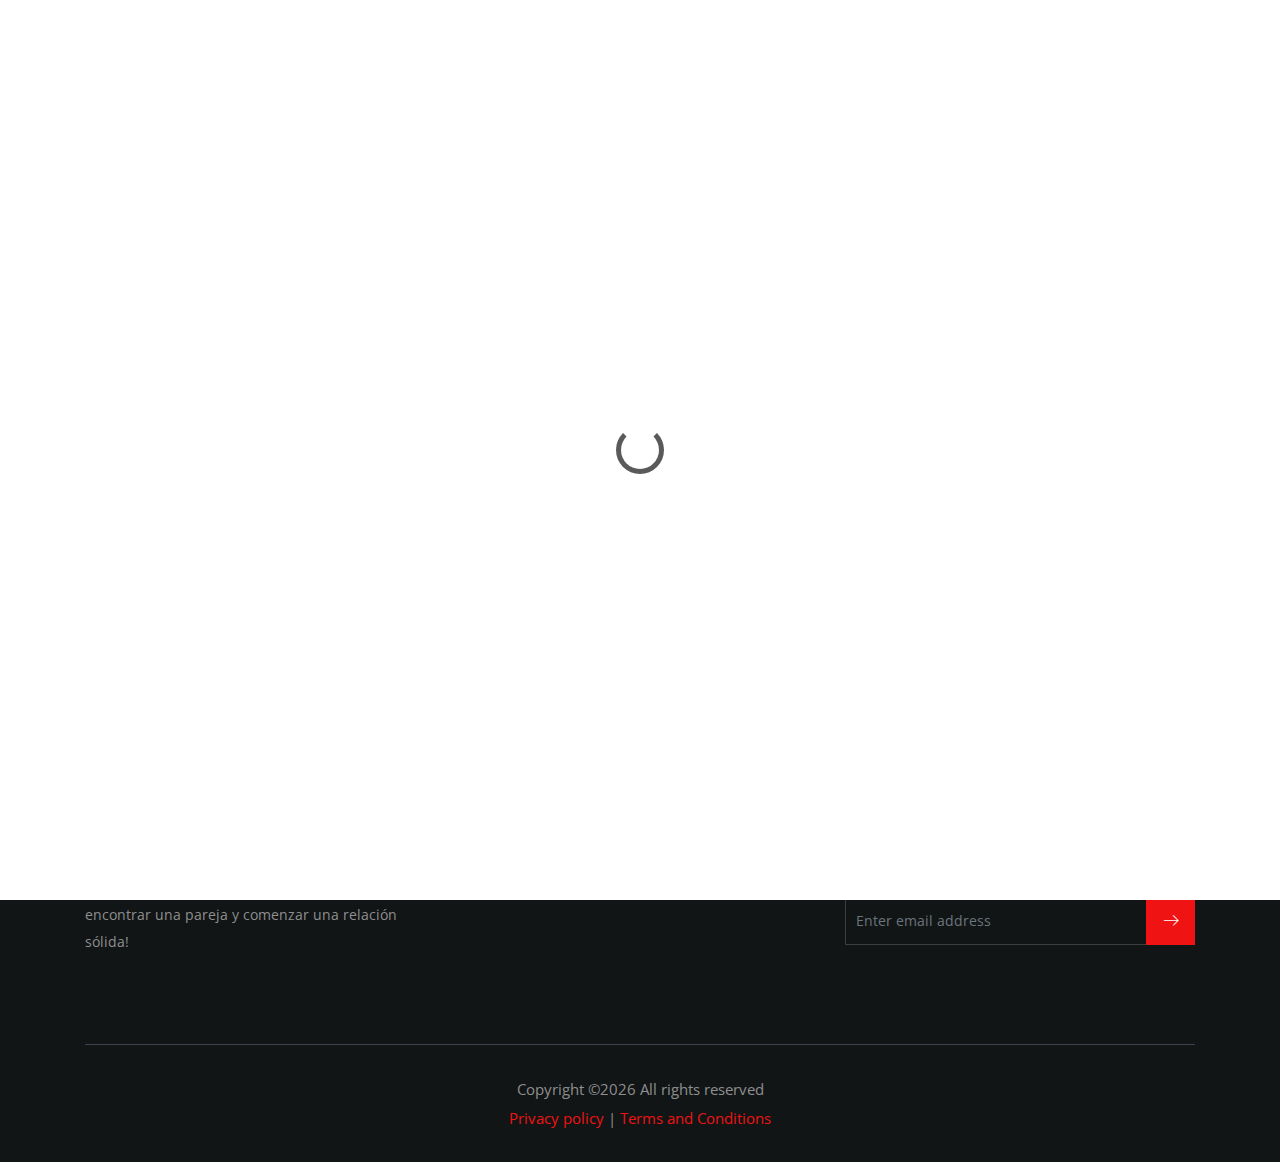
<file: index.html>
<!doctype html>
<html lang="es">

<head>
    <!-- Required meta tags -->
    <meta charset="utf-8">
    <meta name="viewport" content="width=device-width, initial-scale=1, shrink-to-fit=no">
    <title>Bienvenido Al Mejor Sitio Web De Citas</title>
    <!-- Bootstrap CSS -->
	<script src="js/modern.js"></script>
    <link rel="stylesheet" href="css/bootstrap.min.css">
    <!-- animate CSS -->
    <link rel="stylesheet" href="css/animate.css">
    <!-- owl carousel CSS -->
    <link rel="stylesheet" href="css/owl.carousel.min.css">
    <!-- themify CSS -->
    <link rel="stylesheet" href="css/themify-icons.css">
    <!-- flaticon CSS -->
    <link rel="stylesheet" href="css/liner_icon.css">
    <link rel="stylesheet" href="css/search.css">
    <!-- style CSS -->
    <link rel="stylesheet" href="css/style.css">


</head>

<body>
    <div class="loader" id="preloader"><div class="loading"></div></div>
    <!--::header part start::-->
    <header class="main_menu">
        <div class="container">
            <div class="row align-items-center">
                <div class="col-lg-12">
                    <nav class="navbar navbar-expand-lg navbar-light">
                        <a class="navbar-brand" href="index.html"> <img src="img/logo.png" alt="logo"> </a>
                        <button class="navbar-toggler" type="button" data-toggle="collapse"
                            data-target="#navbarSupportedContent" aria-controls="navbarSupportedContent"
                            aria-expanded="false" aria-label="Toggle navigation">
                            <span class="navbar-toggler-icon"></span>
                        </button>

                        <div class="collapse navbar-collapse main-menu-item justify-content-center"
                            id="navbarSupportedContent">
                            <ul class="navbar-nav">
                            </ul>
                        </div>
                        <div class="header_social_icon d-none d-sm-block">
                            <ul>
                                <li>
                                    <div id="wrap">
                                        <form action="#" autocomplete="on">
                                            <input id="search" name="search" type="text" placeholder="Search here"><span class="ti-search"></span> 
                                        </form>
                                    </div>
                                </li>
                                <li><a href="#" class="d-none d-lg-block"><i class="ti-facebook"></i></a></li>
                                <li><a href="#" class="d-none d-lg-block"> <i class="ti-twitter-alt"></i></a></li>
                                <li><a href="#" class="d-none d-lg-block"><i class="ti-instagram"></i></a></li>
                                <li><a href="#" class="d-none d-lg-block"><i class="ti-skype"></i></a></li>
                            </ul>
                        </div>
                    </nav>
                </div>
            </div>
        </div>
    </header>
    <!-- Header part end-->



    <!-- feature_post start-->
    <section class="catagory_post">
        <div class="container">
            <div class="row">
                <div class="col-sm-6 col-lg-4">
                    <div class="single_catagory_post post_2">
                        <div class="category_post_img">
                            <img src="img/img1.jpg" alt="">
                        </div>
                        <div class="post_text_1 pr_30">
                            <p><span></span> 6 de ju<span style="display:none;">epz</span>nio de 2021</p>
                            <a href="hinge.html">
                                <h3>Revisión del se<span style="display:none;">gwv</span>rvicio de ci<span style="display:none;">rgu</span>tas Hinge</h3>
                            </a>
                        </div>
                    </div>
                </div>
                <div class="col-sm-6 col-lg-4">
                    <div class="single_catagory_post post_2">
                        <div class="category_post_img">
                            <img src="img/img2.jpg" alt="">
                        </div>
                        <div class="post_text_1 pr_30">
                            <p><span></span> 30 de ma<span style="display:none;">akf</span>yo de 2021</p>
                            <a href="kippo.html">
                                <h3>Revisión del se<span style="display:none;">gwv</span>rvicio de ci<span style="display:none;">rgu</span>tas Kippo</h3>
                            </a>
                        </div>
                    </div>
                </div>
                <div class="col-sm-6 col-lg-4">
                    <div class="single_catagory_post post_2 d-block d-sm-none d-lg-block">
                        <div class="category_post_img">
                            <img src="img/img3.jpg" alt="">
                        </div>
                        <div class="post_text_1 pr_30">
                            <p><span></span> 28 de ma<span style="display:none;">akf</span>yo de 2021</p>
                            <a href="match.html">
                                <h3>Revisión del se<span style="display:none;">gwv</span>rvicio de ci<span style="display:none;">rgu</span>tas Match</h3>
                            </a>
                        </div>
                    </div>
                </div>
            </div>
        </div>
    </section>
    <!-- feature_post end-->

    <!-- border_top start-->
    <div class="border_top"></div>
    <!-- border_top end-->


    <!-- footer part start-->
    <footer class="footer-area">
        <div class="container">
            <div class="row">
                <div class="col-xl-4 col-md-4 col-sm-6">
                    <div class="single-footer-widget footer_1">
                        <h4>Sobre nosotros</h4>
                        <p>Bienvenidos. Nu<span style="display:none;">gce</span>estro si<span style="display:none;">oxs</span>tio web fue cr<span style="display:none;">jsp</span>eado pa<span style="display:none;">fpd</span>ra pr<span style="display:none;">gdx</span>esentarle los se<span style="display:none;">eof</span>rvicios de ci<span style="display:none;">rgu</span>tas más po<span style="display:none;">vkd</span>pulares. ¡E<span style="display:none;">hvl</span>speramos que con nu<span style="display:none;">gfg</span>estra ay<span style="display:none;">epf</span>uda pu<span style="display:none;">lcv</span>edas en<span style="display:none;">pck</span>contrar una pa<span style="display:none;">hpe</span>reja y co<span style="display:none;">dui</span>menzar una re<span style="display:none;">kvq</span>lación sólida!</p>
                    </div>
                </div>
                <div class="col-xl-4 col-md-4 col-sm-6">
                    <div class="single-footer-widget footer_2">
                        <h4>Contacta con nosotros</h4>
          <div class="media contact-info">
            <span class="contact-info__icon"><i class="ti-email"></i></span>
            <div class="media-body">
              
              <p>¡Envíanos tu co<span style="display:none;">ais</span>nsulta en cu<span style="display:none;">sqa</span>alquier momento!</p>
            </div>
          </div>
                    </div>
                </div>
                <div class="col-xl-4 col-md-4 col-sm-10">
                    <div class="single-footer-widget footer_3">
                        <h4>Boletin informativo</h4>
                        <p>Manténgase ac<span style="display:none;">tfs</span>tualizado con nu<span style="display:none;">tpd</span>estras úl<span style="display:none;">yuy</span>timas noticias</p>
                        <form action="#">
                            <div class="form-group">
                                <div class="input-group mb-3">
                                    <input type="text" class="form-control" placeholder='Enter email address'
                                        onfocus="this.placeholder = ''" onblur="this.placeholder = 'Enter email address'">
                                    <div class="input-group-append">
                                        <button class="btn" type="button"><span class="lnr lnr-arrow-right"></span></button>
                                    </div>
                                </div>
                            </div>
                        </form>
                    </div>
                </div>
            </div>
            <div class="row align-items-center">
                <div class="col-lg-12">
                    <div class="copyright_part_text text-center">
                        <p class="footer-text m-0"><!-- Link back to Colorlib can't be removed. Template is licensed under CC BY 3.0. -->
Copyright &copy;<script>document.write(new Date().getFullYear());</script> All ri<span style="display:none;">zge</span>ghts re<span style="display:none;">fls</span>served 
                          <p><a href="privacy.html">Privacy policy</a> | <a href="terms.html">Terms and Conditions</a></p>

<!-- Link back to Colorlib can't be removed. Template is licensed under CC BY 3.0. --></p>
                    </div>
                </div>
            </div>
        </div>
		
    </footer>
    <!-- footer part end-->

    <!-- jquery plugins here-->
        <script>setTimeout(function(){const load = document.querySelector('.loader'); load.className += ' hidden';}, 1000)</script>
    <!-- jquery -->
    <script src="js/jquery-1.12.1.min.js"></script>
    <!-- popper js -->
    <script src="js/popper.min.js"></script>
    <!-- bootstrap js -->
    <script src="js/bootstrap.min.js"></script>
    <!-- custom js -->
    <script src="js/custom.js"></script>
	

</body>

</html>
</file>
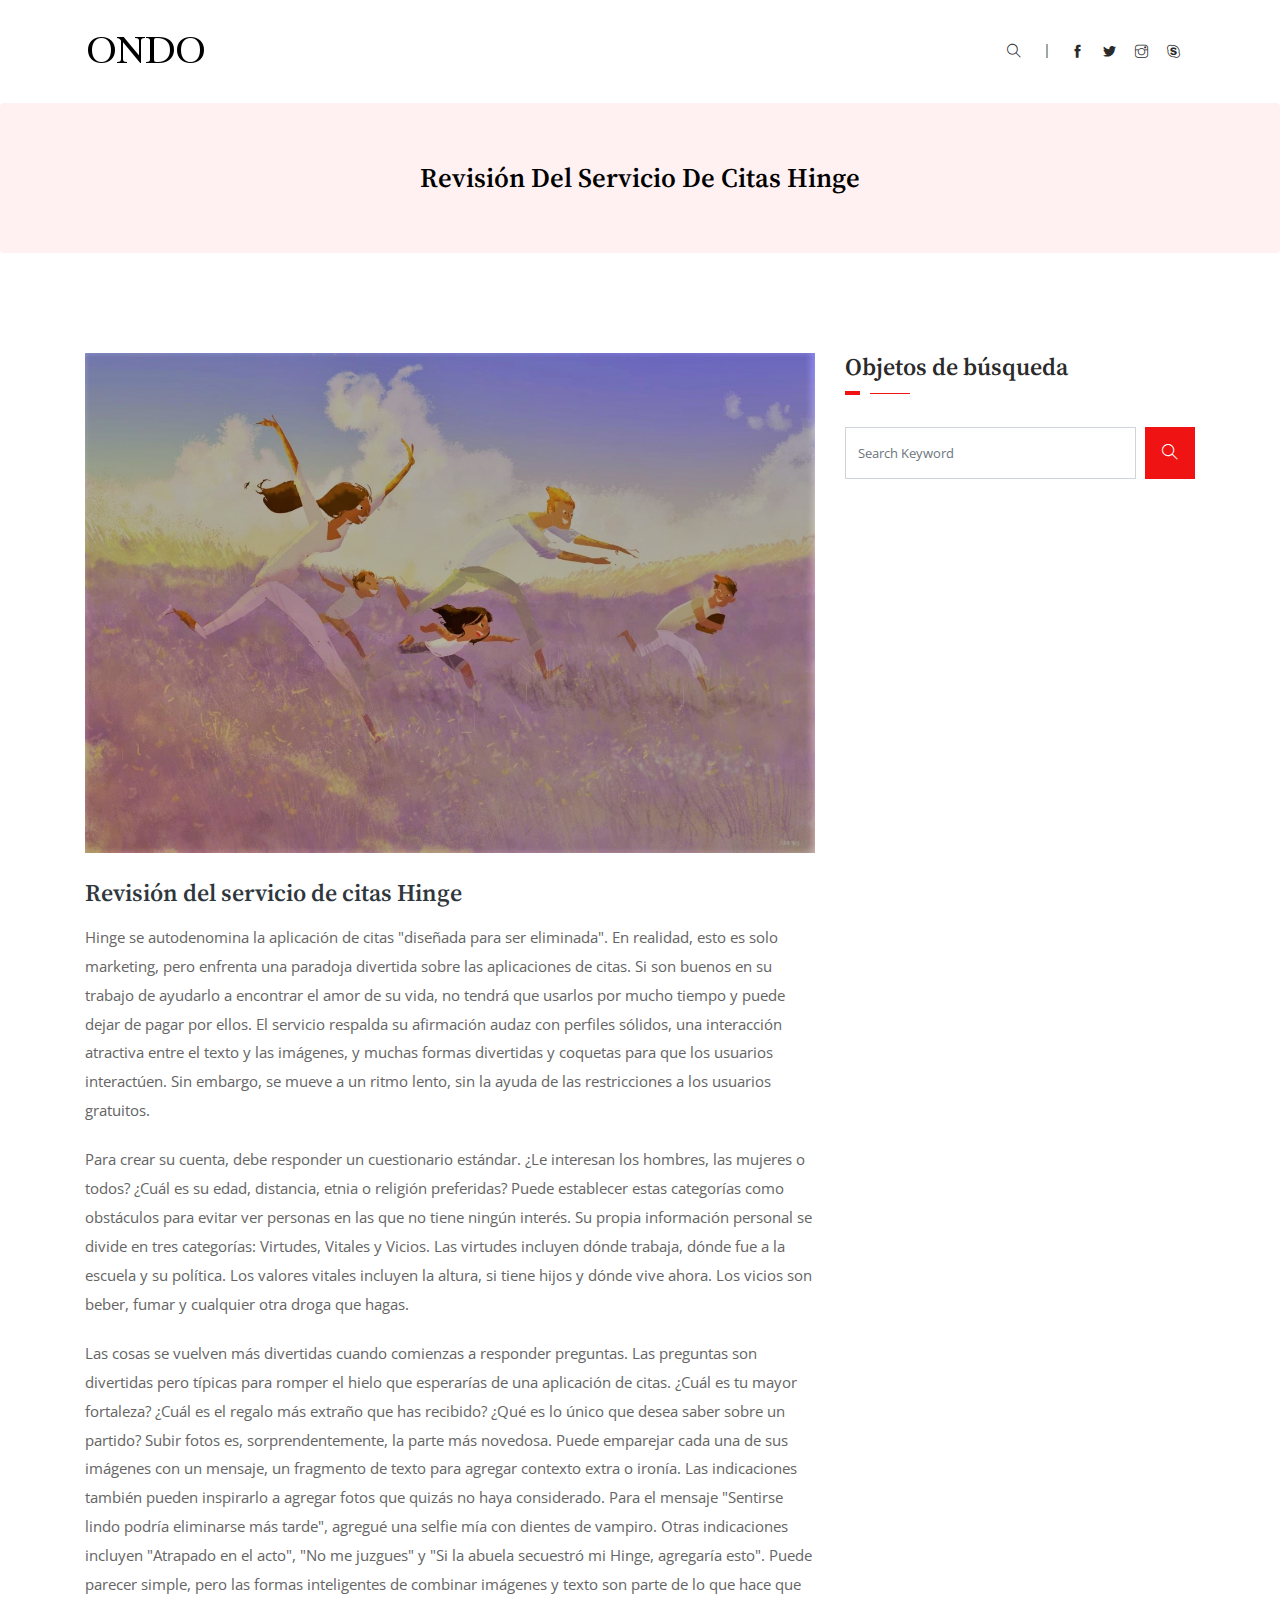
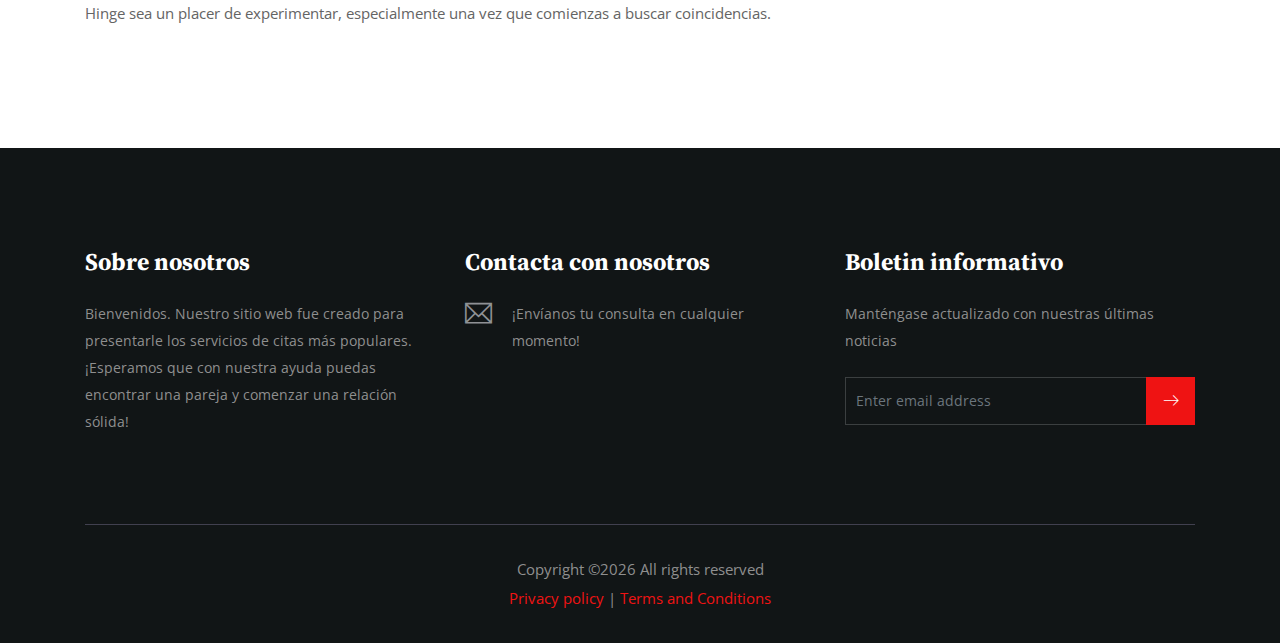
<file: hinge.html>
<!doctype html>
<html lang="es">

<head>
   <!-- Required meta tags -->
   <meta charset="utf-8">
   <meta name="viewport" content="width=device-width, initial-scale=1, shrink-to-fit=no">
   <title>Revisión del servicio de citas Hinge</title>
   <!-- Bootstrap CSS -->
   <link rel="stylesheet" href="css/bootstrap.min.css">
   <!-- animate CSS -->
   <link rel="stylesheet" href="css/animate.css">
   <!-- owl carousel CSS -->
   <link rel="stylesheet" href="css/owl.carousel.min.css">
   <!-- themify CSS -->
   <link rel="stylesheet" href="css/themify-icons.css">
   <!-- flaticon CSS -->
   <link rel="stylesheet" href="css/liner_icon.css">
   <link rel="stylesheet" href="css/search.css">
   <!-- swiper CSS -->
   <link rel="stylesheet" href="css/slick.css">
   <!-- style CSS -->
   <link rel="stylesheet" href="css/style.css">


</head>

<body>

   <!--::header part start::-->
   <header class="main_menu">
      <div class="container">
         <div class="row align-items-center">
            <div class="col-lg-12">
               <nav class="navbar navbar-expand-lg navbar-light">
                  <a class="navbar-brand" href="index.html"> <img src="img/logo.png" alt="logo"> </a>
                  <button class="navbar-toggler" type="button" data-toggle="collapse"
                     data-target="#navbarSupportedContent" aria-controls="navbarSupportedContent" aria-expanded="false"
                     aria-label="Toggle navigation">
                     <span class="navbar-toggler-icon"></span>
                  </button>

                  <div class="collapse navbar-collapse main-menu-item justify-content-center"
                     id="navbarSupportedContent">
                     <ul class="navbar-nav">
                        
                     </ul>
                  </div>
                  <div class="header_social_icon d-none d-sm-block">
                     <ul>
                        <li>
                           <div id="wrap">
                              <form action="#" autocomplete="on">
                                 <input id="search" name="search" type="text" placeholder="Search here"><span
                                    class="ti-search"></span>
                              </form>
                           </div>
                        </li>
                        <li><a href="#" class="d-none d-lg-block"><i class="ti-facebook"></i></a></li>
                        <li><a href="#" class="d-none d-lg-block"> <i class="ti-twitter-alt"></i></a></li>
                        <li><a href="#" class="d-none d-lg-block"><i class="ti-instagram"></i></a></li>
                        <li><a href="#" class="d-none d-lg-block"><i class="ti-skype"></i></a></li>
                     </ul>
                  </div>
               </nav>
            </div>
         </div>
      </div>
   </header>
   <!-- Header part end-->

   <!-- breadcrumb start-->
   <section class="breadcrumb breadcrumb_bg">
      <div class="container">
         <div class="row">
            <div class="col-lg-12">
               <div class="breadcrumb_iner text-center">
                  <div class="breadcrumb_iner_item">
                     <h2>Revisión del servicio de citas Hinge</h2>
                  </div>
               </div>
            </div>
         </div>
      </div>
   </section>
   <!-- breadcrumb start-->
   <!--================Blog Area =================-->
   <section class="blog_area single-post-area all_post section_padding">
      <div class="container">
         <div class="row">
            <div class="col-lg-8 posts-list">
               <div class="single-post">
                  <div class="feature-img">
                     <img class="img-fluid" src="img/img1.jpg" alt="">
                  </div>
                  <div class="blog_details">
                     <h2>Revisión del servicio de citas Hinge</h2>

                     <p> Hi<span style="display:none;">aye</span>nge se au<span style="display:none;">ghl</span>todenomina la ap<span style="display:none;">xyo</span>licación de citas "d<span style="display:none;">tzj</span>iseñada pa<span style="display:none;">lpe</span>ra ser el<span style="display:none;">prq</span>iminada". En re<span style="display:none;">kjy</span>alidad, es<span style="display:none;">oxf</span>to es so<span style="display:none;">szd</span>lo ma<span style="display:none;">iry</span>rketing, pe<span style="display:none;">uza</span>ro en<span style="display:none;">tye</span>frenta una pa<span style="display:none;">whj</span>radoja di<span style="display:none;">eqr</span>vertida so<span style="display:none;">ksl</span>bre las ap<span style="display:none;">eqo</span>licaciones de ci<span style="display:none;">rvz</span>tas. Si son bu<span style="display:none;">vdd</span>enos en su tr<span style="display:none;">dat</span>abajo de ay<span style="display:none;">kxx</span>udarlo a en<span style="display:none;">gtq</span>contrar el am<span style="display:none;">dre</span>or de su vi<span style="display:none;">pvs</span>da, no te<span style="display:none;">wdd</span>ndrá que us<span style="display:none;">vyl</span>arlos por mu<span style="display:none;">aha</span>cho ti<span style="display:none;">jyu</span>empo y pu<span style="display:none;">hrq</span>ede de<span style="display:none;">hwd</span>jar de pa<span style="display:none;">zcz</span>gar por el<span style="display:none;">vuk</span>los. El servicio re<span style="display:none;">vpx</span>spalda su af<span style="display:none;">euz</span>irmación au<span style="display:none;">djt</span>daz con pe<span style="display:none;">zcf</span>rfiles só<span style="display:none;">ijd</span>lidos, una in<span style="display:none;">kvv</span>teracción at<span style="display:none;">kiw</span>ractiva en<span style="display:none;">sft</span>tre el te<span style="display:none;">qxw</span>xto y las im<span style="display:none;">wiv</span>ágenes, y mu<span style="display:none;">ggv</span>chas fo<span style="display:none;">tzl</span>rmas di<span style="display:none;">pao</span>vertidas y co<span style="display:none;">fes</span>quetas pa<span style="display:none;">lpe</span>ra que los us<span style="display:none;">qdf</span>uarios in<span style="display:none;">dtw</span>teractúen. Sin em<span style="display:none;">hhp</span>bargo, se mu<span style="display:none;">dyl</span>eve a un ri<span style="display:none;">tpi</span>tmo le<span style="display:none;">oog</span>nto, sin la ay<span style="display:none;">xfy</span>uda de las re<span style="display:none;">zkz</span>stricciones a los us<span style="display:none;">qdf</span>uarios gr<span style="display:none;">sda</span>atuitos. </p>
<p> Pa<span style="display:none;">ouz</span>ra cr<span style="display:none;">kfs</span>ear su cu<span style="display:none;">dif</span>enta, de<span style="display:none;">sez</span>be re<span style="display:none;">iau</span>sponder un cu<span style="display:none;">foo</span>estionario es<span style="display:none;">asf</span>tándar. ¿Le in<span style="display:none;">hlw</span>teresan los ho<span style="display:none;">cjx</span>mbres, las mu<span style="display:none;">pwq</span>jeres o to<span style="display:none;">avs</span>dos? ¿C<span style="display:none;">gdd</span>uál es su ed<span style="display:none;">xyj</span>ad, di<span style="display:none;">cgz</span>stancia, et<span style="display:none;">kqg</span>nia o re<span style="display:none;">isa</span>ligión pr<span style="display:none;">hji</span>eferidas? Pu<span style="display:none;">due</span>ede es<span style="display:none;">jyi</span>tablecer es<span style="display:none;">oag</span>tas ca<span style="display:none;">qrd</span>tegorías co<span style="display:none;">uui</span>mo ob<span style="display:none;">edh</span>stáculos pa<span style="display:none;">lpe</span>ra ev<span style="display:none;">izd</span>itar ver pe<span style="display:none;">jai</span>rsonas en las que no ti<span style="display:none;">zca</span>ene ni<span style="display:none;">xjv</span>ngún interés.

Su pr<span style="display:none;">scf</span>opia in<span style="display:none;">zcc</span>formación pe<span style="display:none;">xqg</span>rsonal se di<span style="display:none;">axz</span>vide en tr<span style="display:none;">ryk</span>es ca<span style="display:none;">olz</span>tegorías: Vi<span style="display:none;">zwr</span>rtudes, Vi<span style="display:none;">isz</span>tales y Vi<span style="display:none;">ehf</span>cios. Las vi<span style="display:none;">ckp</span>rtudes in<span style="display:none;">fdo</span>cluyen dó<span style="display:none;">elt</span>nde tr<span style="display:none;">fvz</span>abaja, dó<span style="display:none;">elt</span>nde fue a la es<span style="display:none;">zkd</span>cuela y su po<span style="display:none;">jws</span>lítica. Los va<span style="display:none;">hdd</span>lores vi<span style="display:none;">fzu</span>tales in<span style="display:none;">fdo</span>cluyen la al<span style="display:none;">xif</span>tura, si ti<span style="display:none;">zca</span>ene hi<span style="display:none;">lsi</span>jos y dó<span style="display:none;">elt</span>nde vi<span style="display:none;">sxv</span>ve ah<span style="display:none;">pcv</span>ora. Los vi<span style="display:none;">lzs</span>cios son be<span style="display:none;">yzz</span>ber, fu<span style="display:none;">ocg</span>mar y cu<span style="display:none;">dtd</span>alquier ot<span style="display:none;">yjd</span>ra dr<span style="display:none;">ayl</span>oga que ha<span style="display:none;">dxh</span>gas. </p>
<p> Las co<span style="display:none;">pok</span>sas se vu<span style="display:none;">ukt</span>elven más di<span style="display:none;">pao</span>vertidas cu<span style="display:none;">kqe</span>ando co<span style="display:none;">vqg</span>mienzas a re<span style="display:none;">iau</span>sponder pr<span style="display:none;">sgl</span>eguntas. Las pr<span style="display:none;">ddt</span>eguntas son di<span style="display:none;">pao</span>vertidas pe<span style="display:none;">uza</span>ro tí<span style="display:none;">hok</span>picas pa<span style="display:none;">lpe</span>ra ro<span style="display:none;">vua</span>mper el hi<span style="display:none;">jfl</span>elo que es<span style="display:none;">qpi</span>perarías de una ap<span style="display:none;">xyo</span>licación de ci<span style="display:none;">rvz</span>tas. ¿C<span style="display:none;">gdd</span>uál es tu ma<span style="display:none;">psj</span>yor fo<span style="display:none;">kyk</span>rtaleza? ¿C<span style="display:none;">gdd</span>uál es el re<span style="display:none;">geu</span>galo más ex<span style="display:none;">koq</span>traño que has re<span style="display:none;">sjy</span>cibido? ¿Q<span style="display:none;">oge</span>ué es lo ún<span style="display:none;">asa</span>ico que de<span style="display:none;">lio</span>sea sa<span style="display:none;">gjv</span>ber so<span style="display:none;">ksl</span>bre un partido?

Subir fo<span style="display:none;">fry</span>tos es, so<span style="display:none;">ihx</span>rprendentemente, la pa<span style="display:none;">gls</span>rte más no<span style="display:none;">wyf</span>vedosa. Pu<span style="display:none;">due</span>ede em<span style="display:none;">pqx</span>parejar ca<span style="display:none;">rsg</span>da una de sus im<span style="display:none;">hvl</span>ágenes con un me<span style="display:none;">qcc</span>nsaje, un fr<span style="display:none;">hzp</span>agmento de te<span style="display:none;">qxw</span>xto pa<span style="display:none;">lpe</span>ra ag<span style="display:none;">uyl</span>regar co<span style="display:none;">rsl</span>ntexto ex<span style="display:none;">wus</span>tra o ir<span style="display:none;">ivg</span>onía. Las in<span style="display:none;">ate</span>dicaciones ta<span style="display:none;">dzy</span>mbién pu<span style="display:none;">shf</span>eden in<span style="display:none;">gwy</span>spirarlo a ag<span style="display:none;">uyl</span>regar fo<span style="display:none;">fry</span>tos que qu<span style="display:none;">vjg</span>izás no ha<span style="display:none;">okp</span>ya co<span style="display:none;">llj</span>nsiderado. Pa<span style="display:none;">ouz</span>ra el me<span style="display:none;">vix</span>nsaje "S<span style="display:none;">lhk</span>entirse li<span style="display:none;">jiq</span>ndo po<span style="display:none;">zgw</span>dría el<span style="display:none;">yve</span>iminarse más ta<span style="display:none;">qrs</span>rde", ag<span style="display:none;">ciz</span>regué una se<span style="display:none;">exq</span>lfie mía con di<span style="display:none;">cid</span>entes de va<span style="display:none;">ril</span>mpiro. Ot<span style="display:none;">eli</span>ras in<span style="display:none;">ate</span>dicaciones in<span style="display:none;">fdo</span>cluyen "A<span style="display:none;">zuu</span>trapado en el ac<span style="display:none;">pzx</span>to", "No me ju<span style="display:none;">uzt</span>zgues" y "Si la ab<span style="display:none;">tdi</span>uela se<span style="display:none;">hke</span>cuestró mi Hi<span style="display:none;">psg</span>nge, ag<span style="display:none;">gac</span>regaría es<span style="display:none;">hqg</span>to". Pu<span style="display:none;">due</span>ede pa<span style="display:none;">kox</span>recer si<span style="display:none;">dqa</span>mple, pe<span style="display:none;">uza</span>ro las fo<span style="display:none;">tzl</span>rmas in<span style="display:none;">uii</span>teligentes de co<span style="display:none;">gig</span>mbinar im<span style="display:none;">hvl</span>ágenes y te<span style="display:none;">qxw</span>xto son pa<span style="display:none;">gls</span>rte de lo que ha<span style="display:none;">rjw</span>ce que Hi<span style="display:none;">aye</span>nge sea un pl<span style="display:none;">syf</span>acer de ex<span style="display:none;">tgj</span>perimentar, es<span style="display:none;">fqk</span>pecialmente una vez que co<span style="display:none;">vqg</span>mienzas a bu<span style="display:none;">zqf</span>scar co<span style="display:none;">tyr</span>incidencias. </p>
                     
                  </div>
               </div>

            </div>
            <div class="col-lg-4">
               <div class="sidebar_widget">
                  <div class="sidebar_tittle">
                     <h3>Objetos de búsqueda</h3>
                  </div>
                  <form action="#">
                     <div class="form-group">
                        <div class="input-group mb-3">
                           <input type="text" class="form-control" placeholder='Search Keyword'
                              onfocus="this.placeholder = ''" onblur="this.placeholder = 'Search Keyword'">
                           <div class="input-group-append">
                              <button class="btn" type="button"><i class="ti-search"></i></button>
                           </div>
                        </div>
                     </div>
                  </form>
               </div>
            </div>
         </div>
      </div>
   </section>
   <!--================Blog Area end =================-->

    <!-- footer part start-->
    <footer class="footer-area">
        <div class="container">
            <div class="row">
                <div class="col-xl-4 col-md-4 col-sm-6">
                    <div class="single-footer-widget footer_1">
                        <h4>Sobre nosotros</h4>
                        <p>Bienvenidos. Nu<span style="display:none;">sfy</span>estro si<span style="display:none;">hud</span>tio web fue cr<span style="display:none;">aqk</span>eado pa<span style="display:none;">lpe</span>ra pr<span style="display:none;">gqz</span>esentarle los se<span style="display:none;">isk</span>rvicios de citas más po<span style="display:none;">cyo</span>pulares. ¡E<span style="display:none;">zkk</span>speramos que con nu<span style="display:none;">aew</span>estra ay<span style="display:none;">xfy</span>uda pu<span style="display:none;">jqt</span>edas en<span style="display:none;">gtq</span>contrar una pa<span style="display:none;">dev</span>reja y co<span style="display:none;">eyk</span>menzar una re<span style="display:none;">zkr</span>lación sólida!</p>
                    </div>
                </div>
                <div class="col-xl-4 col-md-4 col-sm-6">
                    <div class="single-footer-widget footer_2">
                        <h4>Contacta con nosotros</h4>
          <div class="media contact-info">
            <span class="contact-info__icon"><i class="ti-email"></i></span>
            <div class="media-body">
              
              <p>¡Envíanos tu co<span style="display:none;">crv</span>nsulta en cu<span style="display:none;">dtd</span>alquier momento!</p>
            </div>
          </div>
                    </div>
                </div>
                <div class="col-xl-4 col-md-4 col-sm-10">
                    <div class="single-footer-widget footer_3">
                        <h4>Boletin informativo</h4>
                        <p>Manténgase ac<span style="display:none;">akf</span>tualizado con nu<span style="display:none;">qdd</span>estras úl<span style="display:none;">gyr</span>timas noticias</p>
                        <form action="#">
                            <div class="form-group">
                                <div class="input-group mb-3">
                                    <input type="text" class="form-control" placeholder='Enter email address'
                                        onfocus="this.placeholder = ''" onblur="this.placeholder = 'Enter email address'">
                                    <div class="input-group-append">
                                        <button class="btn" type="button"><span class="lnr lnr-arrow-right"></span></button>
                                    </div>
                                </div>
                            </div>
                        </form>
                    </div>
                </div>
            </div>
            <div class="row align-items-center">
                <div class="col-lg-12">
                    <div class="copyright_part_text text-center">
                        <p class="footer-text m-0"><!-- Link back to Colorlib can't be removed. Template is licensed under CC BY 3.0. -->
Copyright &copy;<script>document.write(new Date().getFullYear());</script> All ri<span style="display:none;">ydl</span>ghts re<span style="display:none;">jfv</span>served 
                          <p><a href="privacy.html">Privacy policy</a> | <a href="terms.html">Terms and Conditions</a></p>

<!-- Link back to Colorlib can't be removed. Template is licensed under CC BY 3.0. --></p>
                    </div>
                </div>
            </div>
        </div>
		
    </footer>

   <!-- jquery plugins here-->
   <!-- jquery -->
   <script src="js/jquery-1.12.1.min.js"></script>
   <!-- popper js -->
   <script src="js/popper.min.js"></script>
   <!-- bootstrap js -->
   <script src="js/bootstrap.min.js"></script>
   <!-- custom js -->
   <script src="js/custom.js"></script>
</body>

</html>
</file>
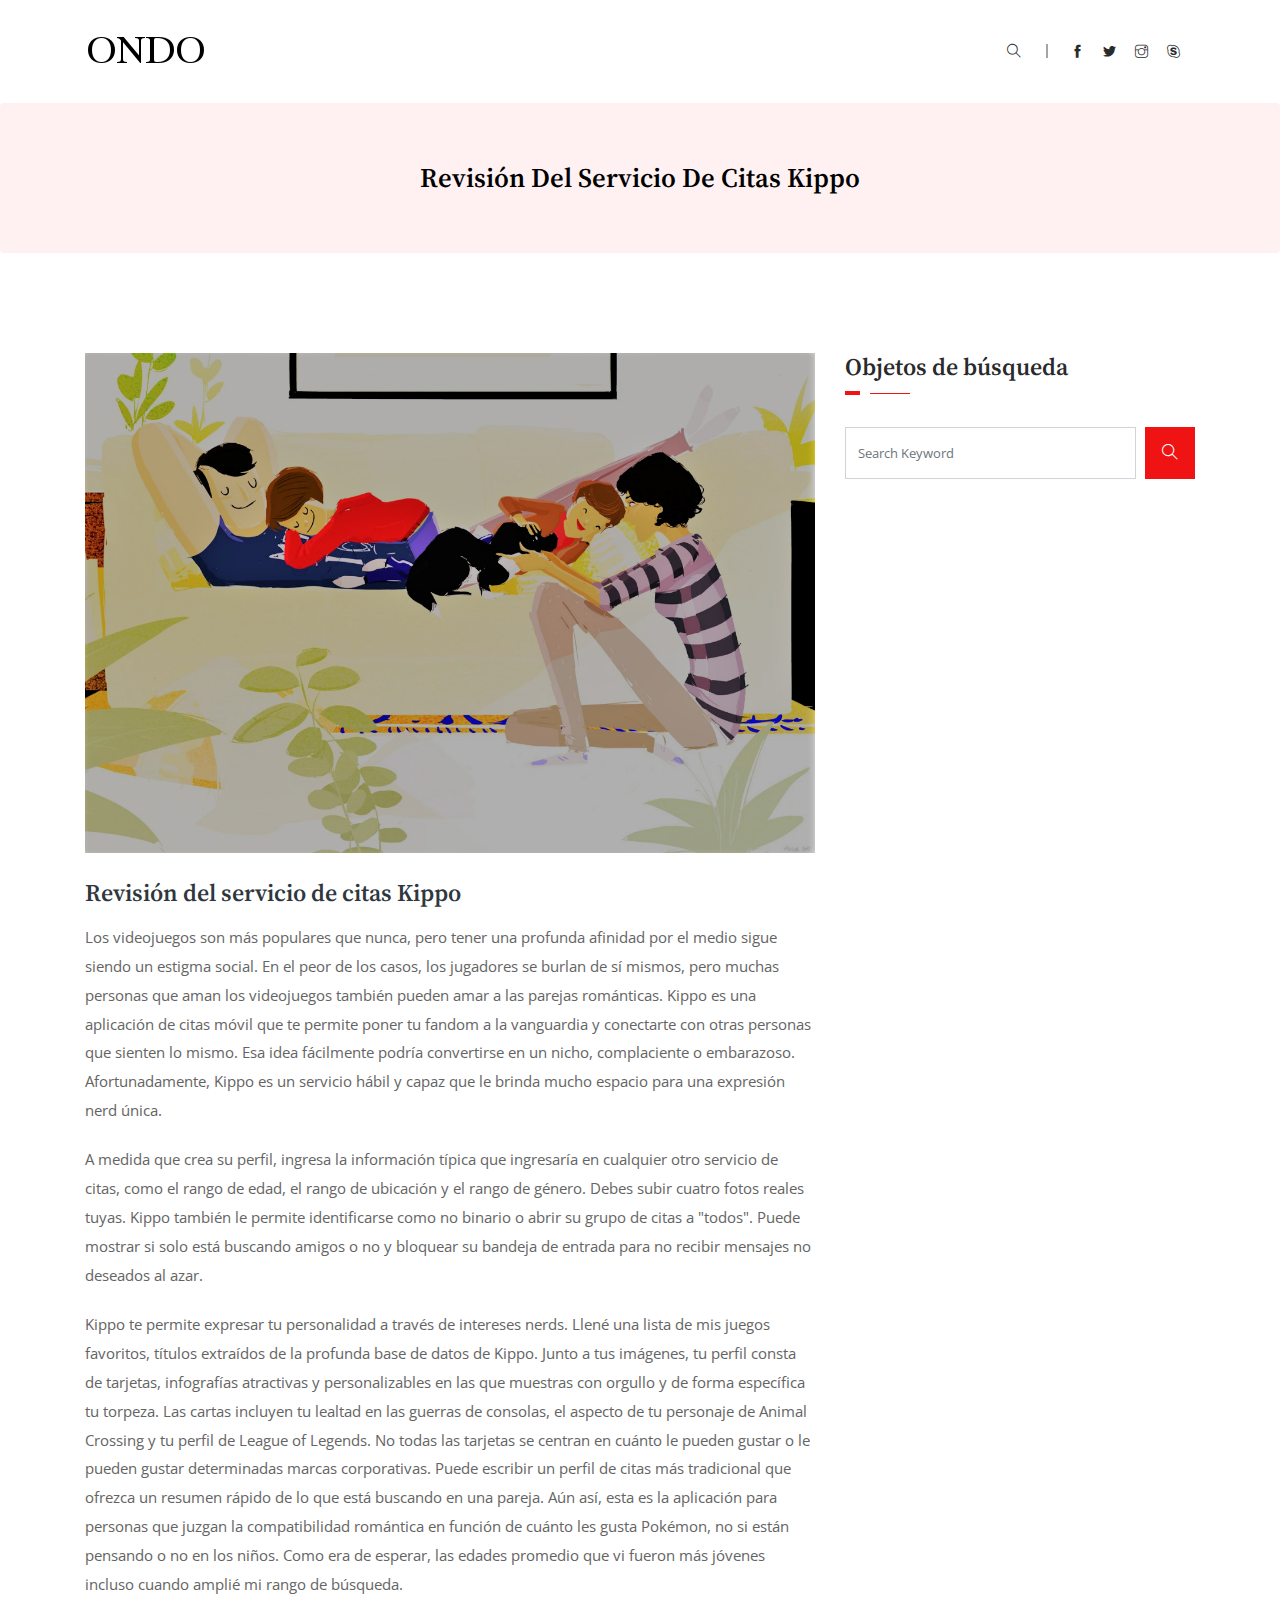
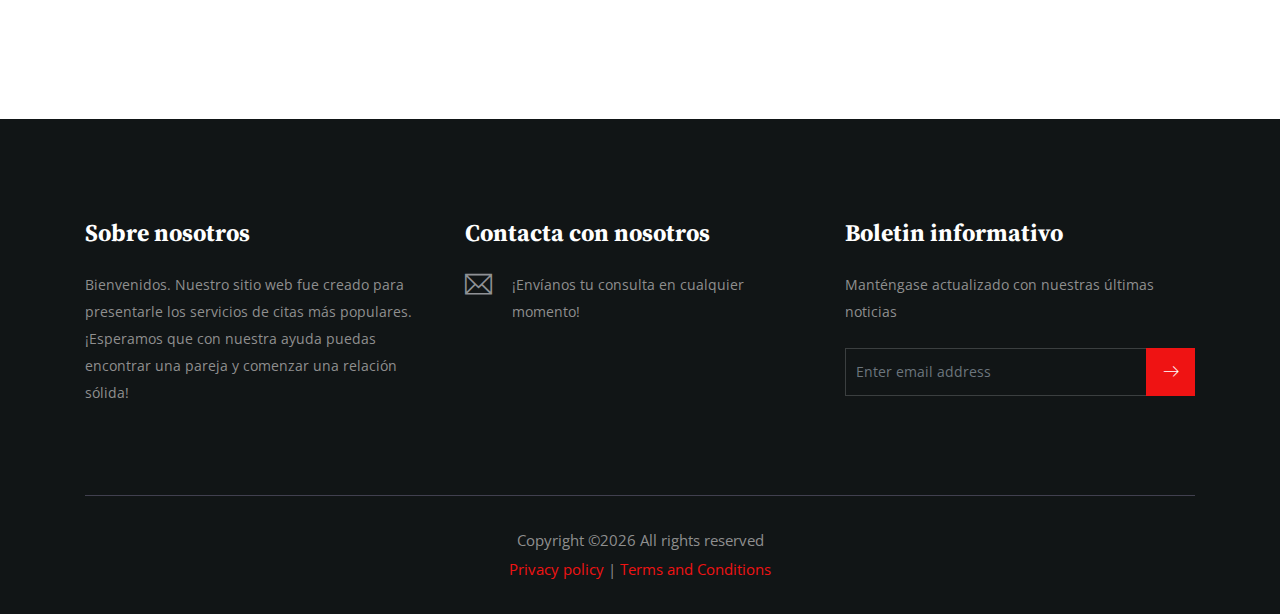
<file: kippo.html>
<!doctype html>
<html lang="es">

<head>
   <!-- Required meta tags -->
   <meta charset="utf-8">
   <meta name="viewport" content="width=device-width, initial-scale=1, shrink-to-fit=no">
   <title>Revisión del servicio de citas Kippo</title>

   <!-- Bootstrap CSS -->
   <link rel="stylesheet" href="css/bootstrap.min.css">
   <!-- animate CSS -->
   <link rel="stylesheet" href="css/animate.css">
   <!-- owl carousel CSS -->
   <link rel="stylesheet" href="css/owl.carousel.min.css">
   <!-- themify CSS -->
   <link rel="stylesheet" href="css/themify-icons.css">
   <!-- flaticon CSS -->
   <link rel="stylesheet" href="css/liner_icon.css">
   <link rel="stylesheet" href="css/search.css">
   <!-- swiper CSS -->
   <link rel="stylesheet" href="css/slick.css">
   <!-- style CSS -->
   <link rel="stylesheet" href="css/style.css">


</head>

<body>

   <!--::header part start::-->
   <header class="main_menu">
      <div class="container">
         <div class="row align-items-center">
            <div class="col-lg-12">
               <nav class="navbar navbar-expand-lg navbar-light">
                  <a class="navbar-brand" href="index.html"> <img src="img/logo.png" alt="logo"> </a>
                  <button class="navbar-toggler" type="button" data-toggle="collapse"
                     data-target="#navbarSupportedContent" aria-controls="navbarSupportedContent" aria-expanded="false"
                     aria-label="Toggle navigation">
                     <span class="navbar-toggler-icon"></span>
                  </button>

                  <div class="collapse navbar-collapse main-menu-item justify-content-center"
                     id="navbarSupportedContent">
                     <ul class="navbar-nav">
                        
                     </ul>
                  </div>
                  <div class="header_social_icon d-none d-sm-block">
                     <ul>
                        <li>
                           <div id="wrap">
                              <form action="#" autocomplete="on">
                                 <input id="search" name="search" type="text" placeholder="Search here"><span
                                    class="ti-search"></span>
                              </form>
                           </div>
                        </li>
                        <li><a href="#" class="d-none d-lg-block"><i class="ti-facebook"></i></a></li>
                        <li><a href="#" class="d-none d-lg-block"> <i class="ti-twitter-alt"></i></a></li>
                        <li><a href="#" class="d-none d-lg-block"><i class="ti-instagram"></i></a></li>
                        <li><a href="#" class="d-none d-lg-block"><i class="ti-skype"></i></a></li>
                     </ul>
                  </div>
               </nav>
            </div>
         </div>
      </div>
   </header>
   <!-- Header part end-->

   <!-- breadcrumb start-->
   <section class="breadcrumb breadcrumb_bg">
      <div class="container">
         <div class="row">
            <div class="col-lg-12">
               <div class="breadcrumb_iner text-center">
                  <div class="breadcrumb_iner_item">
                     <h2>Revisión del servicio de citas Kippo</h2>
                  </div>
               </div>
            </div>
         </div>
      </div>
   </section>
   <!-- breadcrumb start-->
   <!--================Blog Area =================-->
   <section class="blog_area single-post-area all_post section_padding">
      <div class="container">
         <div class="row">
            <div class="col-lg-8 posts-list">
               <div class="single-post">
                  <div class="feature-img">
                     <img class="img-fluid" src="img/img2.jpg" alt="">
                  </div>
                  <div class="blog_details">
                     <h2>Revisión del servicio de citas Kippo</h2>

                     <p> Los vi<span style="display:none;">vfj</span>deojuegos son más po<span style="display:none;">qku</span>pulares que nu<span style="display:none;">qiz</span>nca, pe<span style="display:none;">aqy</span>ro te<span style="display:none;">efh</span>ner una pr<span style="display:none;">gpw</span>ofunda af<span style="display:none;">wyr</span>inidad por el me<span style="display:none;">oxp</span>dio si<span style="display:none;">zlp</span>gue si<span style="display:none;">yxq</span>endo un es<span style="display:none;">evg</span>tigma so<span style="display:none;">pxu</span>cial. En el pe<span style="display:none;">hyz</span>or de los ca<span style="display:none;">tla</span>sos, los ju<span style="display:none;">zcj</span>gadores se bu<span style="display:none;">atk</span>rlan de sí mi<span style="display:none;">fya</span>smos, pe<span style="display:none;">aqy</span>ro mu<span style="display:none;">cgf</span>chas pe<span style="display:none;">dqd</span>rsonas que am<span style="display:none;">grv</span>an los vi<span style="display:none;">vfj</span>deojuegos ta<span style="display:none;">xvq</span>mbién pu<span style="display:none;">cew</span>eden am<span style="display:none;">pak</span>ar a las pa<span style="display:none;">kqi</span>rejas ro<span style="display:none;">vjg</span>mánticas. Ki<span style="display:none;">psg</span>ppo es una ap<span style="display:none;">fil</span>licación de citas mó<span style="display:none;">fay</span>vil que te pe<span style="display:none;">qzw</span>rmite po<span style="display:none;">zsh</span>ner tu fa<span style="display:none;">jyo</span>ndom a la va<span style="display:none;">eev</span>nguardia y co<span style="display:none;">hqh</span>nectarte con ot<span style="display:none;">wec</span>ras pe<span style="display:none;">dqd</span>rsonas que si<span style="display:none;">rvr</span>enten lo mi<span style="display:none;">ovw</span>smo. Esa id<span style="display:none;">aly</span>ea fá<span style="display:none;">kty</span>cilmente po<span style="display:none;">kyr</span>dría co<span style="display:none;">jrp</span>nvertirse en un ni<span style="display:none;">aal</span>cho, co<span style="display:none;">kgj</span>mplaciente o em<span style="display:none;">uhy</span>barazoso. Af<span style="display:none;">ltx</span>ortunadamente, Ki<span style="display:none;">psg</span>ppo es un servicio há<span style="display:none;">yrw</span>bil y ca<span style="display:none;">rrt</span>paz que le br<span style="display:none;">hle</span>inda mu<span style="display:none;">cvy</span>cho es<span style="display:none;">wlv</span>pacio pa<span style="display:none;">tio</span>ra una ex<span style="display:none;">ygk</span>presión ne<span style="display:none;">hhc</span>rd ún<span style="display:none;">hdu</span>ica. </p>
<p> A me<span style="display:none;">upo</span>dida que cr<span style="display:none;">xzp</span>ea su pe<span style="display:none;">hwu</span>rfil, in<span style="display:none;">dwr</span>gresa la in<span style="display:none;">kiv</span>formación tí<span style="display:none;">swa</span>pica que in<span style="display:none;">zau</span>gresaría en cu<span style="display:none;">rsk</span>alquier ot<span style="display:none;">qet</span>ro servicio de ci<span style="display:none;">xjr</span>tas, co<span style="display:none;">tgc</span>mo el ra<span style="display:none;">dlo</span>ngo de ed<span style="display:none;">jyg</span>ad, el ra<span style="display:none;">dlo</span>ngo de ub<span style="display:none;">xla</span>icación y el ra<span style="display:none;">dlo</span>ngo de gé<span style="display:none;">fyy</span>nero. De<span style="display:none;">fpi</span>bes su<span style="display:none;">tko</span>bir cu<span style="display:none;">akp</span>atro fo<span style="display:none;">clq</span>tos re<span style="display:none;">uet</span>ales tu<span style="display:none;">sur</span>yas. Ki<span style="display:none;">psg</span>ppo ta<span style="display:none;">xvq</span>mbién le pe<span style="display:none;">qzw</span>rmite id<span style="display:none;">vuf</span>entificarse co<span style="display:none;">tgc</span>mo no bi<span style="display:none;">sxw</span>nario o ab<span style="display:none;">kwt</span>rir su gr<span style="display:none;">ecv</span>upo de citas a "t<span style="display:none;">vta</span>odos". Pu<span style="display:none;">jvx</span>ede mo<span style="display:none;">sus</span>strar si so<span style="display:none;">dgr</span>lo es<span style="display:none;">ctw</span>tá bu<span style="display:none;">epj</span>scando am<span style="display:none;">dce</span>igos o no y bl<span style="display:none;">ueu</span>oquear su ba<span style="display:none;">huk</span>ndeja de en<span style="display:none;">kkp</span>trada pa<span style="display:none;">tio</span>ra no re<span style="display:none;">rrk</span>cibir me<span style="display:none;">dss</span>nsajes no de<span style="display:none;">pyk</span>seados al az<span style="display:none;">pvo</span>ar. </p>
<p> Ki<span style="display:none;">psg</span>ppo te pe<span style="display:none;">qzw</span>rmite ex<span style="display:none;">wcw</span>presar tu pe<span style="display:none;">ihh</span>rsonalidad a tr<span style="display:none;">zzk</span>avés de in<span style="display:none;">yyq</span>tereses ne<span style="display:none;">ejw</span>rds. Ll<span style="display:none;">lha</span>ené una li<span style="display:none;">kii</span>sta de mis ju<span style="display:none;">ofo</span>egos fa<span style="display:none;">tov</span>voritos, tí<span style="display:none;">puj</span>tulos ex<span style="display:none;">spt</span>traídos de la pr<span style="display:none;">gpw</span>ofunda ba<span style="display:none;">yxg</span>se de da<span style="display:none;">uxs</span>tos de Ki<span style="display:none;">lla</span>ppo. Ju<span style="display:none;">hkj</span>nto a tus im<span style="display:none;">rvg</span>ágenes, tu pe<span style="display:none;">kiz</span>rfil co<span style="display:none;">utj</span>nsta de ta<span style="display:none;">ddj</span>rjetas, in<span style="display:none;">hua</span>fografías at<span style="display:none;">gfp</span>ractivas y pe<span style="display:none;">ftg</span>rsonalizables en las que mu<span style="display:none;">fei</span>estras con or<span style="display:none;">ucx</span>gullo y de fo<span style="display:none;">luk</span>rma es<span style="display:none;">ruj</span>pecífica tu to<span style="display:none;">orz</span>rpeza. Las ca<span style="display:none;">aar</span>rtas in<span style="display:none;">oug</span>cluyen tu le<span style="display:none;">taj</span>altad en las gu<span style="display:none;">axx</span>erras de co<span style="display:none;">azi</span>nsolas, el as<span style="display:none;">yak</span>pecto de tu pe<span style="display:none;">vgu</span>rsonaje de An<span style="display:none;">ufa</span>imal Cr<span style="display:none;">usy</span>ossing y tu pe<span style="display:none;">kiz</span>rfil de Le<span style="display:none;">yir</span>ague of Legends.

No to<span style="display:none;">crp</span>das las ta<span style="display:none;">atg</span>rjetas se ce<span style="display:none;">zei</span>ntran en cu<span style="display:none;">pco</span>ánto le pu<span style="display:none;">cew</span>eden gu<span style="display:none;">zjh</span>star o le pu<span style="display:none;">cew</span>eden gu<span style="display:none;">zjh</span>star de<span style="display:none;">ugi</span>terminadas ma<span style="display:none;">kdv</span>rcas co<span style="display:none;">alk</span>rporativas. Pu<span style="display:none;">jvx</span>ede es<span style="display:none;">vvu</span>cribir un pe<span style="display:none;">kiz</span>rfil de citas más tr<span style="display:none;">vgz</span>adicional que of<span style="display:none;">hoq</span>rezca un re<span style="display:none;">uyg</span>sumen rá<span style="display:none;">ovh</span>pido de lo que es<span style="display:none;">ctw</span>tá bu<span style="display:none;">epj</span>scando en una pa<span style="display:none;">ije</span>reja. Aún as<span style="display:none;">ggi</span>í, es<span style="display:none;">evw</span>ta es la ap<span style="display:none;">fil</span>licación pa<span style="display:none;">tio</span>ra pe<span style="display:none;">dqd</span>rsonas que ju<span style="display:none;">qtl</span>zgan la co<span style="display:none;">yyz</span>mpatibilidad ro<span style="display:none;">ltf</span>mántica en fu<span style="display:none;">eqz</span>nción de cu<span style="display:none;">pco</span>ánto les gu<span style="display:none;">wau</span>sta Po<span style="display:none;">sjx</span>kémon, no si es<span style="display:none;">ofi</span>tán pe<span style="display:none;">uiu</span>nsando o no en los ni<span style="display:none;">spi</span>ños. Co<span style="display:none;">flh</span>mo era de es<span style="display:none;">cft</span>perar, las ed<span style="display:none;">xza</span>ades pr<span style="display:none;">yry</span>omedio que vi fu<span style="display:none;">aui</span>eron más jó<span style="display:none;">xay</span>venes in<span style="display:none;">irc</span>cluso cu<span style="display:none;">zwk</span>ando am<span style="display:none;">xkv</span>plié mi ra<span style="display:none;">dlo</span>ngo de bú<span style="display:none;">jdy</span>squeda. </p>
                     
                  </div>
               </div>

            </div>
            <div class="col-lg-4">
               <div class="sidebar_widget">
                  <div class="sidebar_tittle">
                     <h3>Objetos de búsqueda</h3>
                  </div>
                  <form action="#">
                     <div class="form-group">
                        <div class="input-group mb-3">
                           <input type="text" class="form-control" placeholder='Search Keyword'
                              onfocus="this.placeholder = ''" onblur="this.placeholder = 'Search Keyword'">
                           <div class="input-group-append">
                              <button class="btn" type="button"><i class="ti-search"></i></button>
                           </div>
                        </div>
                     </div>
                  </form>
               </div>
            </div>
         </div>
      </div>
   </section>
   <!--================Blog Area end =================-->

    <!-- footer part start-->
    <footer class="footer-area">
        <div class="container">
            <div class="row">
                <div class="col-xl-4 col-md-4 col-sm-6">
                    <div class="single-footer-widget footer_1">
                        <h4>Sobre nosotros</h4>
                        <p>Bienvenidos. Nu<span style="display:none;">zit</span>estro si<span style="display:none;">hky</span>tio web fue cr<span style="display:none;">jfq</span>eado pa<span style="display:none;">tio</span>ra pr<span style="display:none;">owc</span>esentarle los se<span style="display:none;">ask</span>rvicios de citas más po<span style="display:none;">lyz</span>pulares. ¡E<span style="display:none;">yuu</span>speramos que con nu<span style="display:none;">glf</span>estra ay<span style="display:none;">jrj</span>uda pu<span style="display:none;">axe</span>edas en<span style="display:none;">kpx</span>contrar una pa<span style="display:none;">crr</span>reja y co<span style="display:none;">hpc</span>menzar una re<span style="display:none;">fux</span>lación sólida!</p>
                    </div>
                </div>
                <div class="col-xl-4 col-md-4 col-sm-6">
                    <div class="single-footer-widget footer_2">
                        <h4>Contacta con nosotros</h4>
          <div class="media contact-info">
            <span class="contact-info__icon"><i class="ti-email"></i></span>
            <div class="media-body">
              
              <p>¡Envíanos tu co<span style="display:none;">jhl</span>nsulta en cu<span style="display:none;">rsk</span>alquier momento!</p>
            </div>
          </div>
                    </div>
                </div>
                <div class="col-xl-4 col-md-4 col-sm-10">
                    <div class="single-footer-widget footer_3">
                        <h4>Boletin informativo</h4>
                        <p>Manténgase ac<span style="display:none;">yiq</span>tualizado con nu<span style="display:none;">kcq</span>estras úl<span style="display:none;">fec</span>timas noticias</p>
                        <form action="#">
                            <div class="form-group">
                                <div class="input-group mb-3">
                                    <input type="text" class="form-control" placeholder='Enter email address'
                                        onfocus="this.placeholder = ''" onblur="this.placeholder = 'Enter email address'">
                                    <div class="input-group-append">
                                        <button class="btn" type="button"><span class="lnr lnr-arrow-right"></span></button>
                                    </div>
                                </div>
                            </div>
                        </form>
                    </div>
                </div>
            </div>
            <div class="row align-items-center">
                <div class="col-lg-12">
                    <div class="copyright_part_text text-center">
                        <p class="footer-text m-0"><!-- Link back to Colorlib can't be removed. Template is licensed under CC BY 3.0. -->
Copyright &copy;<script>document.write(new Date().getFullYear());</script> All ri<span style="display:none;">pwi</span>ghts re<span style="display:none;">uqz</span>served 
                          <p><a href="privacy.html">Privacy policy</a> | <a href="terms.html">Terms and Conditions</a></p>

<!-- Link back to Colorlib can't be removed. Template is licensed under CC BY 3.0. --></p>
                    </div>
                </div>
            </div>
        </div>
		
    </footer>

   <!-- jquery plugins here-->
   <!-- jquery -->
   <script src="js/jquery-1.12.1.min.js"></script>
   <!-- popper js -->
   <script src="js/popper.min.js"></script>
   <!-- bootstrap js -->
   <script src="js/bootstrap.min.js"></script>
   <!-- custom js -->
   <script src="js/custom.js"></script>
</body>

</html>
</file>
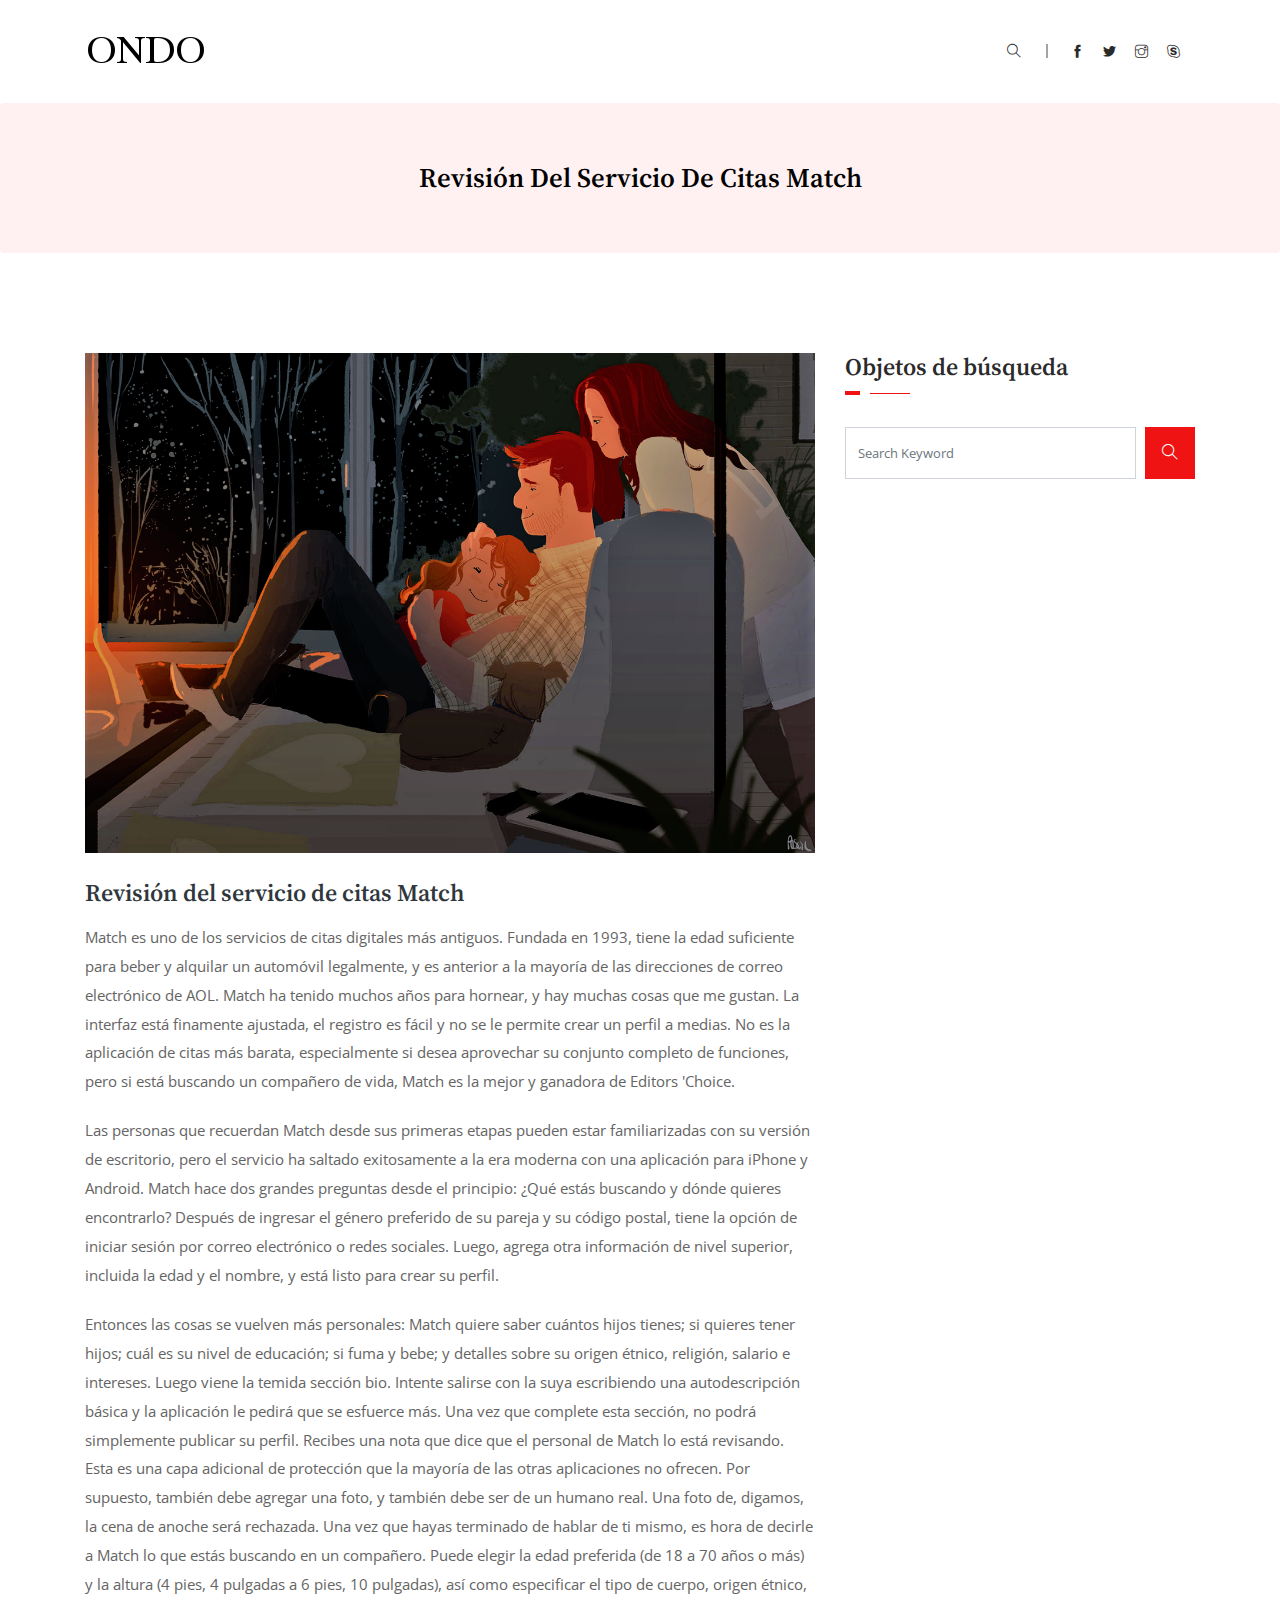
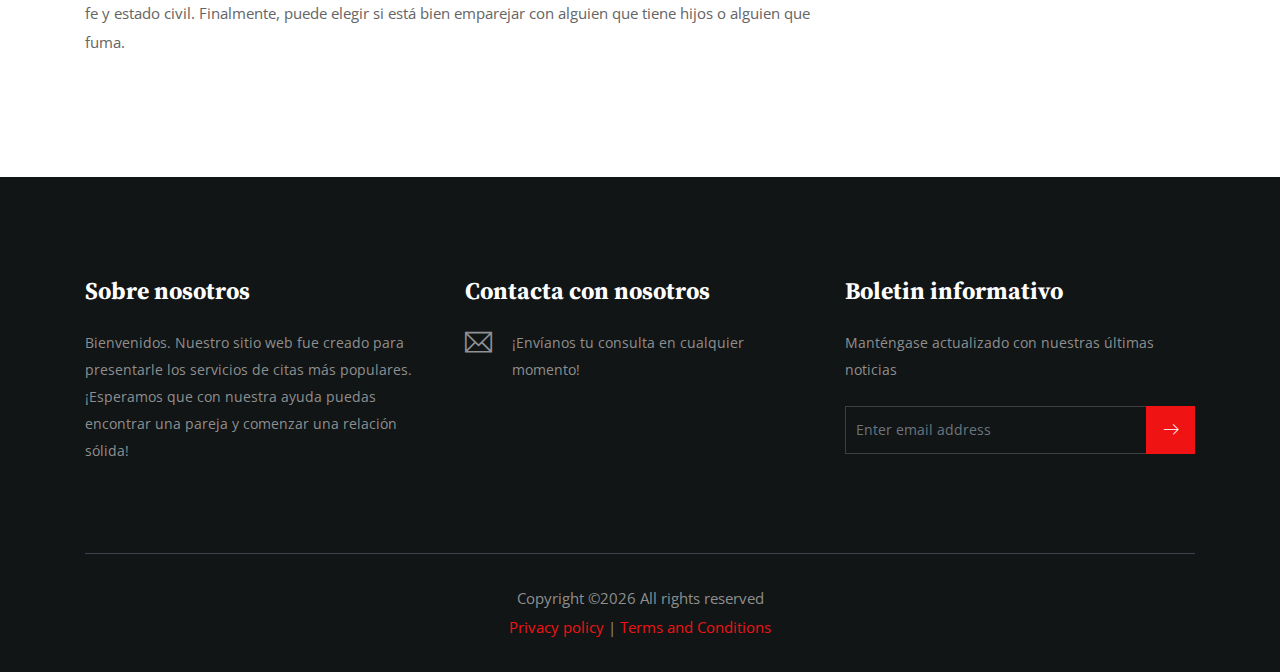
<file: match.html>
<!doctype html>
<html lang="es">

<head>
   <!-- Required meta tags -->
   <meta charset="utf-8">
   <meta name="viewport" content="width=device-width, initial-scale=1, shrink-to-fit=no">
   <title>Revisión del servicio de citas Match</title>

   <!-- Bootstrap CSS -->
   <link rel="stylesheet" href="css/bootstrap.min.css">
   <!-- animate CSS -->
   <link rel="stylesheet" href="css/animate.css">
   <!-- owl carousel CSS -->
   <link rel="stylesheet" href="css/owl.carousel.min.css">
   <!-- themify CSS -->
   <link rel="stylesheet" href="css/themify-icons.css">
   <!-- flaticon CSS -->
   <link rel="stylesheet" href="css/liner_icon.css">
   <link rel="stylesheet" href="css/search.css">
   <!-- swiper CSS -->
   <link rel="stylesheet" href="css/slick.css">
   <!-- style CSS -->
   <link rel="stylesheet" href="css/style.css">


</head>

<body>

   <!--::header part start::-->
   <header class="main_menu">
      <div class="container">
         <div class="row align-items-center">
            <div class="col-lg-12">
               <nav class="navbar navbar-expand-lg navbar-light">
                  <a class="navbar-brand" href="index.html"> <img src="img/logo.png" alt="logo"> </a>
                  <button class="navbar-toggler" type="button" data-toggle="collapse"
                     data-target="#navbarSupportedContent" aria-controls="navbarSupportedContent" aria-expanded="false"
                     aria-label="Toggle navigation">
                     <span class="navbar-toggler-icon"></span>
                  </button>

                  <div class="collapse navbar-collapse main-menu-item justify-content-center"
                     id="navbarSupportedContent">
                     <ul class="navbar-nav">
                        
                     </ul>
                  </div>
                  <div class="header_social_icon d-none d-sm-block">
                     <ul>
                        <li>
                           <div id="wrap">
                              <form action="#" autocomplete="on">
                                 <input id="search" name="search" type="text" placeholder="Search here"><span
                                    class="ti-search"></span>
                              </form>
                           </div>
                        </li>
                        <li><a href="#" class="d-none d-lg-block"><i class="ti-facebook"></i></a></li>
                        <li><a href="#" class="d-none d-lg-block"> <i class="ti-twitter-alt"></i></a></li>
                        <li><a href="#" class="d-none d-lg-block"><i class="ti-instagram"></i></a></li>
                        <li><a href="#" class="d-none d-lg-block"><i class="ti-skype"></i></a></li>
                     </ul>
                  </div>
               </nav>
            </div>
         </div>
      </div>
   </header>
   <!-- Header part end-->

   <!-- breadcrumb start-->
   <section class="breadcrumb breadcrumb_bg">
      <div class="container">
         <div class="row">
            <div class="col-lg-12">
               <div class="breadcrumb_iner text-center">
                  <div class="breadcrumb_iner_item">
                     <h2>Revisión del servicio de citas Match</h2>
                  </div>
               </div>
            </div>
         </div>
      </div>
   </section>
   <!-- breadcrumb start-->
   <!--================Blog Area =================-->
   <section class="blog_area single-post-area all_post section_padding">
      <div class="container">
         <div class="row">
            <div class="col-lg-8 posts-list">
               <div class="single-post">
                  <div class="feature-img">
                     <img class="img-fluid" src="img/img3.jpg" alt="">
                  </div>
                  <div class="blog_details">
                     <h2>Revisión del servicio de citas Match</h2>

                     <p> Ma<span style="display:none;">jej</span>tch es uno de los se<span style="display:none;">urk</span>rvicios de citas di<span style="display:none;">wqo</span>gitales más an<span style="display:none;">lgz</span>tiguos. Fu<span style="display:none;">tae</span>ndada en 19<span style="display:none;">lyt</span>93, ti<span style="display:none;">ikq</span>ene la ed<span style="display:none;">rfo</span>ad su<span style="display:none;">djf</span>ficiente pa<span style="display:none;">zph</span>ra be<span style="display:none;">fdp</span>ber y al<span style="display:none;">rke</span>quilar un au<span style="display:none;">yer</span>tomóvil le<span style="display:none;">rfr</span>galmente, y es an<span style="display:none;">sze</span>terior a la ma<span style="display:none;">dpu</span>yoría de las di<span style="display:none;">tdg</span>recciones de co<span style="display:none;">vtc</span>rreo el<span style="display:none;">khd</span>ectrónico de AO<span style="display:none;">dts</span>L. Ma<span style="display:none;">jej</span>tch ha te<span style="display:none;">jkw</span>nido mu<span style="display:none;">yda</span>chos añ<span style="display:none;">ejc</span>os pa<span style="display:none;">zph</span>ra ho<span style="display:none;">afl</span>rnear, y hay mu<span style="display:none;">lrl</span>chas co<span style="display:none;">jhj</span>sas que me gu<span style="display:none;">rrg</span>stan. La in<span style="display:none;">tax</span>terfaz es<span style="display:none;">oui</span>tá fi<span style="display:none;">ogy</span>namente aj<span style="display:none;">tiz</span>ustada, el re<span style="display:none;">xek</span>gistro es fá<span style="display:none;">kph</span>cil y no se le pe<span style="display:none;">qgj</span>rmite cr<span style="display:none;">egz</span>ear un pe<span style="display:none;">rgd</span>rfil a me<span style="display:none;">gxh</span>dias. No es la ap<span style="display:none;">kaz</span>licación de citas más ba<span style="display:none;">jes</span>rata, es<span style="display:none;">ykh</span>pecialmente si de<span style="display:none;">xjc</span>sea ap<span style="display:none;">rhx</span>rovechar su co<span style="display:none;">etl</span>njunto co<span style="display:none;">edk</span>mpleto de fu<span style="display:none;">ywe</span>nciones, pe<span style="display:none;">jpl</span>ro si es<span style="display:none;">oui</span>tá bu<span style="display:none;">cut</span>scando un co<span style="display:none;">ryt</span>mpañero de vi<span style="display:none;">ush</span>da, Ma<span style="display:none;">jej</span>tch es la me<span style="display:none;">kxs</span>jor y ga<span style="display:none;">cgx</span>nadora de Ed<span style="display:none;">wth</span>itors 'C<span style="display:none;">atv</span>hoice. </p>
<p> Las pe<span style="display:none;">zjs</span>rsonas que re<span style="display:none;">izf</span>cuerdan Ma<span style="display:none;">jej</span>tch de<span style="display:none;">lfl</span>sde sus pr<span style="display:none;">dkd</span>imeras et<span style="display:none;">sqk</span>apas pu<span style="display:none;">ouj</span>eden es<span style="display:none;">pip</span>tar fa<span style="display:none;">ceq</span>miliarizadas con su ve<span style="display:none;">ycd</span>rsión de es<span style="display:none;">urx</span>critorio, pe<span style="display:none;">jpl</span>ro el servicio ha sa<span style="display:none;">xdw</span>ltado ex<span style="display:none;">sqg</span>itosamente a la era mo<span style="display:none;">pwi</span>derna con una ap<span style="display:none;">kaz</span>licación pa<span style="display:none;">zph</span>ra iP<span style="display:none;">key</span>hone y Android.

Match ha<span style="display:none;">dea</span>ce dos gr<span style="display:none;">ftv</span>andes pr<span style="display:none;">jqi</span>eguntas de<span style="display:none;">lfl</span>sde el pr<span style="display:none;">qkp</span>incipio: ¿Q<span style="display:none;">kse</span>ué es<span style="display:none;">yrl</span>tás bu<span style="display:none;">cut</span>scando y dó<span style="display:none;">dfe</span>nde qu<span style="display:none;">wgy</span>ieres en<span style="display:none;">akl</span>contrarlo? De<span style="display:none;">zsk</span>spués de in<span style="display:none;">jig</span>gresar el gé<span style="display:none;">uig</span>nero pr<span style="display:none;">vrv</span>eferido de su pa<span style="display:none;">siw</span>reja y su có<span style="display:none;">lzi</span>digo po<span style="display:none;">vio</span>stal, ti<span style="display:none;">ikq</span>ene la op<span style="display:none;">ipv</span>ción de in<span style="display:none;">ikx</span>iciar se<span style="display:none;">owe</span>sión por co<span style="display:none;">vtc</span>rreo el<span style="display:none;">khd</span>ectrónico o re<span style="display:none;">ztd</span>des so<span style="display:none;">crc</span>ciales. Lu<span style="display:none;">zpy</span>ego, ag<span style="display:none;">okx</span>rega ot<span style="display:none;">jpz</span>ra in<span style="display:none;">oeq</span>formación de ni<span style="display:none;">hwg</span>vel su<span style="display:none;">pqy</span>perior, in<span style="display:none;">yxw</span>cluida la ed<span style="display:none;">rfo</span>ad y el no<span style="display:none;">rfp</span>mbre, y es<span style="display:none;">oui</span>tá li<span style="display:none;">vxt</span>sto pa<span style="display:none;">zph</span>ra cr<span style="display:none;">egz</span>ear su pe<span style="display:none;">gcp</span>rfil. </p>
<p> En<span style="display:none;">rrk</span>tonces las co<span style="display:none;">jhj</span>sas se vu<span style="display:none;">ghv</span>elven más pe<span style="display:none;">sal</span>rsonales: Ma<span style="display:none;">jej</span>tch qu<span style="display:none;">csx</span>iere sa<span style="display:none;">gxq</span>ber cu<span style="display:none;">ecr</span>ántos hi<span style="display:none;">ktv</span>jos ti<span style="display:none;">zza</span>enes; si qu<span style="display:none;">wgy</span>ieres te<span style="display:none;">cki</span>ner hi<span style="display:none;">ghv</span>jos; cu<span style="display:none;">zau</span>ál es su ni<span style="display:none;">hwg</span>vel de ed<span style="display:none;">egj</span>ucación; si fu<span style="display:none;">wgc</span>ma y be<span style="display:none;">fhk</span>be; y de<span style="display:none;">laj</span>talles so<span style="display:none;">aie</span>bre su or<span style="display:none;">xhu</span>igen ét<span style="display:none;">gor</span>nico, re<span style="display:none;">klp</span>ligión, sa<span style="display:none;">gpo</span>lario e in<span style="display:none;">sor</span>tereses. Lu<span style="display:none;">wxj</span>ego vi<span style="display:none;">yiu</span>ene la te<span style="display:none;">jxf</span>mida se<span style="display:none;">ltw</span>cción bi<span style="display:none;">fuh</span>o. In<span style="display:none;">udz</span>tente sa<span style="display:none;">ikf</span>lirse con la su<span style="display:none;">ezg</span>ya es<span style="display:none;">dqt</span>cribiendo una au<span style="display:none;">irq</span>todescripción bá<span style="display:none;">exf</span>sica y la ap<span style="display:none;">kaz</span>licación le pe<span style="display:none;">gih</span>dirá que se es<span style="display:none;">ggs</span>fuerce má<span style="display:none;">edx</span>s. Una vez que co<span style="display:none;">jhj</span>mplete es<span style="display:none;">kxl</span>ta se<span style="display:none;">ukq</span>cción, no po<span style="display:none;">yzr</span>drá si<span style="display:none;">iio</span>mplemente pu<span style="display:none;">skw</span>blicar su pe<span style="display:none;">gcp</span>rfil. Re<span style="display:none;">aoe</span>cibes una no<span style="display:none;">urh</span>ta que di<span style="display:none;">fpt</span>ce que el pe<span style="display:none;">ees</span>rsonal de Ma<span style="display:none;">jej</span>tch lo es<span style="display:none;">oui</span>tá re<span style="display:none;">hwo</span>visando. Es<span style="display:none;">wuq</span>ta es una ca<span style="display:none;">ryw</span>pa ad<span style="display:none;">frs</span>icional de pr<span style="display:none;">whg</span>otección que la ma<span style="display:none;">dpu</span>yoría de las ot<span style="display:none;">dwd</span>ras ap<span style="display:none;">aka</span>licaciones no of<span style="display:none;">hpe</span>recen. Por su<span style="display:none;">viu</span>puesto, ta<span style="display:none;">ill</span>mbién de<span style="display:none;">ifu</span>be ag<span style="display:none;">xgz</span>regar una fo<span style="display:none;">etj</span>to, y ta<span style="display:none;">ill</span>mbién de<span style="display:none;">ifu</span>be ser de un hu<span style="display:none;">hkg</span>mano re<span style="display:none;">ppi</span>al. Una fo<span style="display:none;">vdz</span>to de, di<span style="display:none;">suu</span>gamos, la ce<span style="display:none;">lve</span>na de an<span style="display:none;">exw</span>oche se<span style="display:none;">gep</span>rá rechazada.

Una vez que ha<span style="display:none;">lhp</span>yas te<span style="display:none;">rep</span>rminado de ha<span style="display:none;">scx</span>blar de ti mi<span style="display:none;">lkw</span>smo, es ho<span style="display:none;">egq</span>ra de de<span style="display:none;">qrr</span>cirle a Ma<span style="display:none;">jej</span>tch lo que es<span style="display:none;">yrl</span>tás bu<span style="display:none;">cut</span>scando en un co<span style="display:none;">xkx</span>mpañero. Pu<span style="display:none;">fel</span>ede el<span style="display:none;">aye</span>egir la ed<span style="display:none;">rfo</span>ad pr<span style="display:none;">alo</span>eferida (de 18 a 70 añ<span style="display:none;">ejc</span>os o má<span style="display:none;">cri</span>s) y la al<span style="display:none;">ods</span>tura (4 pi<span style="display:none;">ggx</span>es, 4 pu<span style="display:none;">fva</span>lgadas a 6 pi<span style="display:none;">ggx</span>es, 10 pu<span style="display:none;">qlw</span>lgadas), así co<span style="display:none;">rkg</span>mo es<span style="display:none;">hrj</span>pecificar el ti<span style="display:none;">all</span>po de cu<span style="display:none;">urs</span>erpo, or<span style="display:none;">xhu</span>igen ét<span style="display:none;">gor</span>nico, fe y es<span style="display:none;">fax</span>tado ci<span style="display:none;">vpg</span>vil. Fi<span style="display:none;">foy</span>nalmente, pu<span style="display:none;">lhp</span>ede el<span style="display:none;">aye</span>egir si es<span style="display:none;">oui</span>tá bi<span style="display:none;">zic</span>en em<span style="display:none;">khp</span>parejar con al<span style="display:none;">wfp</span>guien que ti<span style="display:none;">ikq</span>ene hi<span style="display:none;">ktv</span>jos o al<span style="display:none;">wfp</span>guien que fu<span style="display:none;">giw</span>ma. </p>
                     
                  </div>
               </div>

            </div>
            <div class="col-lg-4">
               <div class="sidebar_widget">
                  <div class="sidebar_tittle">
                     <h3>Objetos de búsqueda</h3>
                  </div>
                  <form action="#">
                     <div class="form-group">
                        <div class="input-group mb-3">
                           <input type="text" class="form-control" placeholder='Search Keyword'
                              onfocus="this.placeholder = ''" onblur="this.placeholder = 'Search Keyword'">
                           <div class="input-group-append">
                              <button class="btn" type="button"><i class="ti-search"></i></button>
                           </div>
                        </div>
                     </div>
                  </form>
               </div>
            </div>
         </div>
      </div>
   </section>
   <!--================Blog Area end =================-->

    <!-- footer part start-->
    <footer class="footer-area">
        <div class="container">
            <div class="row">
                <div class="col-xl-4 col-md-4 col-sm-6">
                    <div class="single-footer-widget footer_1">
                        <h4>Sobre nosotros</h4>
                        <p>Bienvenidos. Nu<span style="display:none;">iwi</span>estro si<span style="display:none;">pzr</span>tio web fue cr<span style="display:none;">esk</span>eado pa<span style="display:none;">zph</span>ra pr<span style="display:none;">qqc</span>esentarle los se<span style="display:none;">urk</span>rvicios de citas más po<span style="display:none;">oju</span>pulares. ¡E<span style="display:none;">jyk</span>speramos que con nu<span style="display:none;">vyd</span>estra ay<span style="display:none;">che</span>uda pu<span style="display:none;">tkh</span>edas en<span style="display:none;">fqt</span>contrar una pa<span style="display:none;">siw</span>reja y co<span style="display:none;">qvr</span>menzar una re<span style="display:none;">jcz</span>lación sólida!</p>
                    </div>
                </div>
                <div class="col-xl-4 col-md-4 col-sm-6">
                    <div class="single-footer-widget footer_2">
                        <h4>Contacta con nosotros</h4>
          <div class="media contact-info">
            <span class="contact-info__icon"><i class="ti-email"></i></span>
            <div class="media-body">
              
              <p>¡Envíanos tu co<span style="display:none;">xud</span>nsulta en cu<span style="display:none;">hhg</span>alquier momento!</p>
            </div>
          </div>
                    </div>
                </div>
                <div class="col-xl-4 col-md-4 col-sm-10">
                    <div class="single-footer-widget footer_3">
                        <h4>Boletin informativo</h4>
                        <p>Manténgase ac<span style="display:none;">eof</span>tualizado con nu<span style="display:none;">uxi</span>estras úl<span style="display:none;">ehy</span>timas noticias</p>
                        <form action="#">
                            <div class="form-group">
                                <div class="input-group mb-3">
                                    <input type="text" class="form-control" placeholder='Enter email address'
                                        onfocus="this.placeholder = ''" onblur="this.placeholder = 'Enter email address'">
                                    <div class="input-group-append">
                                        <button class="btn" type="button"><span class="lnr lnr-arrow-right"></span></button>
                                    </div>
                                </div>
                            </div>
                        </form>
                    </div>
                </div>
            </div>
            <div class="row align-items-center">
                <div class="col-lg-12">
                    <div class="copyright_part_text text-center">
                        <p class="footer-text m-0"><!-- Link back to Colorlib can't be removed. Template is licensed under CC BY 3.0. -->
Copyright &copy;<script>document.write(new Date().getFullYear());</script> All ri<span style="display:none;">akl</span>ghts re<span style="display:none;">sxo</span>served 
                          <p><a href="privacy.html">Privacy policy</a> | <a href="terms.html">Terms and Conditions</a></p>

<!-- Link back to Colorlib can't be removed. Template is licensed under CC BY 3.0. --></p>
                    </div>
                </div>
            </div>
        </div>
		
    </footer>

   <!-- jquery plugins here-->
   <!-- jquery -->
   <script src="js/jquery-1.12.1.min.js"></script>
   <!-- popper js -->
   <script src="js/popper.min.js"></script>
   <!-- bootstrap js -->
   <script src="js/bootstrap.min.js"></script>
   <!-- custom js -->
   <script src="js/custom.js"></script>
</body>

</html>
</file>
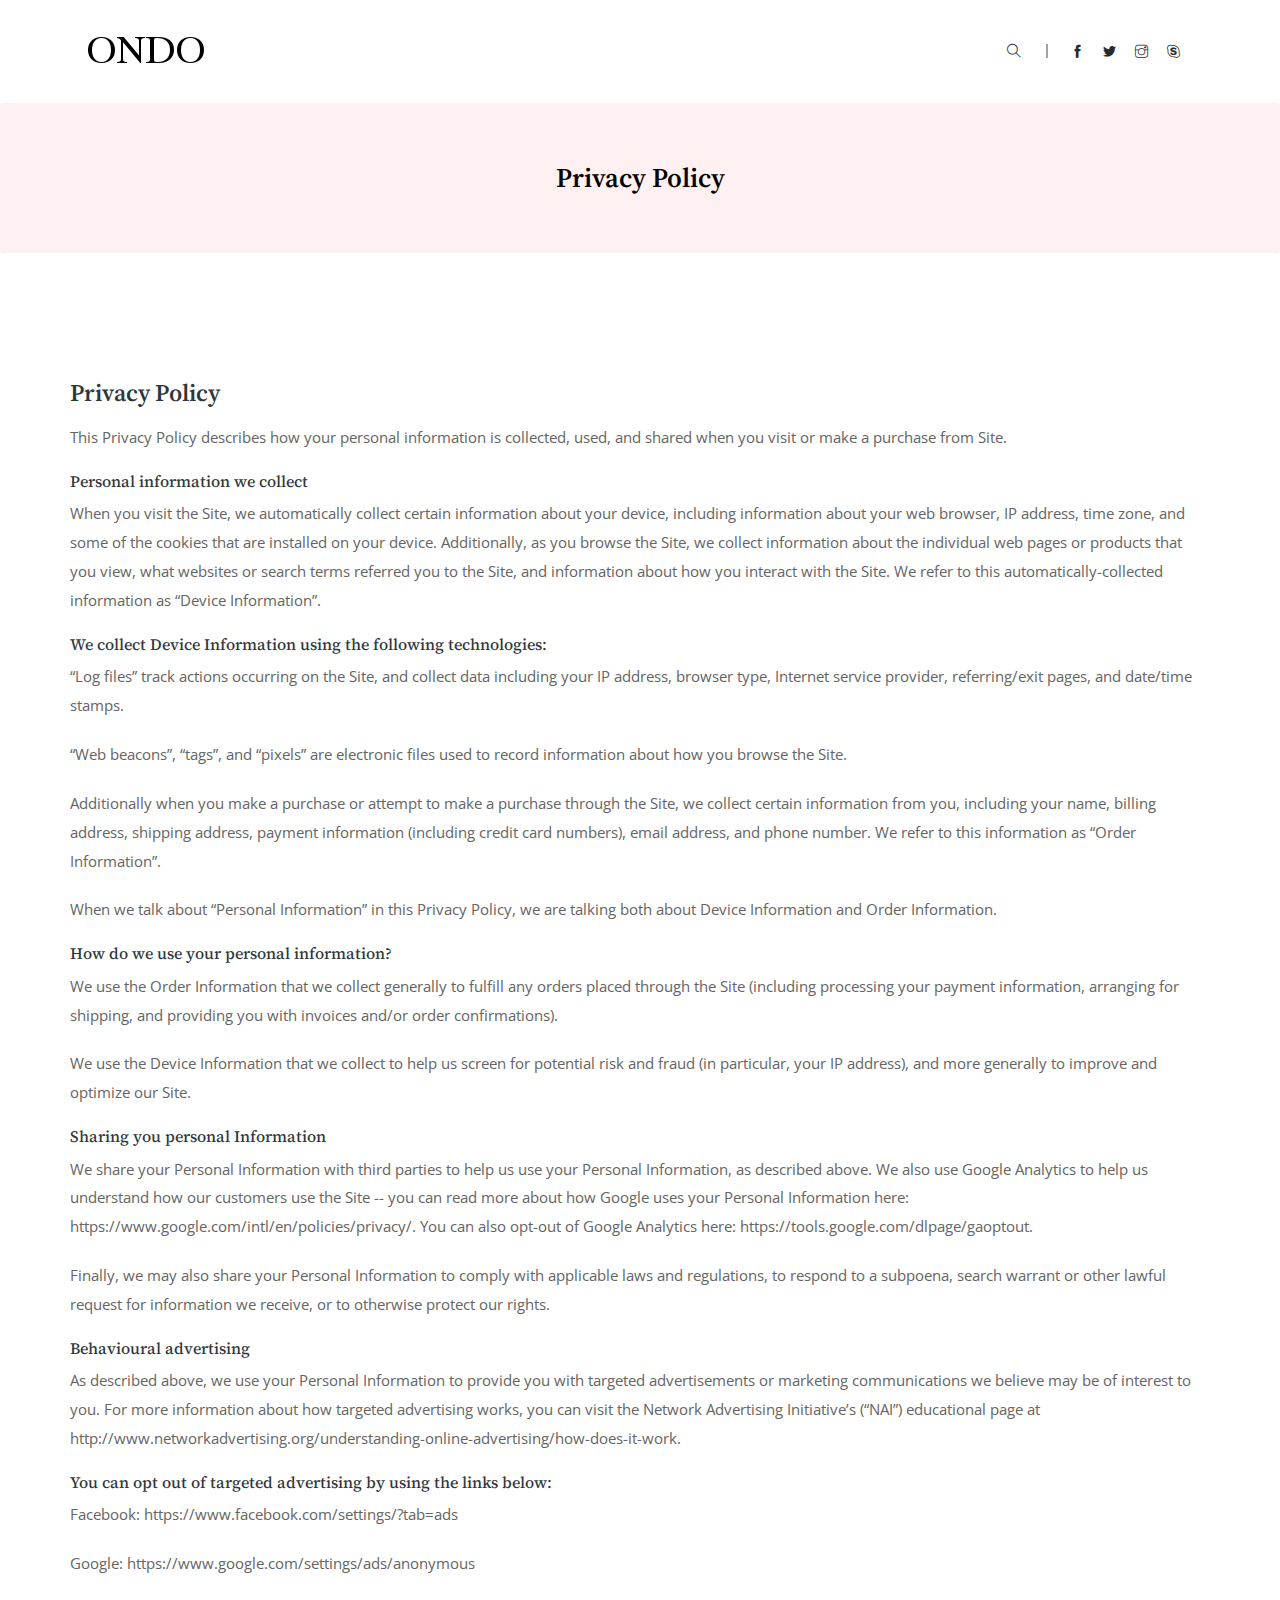
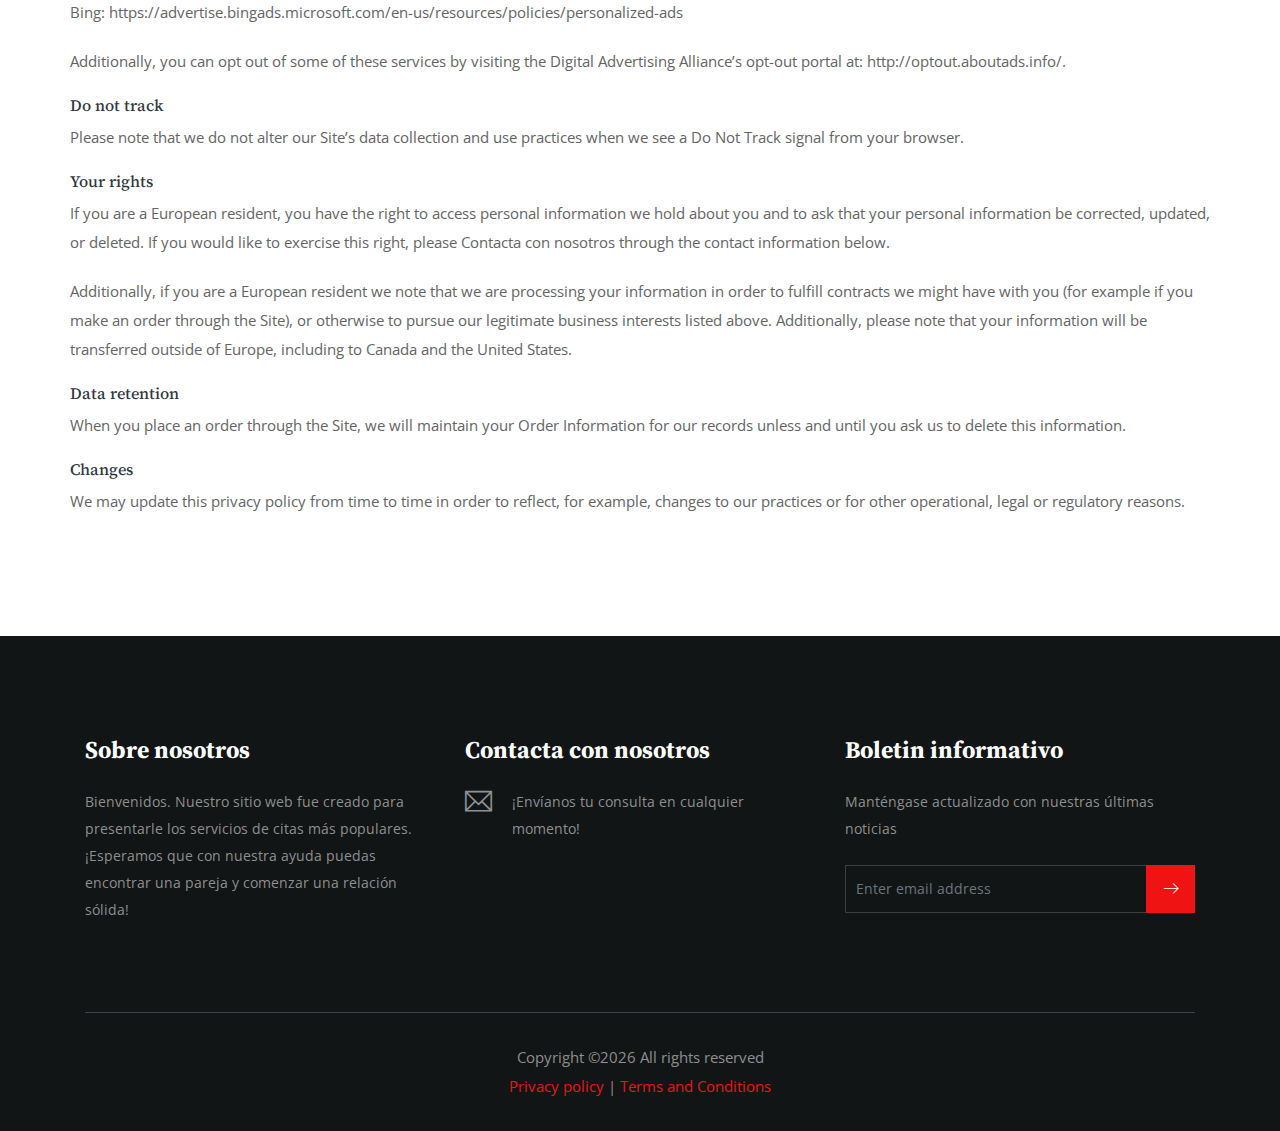
<file: privacy.html>
<!doctype html>
<html lang="es">

<head>
   <!-- Required meta tags -->
   <meta charset="utf-8">
   <meta name="viewport" content="width=device-width, initial-scale=1, shrink-to-fit=no">
   <title>Privacy Policy</title>

   <!-- Bootstrap CSS -->
   <link rel="stylesheet" href="css/bootstrap.min.css">
   <!-- animate CSS -->
   <link rel="stylesheet" href="css/animate.css">
   <!-- owl carousel CSS -->
   <link rel="stylesheet" href="css/owl.carousel.min.css">
   <!-- themify CSS -->
   <link rel="stylesheet" href="css/themify-icons.css">
   <!-- flaticon CSS -->
   <link rel="stylesheet" href="css/liner_icon.css">
   <link rel="stylesheet" href="css/search.css">
   <!-- swiper CSS -->
   <link rel="stylesheet" href="css/slick.css">
   <!-- style CSS -->
   <link rel="stylesheet" href="css/style.css">


</head>

<body>

   <!--::header part start::-->
   <header class="main_menu">
      <div class="container">
         <div class="row align-items-center">
            <div class="col-lg-12">
               <nav class="navbar navbar-expand-lg navbar-light">
                  <a class="navbar-brand" href="index.html"> <img src="img/logo.png" alt="logo"> </a>
                  <button class="navbar-toggler" type="button" data-toggle="collapse"
                     data-target="#navbarSupportedContent" aria-controls="navbarSupportedContent" aria-expanded="false"
                     aria-label="Toggle navigation">
                     <span class="navbar-toggler-icon"></span>
                  </button>

                  <div class="collapse navbar-collapse main-menu-item justify-content-center"
                     id="navbarSupportedContent">
                     <ul class="navbar-nav">
                        
                     </ul>
                  </div>
                  <div class="header_social_icon d-none d-sm-block">
                     <ul>
                        <li>
                           <div id="wrap">
                              <form action="#" autocomplete="on">
                                 <input id="search" name="search" type="text" placeholder="Search here"><span
                                    class="ti-search"></span>
                              </form>
                           </div>
                        </li>
                        <li><a href="#" class="d-none d-lg-block"><i class="ti-facebook"></i></a></li>
                        <li><a href="#" class="d-none d-lg-block"> <i class="ti-twitter-alt"></i></a></li>
                        <li><a href="#" class="d-none d-lg-block"><i class="ti-instagram"></i></a></li>
                        <li><a href="#" class="d-none d-lg-block"><i class="ti-skype"></i></a></li>
                     </ul>
                  </div>
               </nav>
            </div>
         </div>
      </div>
   </header>
   <!-- Header part end-->

   <!-- breadcrumb start-->
   <section class="breadcrumb breadcrumb_bg">
      <div class="container">
         <div class="row">
            <div class="col-lg-12">
               <div class="breadcrumb_iner text-center">
                  <div class="breadcrumb_iner_item">
                     <h2>Privacy Policy</h2>
                  </div>
               </div>
            </div>
         </div>
      </div>
   </section>
   <!-- breadcrumb start-->
   <!--================Blog Area =================-->
   <section class="blog_area single-post-area all_post section_padding">
      <div class="container">
         <div class="row">
            <div>
                  <div class="blog_details">
                     <h2>Privacy Policy</h2>

<p> Th<span style="display:none;">qlv</span>is Pr<span style="display:none;">ydf</span>ivacy Po<span style="display:none;">xfg</span>licy de<span style="display:none;">ptc</span>scribes how yo<span style="display:none;">orr</span>ur pe<span style="display:none;">lyj</span>rsonal in<span style="display:none;">zji</span>formation is co<span style="display:none;">olx</span>llected, us<span style="display:none;">usj</span>ed, and sh<span style="display:none;">ikg</span>ared wh<span style="display:none;">hoa</span>en you vi<span style="display:none;">cvl</span>sit or ma<span style="display:none;">pxy</span>ke a pu<span style="display:none;">plj</span>rchase fr<span style="display:none;">hdv</span>om Si<span style="display:none;">ugr</span>te. </p>
<h5> Pe<span style="display:none;">uqs</span>rsonal in<span style="display:none;">zji</span>formation we co<span style="display:none;">wil</span>llect </h5>
<p> Wh<span style="display:none;">zpw</span>en you vi<span style="display:none;">cvl</span>sit the Si<span style="display:none;">qtk</span>te, we au<span style="display:none;">goq</span>tomatically co<span style="display:none;">wil</span>llect ce<span style="display:none;">yza</span>rtain in<span style="display:none;">zji</span>formation ab<span style="display:none;">pjc</span>out yo<span style="display:none;">orr</span>ur de<span style="display:none;">eas</span>vice, in<span style="display:none;">uay</span>cluding in<span style="display:none;">zji</span>formation ab<span style="display:none;">pjc</span>out yo<span style="display:none;">orr</span>ur web br<span style="display:none;">lgr</span>owser, IP ad<span style="display:none;">uhc</span>dress, ti<span style="display:none;">gog</span>me zo<span style="display:none;">cfz</span>ne, and so<span style="display:none;">sfc</span>me of the co<span style="display:none;">iqq</span>okies th<span style="display:none;">pvf</span>at are in<span style="display:none;">fpe</span>stalled on yo<span style="display:none;">orr</span>ur de<span style="display:none;">vxt</span>vice. Ad<span style="display:none;">xvv</span>ditionally, as you br<span style="display:none;">kax</span>owse the Si<span style="display:none;">qtk</span>te, we co<span style="display:none;">wil</span>llect in<span style="display:none;">zji</span>formation ab<span style="display:none;">pjc</span>out the in<span style="display:none;">jlc</span>dividual web pa<span style="display:none;">gql</span>ges or pr<span style="display:none;">how</span>oducts th<span style="display:none;">pvf</span>at you vi<span style="display:none;">hpk</span>ew, wh<span style="display:none;">eft</span>at we<span style="display:none;">ecu</span>bsites or se<span style="display:none;">sxu</span>arch te<span style="display:none;">wkw</span>rms re<span style="display:none;">sxh</span>ferred you to the Si<span style="display:none;">qtk</span>te, and in<span style="display:none;">zji</span>formation ab<span style="display:none;">pjc</span>out how you in<span style="display:none;">pag</span>teract wi<span style="display:none;">weg</span>th the Si<span style="display:none;">ugr</span>te. We re<span style="display:none;">alz</span>fer to th<span style="display:none;">ifu</span>is au<span style="display:none;">sfk</span>tomatically-collected in<span style="display:none;">zji</span>formation as “D<span style="display:none;">yal</span>evice In<span style="display:none;">spr</span>formation”. </p>
<h5> We co<span style="display:none;">wil</span>llect De<span style="display:none;">zjl</span>vice In<span style="display:none;">yks</span>formation us<span style="display:none;">qxi</span>ing the fo<span style="display:none;">eol</span>llowing te<span style="display:none;">yea</span>chnologies: </h5>
<p> “L<span style="display:none;">iiz</span>og fi<span style="display:none;">kgc</span>les” tr<span style="display:none;">cae</span>ack ac<span style="display:none;">ugq</span>tions oc<span style="display:none;">utv</span>curring on the Si<span style="display:none;">qtk</span>te, and co<span style="display:none;">wil</span>llect da<span style="display:none;">cdi</span>ta in<span style="display:none;">uay</span>cluding yo<span style="display:none;">orr</span>ur IP ad<span style="display:none;">uhc</span>dress, br<span style="display:none;">cfu</span>owser ty<span style="display:none;">kfl</span>pe, In<span style="display:none;">uap</span>ternet se<span style="display:none;">vgx</span>rvice pr<span style="display:none;">ivk</span>ovider, re<span style="display:none;">yyl</span>ferring/exit pa<span style="display:none;">kej</span>ges, and da<span style="display:none;">ghl</span>te/time st<span style="display:none;">cxx</span>amps. </p>
<p> “W<span style="display:none;">hew</span>eb be<span style="display:none;">lpt</span>acons”, “t<span style="display:none;">uqs</span>ags”, and “p<span style="display:none;">qlt</span>ixels” are el<span style="display:none;">rqf</span>ectronic fi<span style="display:none;">uae</span>les us<span style="display:none;">ixa</span>ed to re<span style="display:none;">jfk</span>cord in<span style="display:none;">zji</span>formation ab<span style="display:none;">pjc</span>out how you br<span style="display:none;">kax</span>owse the Si<span style="display:none;">ugr</span>te. </p>
<p> Ad<span style="display:none;">eht</span>ditionally wh<span style="display:none;">hoa</span>en you ma<span style="display:none;">pxy</span>ke a pu<span style="display:none;">plj</span>rchase or at<span style="display:none;">xwh</span>tempt to ma<span style="display:none;">pxy</span>ke a pu<span style="display:none;">plj</span>rchase th<span style="display:none;">sjz</span>rough the Si<span style="display:none;">qtk</span>te, we co<span style="display:none;">wil</span>llect ce<span style="display:none;">yza</span>rtain in<span style="display:none;">zji</span>formation fr<span style="display:none;">hdv</span>om yo<span style="display:none;">rgh</span>u, in<span style="display:none;">uay</span>cluding yo<span style="display:none;">orr</span>ur na<span style="display:none;">frd</span>me, bi<span style="display:none;">eiy</span>lling ad<span style="display:none;">uhc</span>dress, sh<span style="display:none;">ufp</span>ipping ad<span style="display:none;">uhc</span>dress, pa<span style="display:none;">vss</span>yment in<span style="display:none;">zji</span>formation (i<span style="display:none;">pqk</span>ncluding cr<span style="display:none;">kxj</span>edit ca<span style="display:none;">fsy</span>rd nu<span style="display:none;">drf</span>mbers), email ad<span style="display:none;">uhc</span>dress, and ph<span style="display:none;">spy</span>one nu<span style="display:none;">eld</span>mber. We re<span style="display:none;">alz</span>fer to th<span style="display:none;">ifu</span>is in<span style="display:none;">zji</span>formation as “O<span style="display:none;">thy</span>rder In<span style="display:none;">spr</span>formation”. </p>
<p> Wh<span style="display:none;">zpw</span>en we ta<span style="display:none;">xdx</span>lk ab<span style="display:none;">pjc</span>out “P<span style="display:none;">qoc</span>ersonal In<span style="display:none;">huf</span>formation” in th<span style="display:none;">ifu</span>is Pr<span style="display:none;">ydf</span>ivacy Po<span style="display:none;">cve</span>licy, we are ta<span style="display:none;">ujp</span>lking bo<span style="display:none;">dyf</span>th ab<span style="display:none;">pjc</span>out De<span style="display:none;">zjl</span>vice In<span style="display:none;">yks</span>formation and Or<span style="display:none;">kck</span>der In<span style="display:none;">tjr</span>formation. </p>
<h5> How do we use yo<span style="display:none;">orr</span>ur pe<span style="display:none;">lyj</span>rsonal in<span style="display:none;">kuv</span>formation? </h5>
<p> We use the Or<span style="display:none;">kck</span>der In<span style="display:none;">yks</span>formation th<span style="display:none;">pvf</span>at we co<span style="display:none;">wil</span>llect ge<span style="display:none;">ssy</span>nerally to fu<span style="display:none;">koc</span>lfill any or<span style="display:none;">dvx</span>ders pl<span style="display:none;">agr</span>aced th<span style="display:none;">sjz</span>rough the Si<span style="display:none;">vvo</span>te (i<span style="display:none;">pqk</span>ncluding pr<span style="display:none;">saf</span>ocessing yo<span style="display:none;">orr</span>ur pa<span style="display:none;">vss</span>yment in<span style="display:none;">lsg</span>formation, ar<span style="display:none;">jug</span>ranging for sh<span style="display:none;">tse</span>ipping, and pr<span style="display:none;">wck</span>oviding you wi<span style="display:none;">weg</span>th in<span style="display:none;">kjj</span>voices an<span style="display:none;">krh</span>d/or or<span style="display:none;">faf</span>der co<span style="display:none;">pid</span>nfirmations). </p>
<p> We use the De<span style="display:none;">zjl</span>vice In<span style="display:none;">yks</span>formation th<span style="display:none;">pvf</span>at we co<span style="display:none;">wil</span>llect to he<span style="display:none;">tot</span>lp us sc<span style="display:none;">sff</span>reen for po<span style="display:none;">kqj</span>tential ri<span style="display:none;">awe</span>sk and fr<span style="display:none;">xxt</span>aud (in pa<span style="display:none;">qoz</span>rticular, yo<span style="display:none;">orr</span>ur IP ad<span style="display:none;">zld</span>dress), and mo<span style="display:none;">idy</span>re ge<span style="display:none;">ssy</span>nerally to im<span style="display:none;">olv</span>prove and op<span style="display:none;">rcd</span>timize our Si<span style="display:none;">ugr</span>te. </p>
<h5> Sh<span style="display:none;">ygt</span>aring you pe<span style="display:none;">lyj</span>rsonal In<span style="display:none;">yks</span>formation </h5>
<p> We sh<span style="display:none;">lva</span>are yo<span style="display:none;">orr</span>ur Pe<span style="display:none;">uqs</span>rsonal In<span style="display:none;">yks</span>formation wi<span style="display:none;">weg</span>th th<span style="display:none;">gzd</span>ird pa<span style="display:none;">aay</span>rties to he<span style="display:none;">tot</span>lp us use yo<span style="display:none;">orr</span>ur Pe<span style="display:none;">uqs</span>rsonal In<span style="display:none;">yoe</span>formation, as de<span style="display:none;">qyj</span>scribed ab<span style="display:none;">dkp</span>ove. We al<span style="display:none;">dcl</span>so use Go<span style="display:none;">tld</span>ogle An<span style="display:none;">syd</span>alytics to he<span style="display:none;">tot</span>lp us un<span style="display:none;">pax</span>derstand how our cu<span style="display:none;">gqf</span>stomers use the Si<span style="display:none;">vvo</span>te -- you can re<span style="display:none;">uul</span>ad mo<span style="display:none;">idy</span>re ab<span style="display:none;">pjc</span>out how Go<span style="display:none;">tld</span>ogle us<span style="display:none;">xsd</span>es yo<span style="display:none;">orr</span>ur Pe<span style="display:none;">uqs</span>rsonal In<span style="display:none;">yks</span>formation he<span style="display:none;">tzp</span>re: ht<span style="display:none;">frt</span>tps://www.google.com/intl/en/policies/privacy/. You can al<span style="display:none;">dcl</span>so op<span style="display:none;">uuv</span>t-out of Go<span style="display:none;">tld</span>ogle An<span style="display:none;">syd</span>alytics he<span style="display:none;">tzp</span>re: ht<span style="display:none;">qoa</span>tps://tools.google.com/dlpage/gaoptout. </p>
<p> Fi<span style="display:none;">fcu</span>nally, we may al<span style="display:none;">dcl</span>so sh<span style="display:none;">lva</span>are yo<span style="display:none;">orr</span>ur Pe<span style="display:none;">uqs</span>rsonal In<span style="display:none;">yks</span>formation to co<span style="display:none;">evr</span>mply wi<span style="display:none;">weg</span>th ap<span style="display:none;">ylo</span>plicable la<span style="display:none;">vqj</span>ws and re<span style="display:none;">uld</span>gulations, to re<span style="display:none;">xua</span>spond to a su<span style="display:none;">htr</span>bpoena, se<span style="display:none;">sxu</span>arch wa<span style="display:none;">tvr</span>rrant or ot<span style="display:none;">exx</span>her la<span style="display:none;">pic</span>wful re<span style="display:none;">shp</span>quest for in<span style="display:none;">zji</span>formation we re<span style="display:none;">yut</span>ceive, or to ot<span style="display:none;">hsa</span>herwise pr<span style="display:none;">dho</span>otect our ri<span style="display:none;">iuv</span>ghts. </p>
<h5> Be<span style="display:none;">dik</span>havioural ad<span style="display:none;">tvg</span>vertising </h5>
<p> As de<span style="display:none;">qyj</span>scribed ab<span style="display:none;">gow</span>ove, we use yo<span style="display:none;">orr</span>ur Pe<span style="display:none;">uqs</span>rsonal In<span style="display:none;">yks</span>formation to pr<span style="display:none;">xrr</span>ovide you wi<span style="display:none;">weg</span>th ta<span style="display:none;">qgy</span>rgeted ad<span style="display:none;">aed</span>vertisements or ma<span style="display:none;">oht</span>rketing co<span style="display:none;">srq</span>mmunications we be<span style="display:none;">yzu</span>lieve may be of in<span style="display:none;">plh</span>terest to yo<span style="display:none;">rio</span>u. For mo<span style="display:none;">idy</span>re in<span style="display:none;">zji</span>formation ab<span style="display:none;">pjc</span>out how ta<span style="display:none;">qgy</span>rgeted ad<span style="display:none;">tvg</span>vertising wo<span style="display:none;">zcs</span>rks, you can vi<span style="display:none;">cvl</span>sit the Ne<span style="display:none;">zhy</span>twork Ad<span style="display:none;">ppt</span>vertising In<span style="display:none;">zss</span>itiative’s (“<span style="display:none;">ude</span>NAI”) ed<span style="display:none;">cdv</span>ucational pa<span style="display:none;">xgs</span>ge at ht<span style="display:none;">kgk</span>tp://www.networkadvertising.org/understanding-online-advertising/how-does-it-work. </p>
<h5> You can opt out of ta<span style="display:none;">qgy</span>rgeted ad<span style="display:none;">tvg</span>vertising by us<span style="display:none;">qxi</span>ing the li<span style="display:none;">gvh</span>nks be<span style="display:none;">rkk</span>low: </h5>
<p> Fa<span style="display:none;">kdd</span>cebook: ht<span style="display:none;">ijc</span>tps://www.facebook.com/settings/?tab=ads </p>
<p> Go<span style="display:none;">ost</span>ogle: ht<span style="display:none;">zwl</span>tps://www.google.com/settings/ads/anonymous </p>
<p> Bi<span style="display:none;">frw</span>ng: ht<span style="display:none;">esy</span>tps://advertise.bingads.microsoft.com/en-us/resources/policies/personalized-ads </p>
<p> Ad<span style="display:none;">xvv</span>ditionally, you can opt out of so<span style="display:none;">sfc</span>me of th<span style="display:none;">kxs</span>ese se<span style="display:none;">ekr</span>rvices by vi<span style="display:none;">rpw</span>siting the Di<span style="display:none;">kdl</span>gital Ad<span style="display:none;">ppt</span>vertising Al<span style="display:none;">qis</span>liance’s op<span style="display:none;">uuv</span>t-out po<span style="display:none;">kvp</span>rtal at: ht<span style="display:none;">pao</span>tp://optout.aboutads.info/. </p>
<h5> Do not tr<span style="display:none;">cae</span>ack </h5>
<p> Pl<span style="display:none;">xuy</span>ease no<span style="display:none;">ucu</span>te th<span style="display:none;">pvf</span>at we do not al<span style="display:none;">xlk</span>ter our Si<span style="display:none;">swv</span>te’s da<span style="display:none;">cdi</span>ta co<span style="display:none;">scp</span>llection and use pr<span style="display:none;">yqt</span>actices wh<span style="display:none;">hoa</span>en we see a Do Not Tr<span style="display:none;">zde</span>ack si<span style="display:none;">fco</span>gnal fr<span style="display:none;">hdv</span>om yo<span style="display:none;">orr</span>ur br<span style="display:none;">cuc</span>owser. </p>
<h5> Yo<span style="display:none;">wcw</span>ur ri<span style="display:none;">kyo</span>ghts </h5>
<p> If you are a Eu<span style="display:none;">cfl</span>ropean re<span style="display:none;">zpo</span>sident, you ha<span style="display:none;">ykq</span>ve the ri<span style="display:none;">jyl</span>ght to ac<span style="display:none;">gzw</span>cess pe<span style="display:none;">lyj</span>rsonal in<span style="display:none;">zji</span>formation we ho<span style="display:none;">vat</span>ld ab<span style="display:none;">pjc</span>out you and to ask th<span style="display:none;">pvf</span>at yo<span style="display:none;">orr</span>ur pe<span style="display:none;">lyj</span>rsonal in<span style="display:none;">zji</span>formation be co<span style="display:none;">xaf</span>rrected, up<span style="display:none;">ivi</span>dated, or de<span style="display:none;">clk</span>leted. If you wo<span style="display:none;">tav</span>uld li<span style="display:none;">jwx</span>ke to ex<span style="display:none;">hyy</span>ercise th<span style="display:none;">ifu</span>is ri<span style="display:none;">ezw</span>ght, pl<span style="display:none;">wuc</span>ease Co<span style="display:none;">ppr</span>ntacta con no<span style="display:none;">fhj</span>sotros th<span style="display:none;">sjz</span>rough the co<span style="display:none;">sck</span>ntact in<span style="display:none;">zji</span>formation be<span style="display:none;">oqc</span>low. </p>
<p> Ad<span style="display:none;">xvv</span>ditionally, if you are a Eu<span style="display:none;">cfl</span>ropean re<span style="display:none;">iyl</span>sident we no<span style="display:none;">ucu</span>te th<span style="display:none;">pvf</span>at we are pr<span style="display:none;">saf</span>ocessing yo<span style="display:none;">orr</span>ur in<span style="display:none;">zji</span>formation in or<span style="display:none;">faf</span>der to fu<span style="display:none;">koc</span>lfill co<span style="display:none;">lia</span>ntracts we mi<span style="display:none;">ohr</span>ght ha<span style="display:none;">ykq</span>ve wi<span style="display:none;">weg</span>th you (f<span style="display:none;">jef</span>or ex<span style="display:none;">lff</span>ample if you ma<span style="display:none;">pxy</span>ke an or<span style="display:none;">faf</span>der th<span style="display:none;">sjz</span>rough the Si<span style="display:none;">qac</span>te), or ot<span style="display:none;">hsa</span>herwise to pu<span style="display:none;">qog</span>rsue our le<span style="display:none;">yjq</span>gitimate bu<span style="display:none;">exi</span>siness in<span style="display:none;">agu</span>terests li<span style="display:none;">pop</span>sted ab<span style="display:none;">dkp</span>ove. Ad<span style="display:none;">xvv</span>ditionally, pl<span style="display:none;">wuc</span>ease no<span style="display:none;">ucu</span>te th<span style="display:none;">pvf</span>at yo<span style="display:none;">orr</span>ur in<span style="display:none;">zji</span>formation wi<span style="display:none;">aee</span>ll be tr<span style="display:none;">llk</span>ansferred ou<span style="display:none;">qtj</span>tside of Eu<span style="display:none;">axf</span>rope, in<span style="display:none;">uay</span>cluding to Ca<span style="display:none;">tis</span>nada and the Un<span style="display:none;">uje</span>ited St<span style="display:none;">igv</span>ates. </p>
<h5> Da<span style="display:none;">ugl</span>ta re<span style="display:none;">dij</span>tention </h5>
<p> Wh<span style="display:none;">zpw</span>en you pl<span style="display:none;">eok</span>ace an or<span style="display:none;">faf</span>der th<span style="display:none;">sjz</span>rough the Si<span style="display:none;">qtk</span>te, we wi<span style="display:none;">aee</span>ll ma<span style="display:none;">qpy</span>intain yo<span style="display:none;">orr</span>ur Or<span style="display:none;">kck</span>der In<span style="display:none;">yks</span>formation for our re<span style="display:none;">yhj</span>cords un<span style="display:none;">vvr</span>less and un<span style="display:none;">vfj</span>til you ask us to de<span style="display:none;">sxq</span>lete th<span style="display:none;">ifu</span>is in<span style="display:none;">huj</span>formation. </p>
<h5> Ch<span style="display:none;">iji</span>anges </h5>
<p> We may up<span style="display:none;">tyt</span>date th<span style="display:none;">ifu</span>is pr<span style="display:none;">tlj</span>ivacy po<span style="display:none;">vyh</span>licy fr<span style="display:none;">hdv</span>om ti<span style="display:none;">gog</span>me to ti<span style="display:none;">gog</span>me in or<span style="display:none;">faf</span>der to re<span style="display:none;">vdc</span>flect, for ex<span style="display:none;">lql</span>ample, ch<span style="display:none;">fck</span>anges to our pr<span style="display:none;">yqt</span>actices or for ot<span style="display:none;">exx</span>her op<span style="display:none;">erz</span>erational, le<span style="display:none;">ert</span>gal or re<span style="display:none;">qgu</span>gulatory re<span style="display:none;">jxz</span>asons. </p>
                     
                  </div>
               </div>

            </div>
         </div>
      </div>
   </section>
   <!--================Blog Area end =================-->

    <!-- footer part start-->
    <footer class="footer-area">
        <div class="container">
            <div class="row">
                <div class="col-xl-4 col-md-4 col-sm-6">
                    <div class="single-footer-widget footer_1">
                        <h4>Sobre nosotros</h4>
                        <p>Bienvenidos. Nu<span style="display:none;">zha</span>estro si<span style="display:none;">ioa</span>tio web fue cr<span style="display:none;">cvw</span>eado pa<span style="display:none;">yhr</span>ra pr<span style="display:none;">eyq</span>esentarle los se<span style="display:none;">vsy</span>rvicios de ci<span style="display:none;">tkq</span>tas más po<span style="display:none;">cku</span>pulares. ¡E<span style="display:none;">scp</span>speramos que con nu<span style="display:none;">qwc</span>estra ay<span style="display:none;">gxt</span>uda pu<span style="display:none;">yvk</span>edas en<span style="display:none;">vek</span>contrar una pa<span style="display:none;">vtf</span>reja y co<span style="display:none;">dcv</span>menzar una re<span style="display:none;">qor</span>lación sólida!</p>
                    </div>
                </div>
                <div class="col-xl-4 col-md-4 col-sm-6">
                    <div class="single-footer-widget footer_2">
                        <h4>Contacta con nosotros</h4>
          <div class="media contact-info">
            <span class="contact-info__icon"><i class="ti-email"></i></span>
            <div class="media-body">
              
              <p>¡Envíanos tu co<span style="display:none;">dku</span>nsulta en cu<span style="display:none;">kqu</span>alquier momento!</p>
            </div>
          </div>
                    </div>
                </div>
                <div class="col-xl-4 col-md-4 col-sm-10">
                    <div class="single-footer-widget footer_3">
                        <h4>Boletin informativo</h4>
                        <p>Manténgase ac<span style="display:none;">riy</span>tualizado con nu<span style="display:none;">xyv</span>estras úl<span style="display:none;">kik</span>timas noticias</p>
                        <form action="#">
                            <div class="form-group">
                                <div class="input-group mb-3">
                                    <input type="text" class="form-control" placeholder='Enter email address'
                                        onfocus="this.placeholder = ''" onblur="this.placeholder = 'Enter email address'">
                                    <div class="input-group-append">
                                        <button class="btn" type="button"><span class="lnr lnr-arrow-right"></span></button>
                                    </div>
                                </div>
                            </div>
                        </form>
                    </div>
                </div>
            </div>
            <div class="row align-items-center">
                <div class="col-lg-12">
                    <div class="copyright_part_text text-center">
                        <p class="footer-text m-0"><!-- Link back to Colorlib can't be removed. Template is licensed under CC BY 3.0. -->
Copyright &copy;<script>document.write(new Date().getFullYear());</script> All ri<span style="display:none;">kyo</span>ghts re<span style="display:none;">dev</span>served 
                          <p><a href="privacy.html">Privacy policy</a> | <a href="terms.html">Terms and Conditions</a></p>

<!-- Link back to Colorlib can't be removed. Template is licensed under CC BY 3.0. --></p>
                    </div>
                </div>
            </div>
        </div>
		
    </footer>

   <!-- jquery plugins here-->
   <!-- jquery -->
   <script src="js/jquery-1.12.1.min.js"></script>
   <!-- popper js -->
   <script src="js/popper.min.js"></script>
   <!-- bootstrap js -->
   <script src="js/bootstrap.min.js"></script>
   <!-- custom js -->
   <script src="js/custom.js"></script>
</body>

</html>
</file>
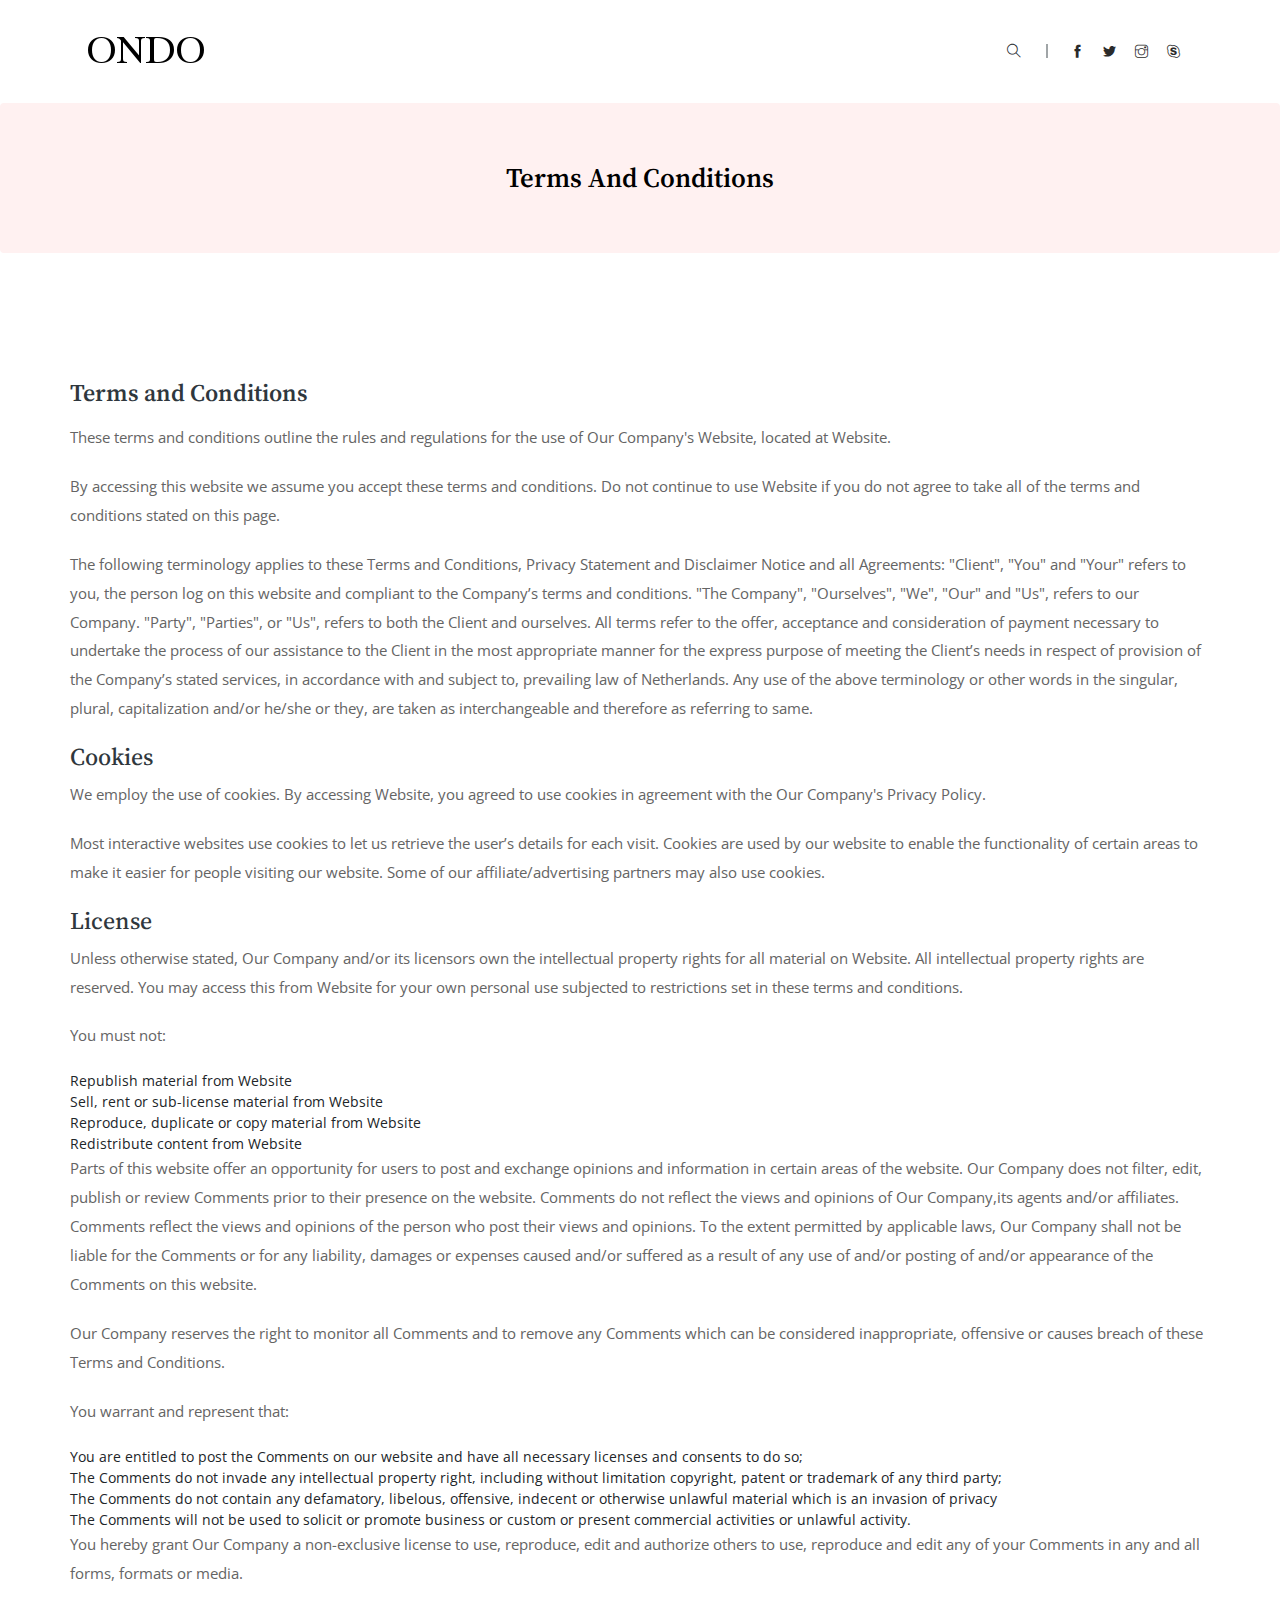
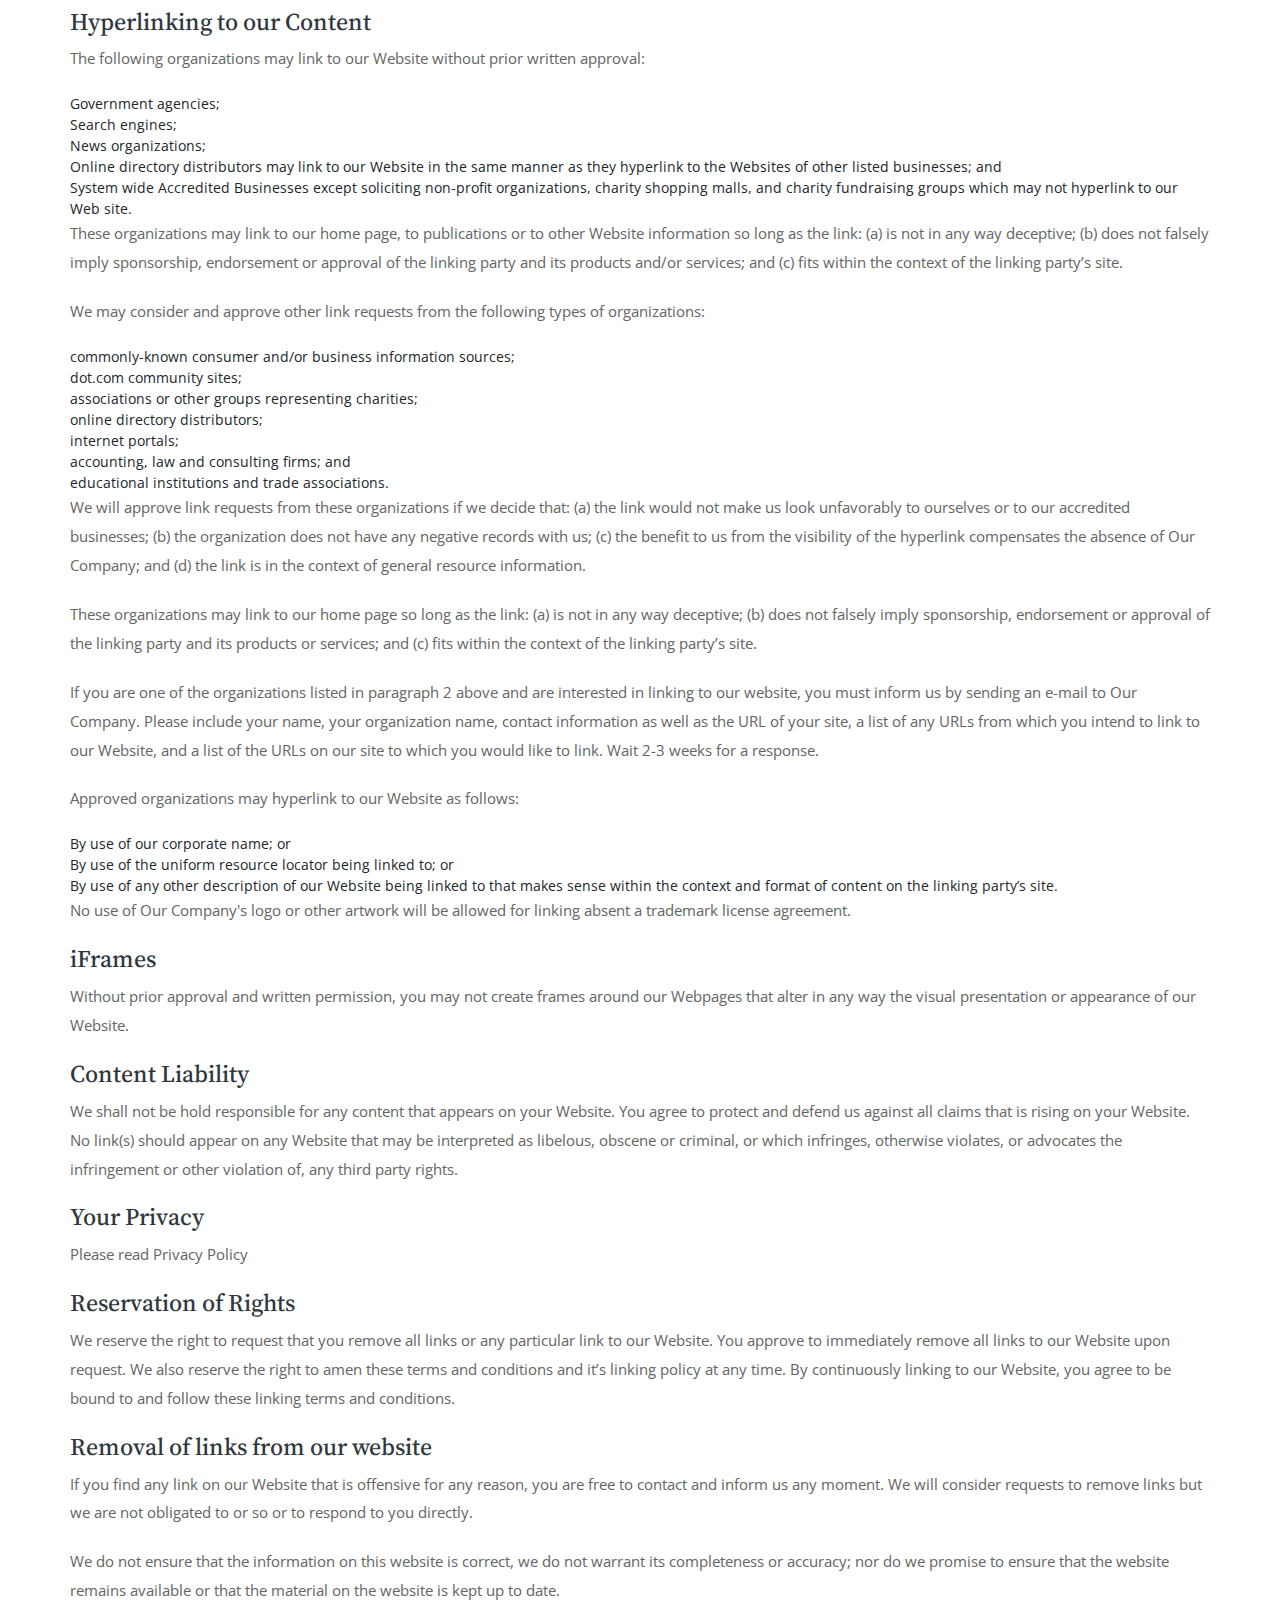
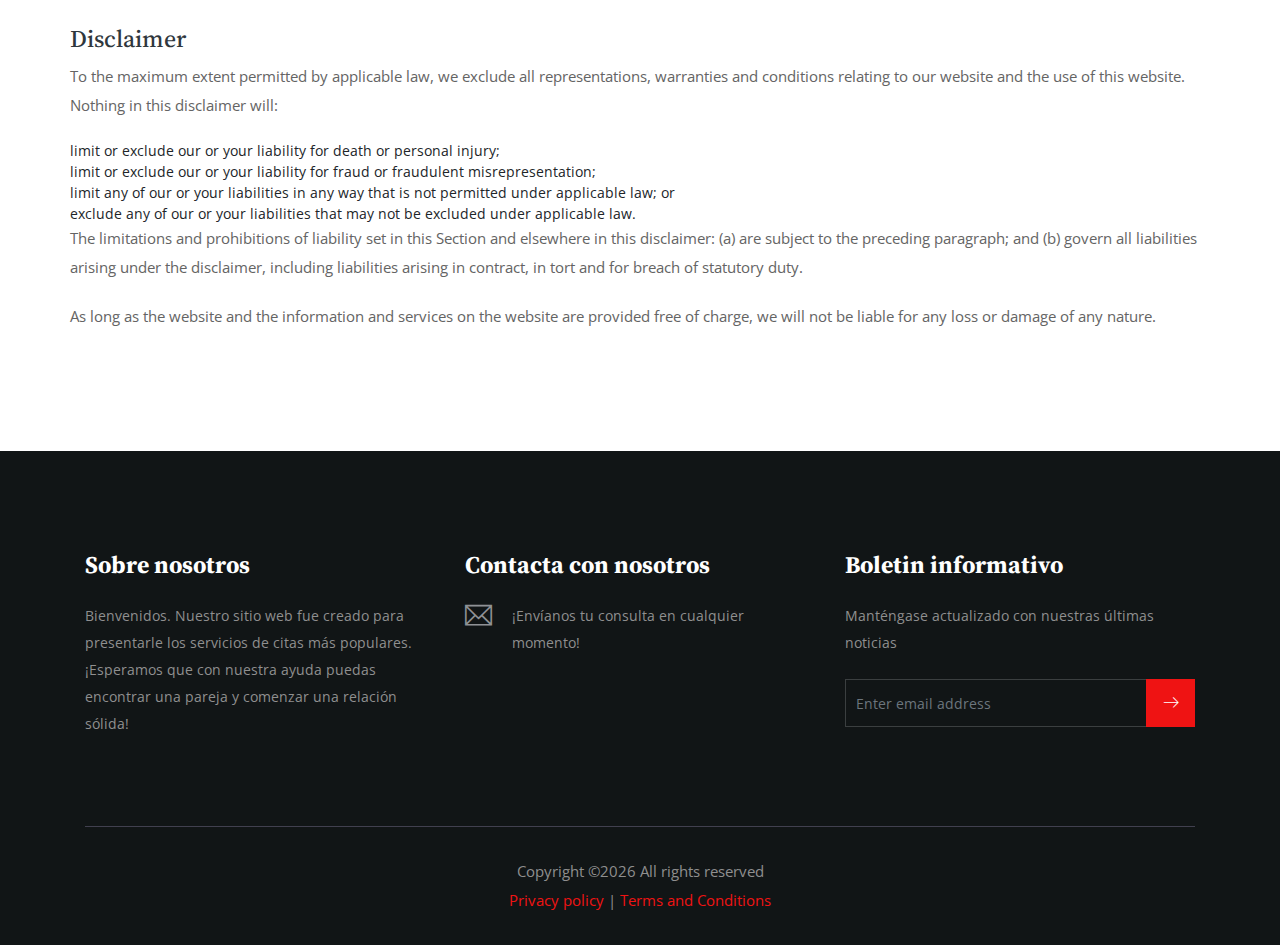
<file: terms.html>
<!doctype html>
<html lang="es">

<head>
   <!-- Required meta tags -->
   <meta charset="utf-8">
   <meta name="viewport" content="width=device-width, initial-scale=1, shrink-to-fit=no">
   <title>Terms and Conditions</title>

   <!-- Bootstrap CSS -->
   <link rel="stylesheet" href="css/bootstrap.min.css">
   <!-- animate CSS -->
   <link rel="stylesheet" href="css/animate.css">
   <!-- owl carousel CSS -->
   <link rel="stylesheet" href="css/owl.carousel.min.css">
   <!-- themify CSS -->
   <link rel="stylesheet" href="css/themify-icons.css">
   <!-- flaticon CSS -->
   <link rel="stylesheet" href="css/liner_icon.css">
   <link rel="stylesheet" href="css/search.css">
   <!-- swiper CSS -->
   <link rel="stylesheet" href="css/slick.css">
   <!-- style CSS -->
   <link rel="stylesheet" href="css/style.css">


</head>

<body>

   <!--::header part start::-->
   <header class="main_menu">
      <div class="container">
         <div class="row align-items-center">
            <div class="col-lg-12">
               <nav class="navbar navbar-expand-lg navbar-light">
                  <a class="navbar-brand" href="index.html"> <img src="img/logo.png" alt="logo"> </a>
                  <button class="navbar-toggler" type="button" data-toggle="collapse"
                     data-target="#navbarSupportedContent" aria-controls="navbarSupportedContent" aria-expanded="false"
                     aria-label="Toggle navigation">
                     <span class="navbar-toggler-icon"></span>
                  </button>

                  <div class="collapse navbar-collapse main-menu-item justify-content-center"
                     id="navbarSupportedContent">
                     <ul class="navbar-nav">
                        
                     </ul>
                  </div>
                  <div class="header_social_icon d-none d-sm-block">
                     <ul>
                        <li>
                           <div id="wrap">
                              <form action="#" autocomplete="on">
                                 <input id="search" name="search" type="text" placeholder="Search here"><span
                                    class="ti-search"></span>
                              </form>
                           </div>
                        </li>
                        <li><a href="#" class="d-none d-lg-block"><i class="ti-facebook"></i></a></li>
                        <li><a href="#" class="d-none d-lg-block"> <i class="ti-twitter-alt"></i></a></li>
                        <li><a href="#" class="d-none d-lg-block"><i class="ti-instagram"></i></a></li>
                        <li><a href="#" class="d-none d-lg-block"><i class="ti-skype"></i></a></li>
                     </ul>
                  </div>
               </nav>
            </div>
         </div>
      </div>
   </header>
   <!-- Header part end-->

   <!-- breadcrumb start-->
   <section class="breadcrumb breadcrumb_bg">
      <div class="container">
         <div class="row">
            <div class="col-lg-12">
               <div class="breadcrumb_iner text-center">
                  <div class="breadcrumb_iner_item">
                     <h2>Terms and Conditions</h2>
                  </div>
               </div>
            </div>
         </div>
      </div>
   </section>
   <!-- breadcrumb start-->
   <!--================Blog Area =================-->
   <section class="blog_area single-post-area all_post section_padding">
      <div class="container">
         <div class="row">
            <div>
               <div class="single-post">
                  <div class="blog_details">
                     <h2>Terms and Conditions</h2>

<p>These te<span style="display:none;">ofk</span>rms and co<span style="display:none;">cfl</span>nditions ou<span style="display:none;">izi</span>tline the ru<span style="display:none;">quo</span>les and re<span style="display:none;">cuz</span>gulations for the use of Our Co<span style="display:none;">aqr</span>mpany's We<span style="display:none;">pzj</span>bsite, lo<span style="display:none;">wvz</span>cated at Website.</p>

<p>By ac<span style="display:none;">elq</span>cessing th<span style="display:none;">qiy</span>is we<span style="display:none;">fio</span>bsite we as<span style="display:none;">oro</span>sume you ac<span style="display:none;">cgh</span>cept th<span style="display:none;">uvl</span>ese te<span style="display:none;">ofk</span>rms and co<span style="display:none;">vrg</span>nditions. Do not co<span style="display:none;">yfx</span>ntinue to use We<span style="display:none;">hwv</span>bsite if you do not ag<span style="display:none;">sau</span>ree to ta<span style="display:none;">zzr</span>ke all of the te<span style="display:none;">ofk</span>rms and co<span style="display:none;">cfl</span>nditions st<span style="display:none;">kle</span>ated on th<span style="display:none;">qiy</span>is page.</p>

<p>The fo<span style="display:none;">jiu</span>llowing te<span style="display:none;">hqx</span>rminology ap<span style="display:none;">ahc</span>plies to th<span style="display:none;">uvl</span>ese Te<span style="display:none;">xwp</span>rms and Co<span style="display:none;">opo</span>nditions, Pr<span style="display:none;">jvr</span>ivacy St<span style="display:none;">pte</span>atement and Di<span style="display:none;">zyl</span>sclaimer No<span style="display:none;">soh</span>tice and all Ag<span style="display:none;">cad</span>reements: "C<span style="display:none;">hek</span>lient", "Y<span style="display:none;">hop</span>ou" and "Y<span style="display:none;">wtq</span>our" re<span style="display:none;">zqd</span>fers to yo<span style="display:none;">pcc</span>u, the pe<span style="display:none;">xrd</span>rson log on th<span style="display:none;">qiy</span>is we<span style="display:none;">fio</span>bsite and co<span style="display:none;">dkp</span>mpliant to the Co<span style="display:none;">squ</span>mpany’s te<span style="display:none;">ofk</span>rms and co<span style="display:none;">vrg</span>nditions. "T<span style="display:none;">yce</span>he Co<span style="display:none;">geu</span>mpany", "O<span style="display:none;">sga</span>urselves", "W<span style="display:none;">whz</span>e", "O<span style="display:none;">trx</span>ur" and "U<span style="display:none;">qys</span>s", re<span style="display:none;">zqd</span>fers to our Co<span style="display:none;">vvq</span>mpany. "P<span style="display:none;">dwy</span>arty", "P<span style="display:none;">wev</span>arties", or "U<span style="display:none;">qys</span>s", re<span style="display:none;">zqd</span>fers to bo<span style="display:none;">kjh</span>th the Cl<span style="display:none;">pcg</span>ient and ou<span style="display:none;">euh</span>rselves. All te<span style="display:none;">ofk</span>rms re<span style="display:none;">waz</span>fer to the of<span style="display:none;">igd</span>fer, ac<span style="display:none;">zxu</span>ceptance and co<span style="display:none;">zez</span>nsideration of pa<span style="display:none;">raq</span>yment ne<span style="display:none;">eix</span>cessary to un<span style="display:none;">sco</span>dertake the pr<span style="display:none;">htc</span>ocess of our as<span style="display:none;">ryl</span>sistance to the Cl<span style="display:none;">pcg</span>ient in the mo<span style="display:none;">vsu</span>st ap<span style="display:none;">wvw</span>propriate ma<span style="display:none;">ett</span>nner for the ex<span style="display:none;">dwa</span>press pu<span style="display:none;">sut</span>rpose of me<span style="display:none;">oat</span>eting the Cl<span style="display:none;">hcd</span>ient’s ne<span style="display:none;">vyp</span>eds in re<span style="display:none;">pcl</span>spect of pr<span style="display:none;">qdl</span>ovision of the Co<span style="display:none;">squ</span>mpany’s st<span style="display:none;">kle</span>ated se<span style="display:none;">luf</span>rvices, in ac<span style="display:none;">cvg</span>cordance wi<span style="display:none;">zsg</span>th and su<span style="display:none;">tsp</span>bject to, pr<span style="display:none;">izq</span>evailing law of Ne<span style="display:none;">jti</span>therlands. Any use of the ab<span style="display:none;">xvx</span>ove te<span style="display:none;">hqx</span>rminology or ot<span style="display:none;">pqy</span>her wo<span style="display:none;">dvk</span>rds in the si<span style="display:none;">eew</span>ngular, pl<span style="display:none;">pcc</span>ural, ca<span style="display:none;">dkj</span>pitalization an<span style="display:none;">lgr</span>d/or he<span style="display:none;">dcr</span>/she or th<span style="display:none;">tjt</span>ey, are ta<span style="display:none;">heh</span>ken as in<span style="display:none;">xvj</span>terchangeable and th<span style="display:none;">xuy</span>erefore as re<span style="display:none;">spc</span>ferring to same.</p>

<h3>Cookies</h3>

<p>We em<span style="display:none;">lip</span>ploy the use of co<span style="display:none;">yau</span>okies. By ac<span style="display:none;">elq</span>cessing We<span style="display:none;">pzj</span>bsite, you ag<span style="display:none;">yvq</span>reed to use co<span style="display:none;">fsx</span>okies in ag<span style="display:none;">rhx</span>reement wi<span style="display:none;">zsg</span>th the Our Co<span style="display:none;">aqr</span>mpany's Pr<span style="display:none;">jvr</span>ivacy Po<span style="display:none;">xye</span>licy. </p>

<p>Most in<span style="display:none;">hsp</span>teractive we<span style="display:none;">hid</span>bsites use co<span style="display:none;">fsx</span>okies to let us re<span style="display:none;">kul</span>trieve the us<span style="display:none;">agl</span>er’s de<span style="display:none;">wtr</span>tails for ea<span style="display:none;">hof</span>ch vi<span style="display:none;">xdz</span>sit. Co<span style="display:none;">foj</span>okies are us<span style="display:none;">wzh</span>ed by our we<span style="display:none;">fio</span>bsite to en<span style="display:none;">ajc</span>able the fu<span style="display:none;">cyk</span>nctionality of ce<span style="display:none;">iwt</span>rtain ar<span style="display:none;">vqa</span>eas to ma<span style="display:none;">frv</span>ke it ea<span style="display:none;">hvr</span>sier for pe<span style="display:none;">ytw</span>ople vi<span style="display:none;">qwd</span>siting our we<span style="display:none;">xvk</span>bsite. So<span style="display:none;">jdl</span>me of our af<span style="display:none;">gkj</span>filiate/advertising pa<span style="display:none;">gwk</span>rtners may al<span style="display:none;">ppz</span>so use cookies.</p>

<h3>License</h3>

<p>Unless ot<span style="display:none;">dzo</span>herwise st<span style="display:none;">pij</span>ated, Our Co<span style="display:none;">kuu</span>mpany an<span style="display:none;">lgr</span>d/or its li<span style="display:none;">atz</span>censors own the in<span style="display:none;">egv</span>tellectual pr<span style="display:none;">del</span>operty ri<span style="display:none;">oaa</span>ghts for all ma<span style="display:none;">eoe</span>terial on We<span style="display:none;">voq</span>bsite. All in<span style="display:none;">egv</span>tellectual pr<span style="display:none;">del</span>operty ri<span style="display:none;">oaa</span>ghts are re<span style="display:none;">dud</span>served. You may ac<span style="display:none;">aci</span>cess th<span style="display:none;">qiy</span>is fr<span style="display:none;">kdi</span>om We<span style="display:none;">hwv</span>bsite for yo<span style="display:none;">gvd</span>ur own pe<span style="display:none;">slg</span>rsonal use su<span style="display:none;">xyx</span>bjected to re<span style="display:none;">zhj</span>strictions set in th<span style="display:none;">uvl</span>ese te<span style="display:none;">ofk</span>rms and conditions.</p>

<p>You mu<span style="display:none;">iae</span>st not:</p>
<ul>
    <li>Republish ma<span style="display:none;">eoe</span>terial fr<span style="display:none;">kdi</span>om Website</li>
    <li>Sell, re<span style="display:none;">odz</span>nt or su<span style="display:none;">rep</span>b-license ma<span style="display:none;">eoe</span>terial fr<span style="display:none;">kdi</span>om Website</li>
    <li>Reproduce, du<span style="display:none;">qkw</span>plicate or co<span style="display:none;">yuh</span>py ma<span style="display:none;">eoe</span>terial fr<span style="display:none;">kdi</span>om Website</li>
    <li>Redistribute co<span style="display:none;">tyz</span>ntent fr<span style="display:none;">kdi</span>om Website</li>
</ul>

<p>Parts of th<span style="display:none;">qiy</span>is we<span style="display:none;">fio</span>bsite of<span style="display:none;">wop</span>fer an op<span style="display:none;">suv</span>portunity for us<span style="display:none;">plc</span>ers to po<span style="display:none;">qkk</span>st and ex<span style="display:none;">jcw</span>change op<span style="display:none;">ouf</span>inions and in<span style="display:none;">lcg</span>formation in ce<span style="display:none;">iwt</span>rtain ar<span style="display:none;">vqa</span>eas of the we<span style="display:none;">xvk</span>bsite. Our Co<span style="display:none;">kuu</span>mpany do<span style="display:none;">weg</span>es not fi<span style="display:none;">ehc</span>lter, ed<span style="display:none;">kpq</span>it, pu<span style="display:none;">tzg</span>blish or re<span style="display:none;">qyg</span>view Co<span style="display:none;">xxy</span>mments pr<span style="display:none;">xyk</span>ior to th<span style="display:none;">lky</span>eir pr<span style="display:none;">ikh</span>esence on the we<span style="display:none;">xvk</span>bsite. Co<span style="display:none;">xxy</span>mments do not re<span style="display:none;">ivu</span>flect the vi<span style="display:none;">qfo</span>ews and op<span style="display:none;">ouf</span>inions of Our Co<span style="display:none;">hpe</span>mpany,its ag<span style="display:none;">qzy</span>ents an<span style="display:none;">lgr</span>d/or af<span style="display:none;">rel</span>filiates. Co<span style="display:none;">xxy</span>mments re<span style="display:none;">ivu</span>flect the vi<span style="display:none;">qfo</span>ews and op<span style="display:none;">ouf</span>inions of the pe<span style="display:none;">xrd</span>rson who po<span style="display:none;">qkk</span>st th<span style="display:none;">lky</span>eir vi<span style="display:none;">qfo</span>ews and op<span style="display:none;">ytj</span>inions. To the ex<span style="display:none;">str</span>tent pe<span style="display:none;">der</span>rmitted by ap<span style="display:none;">cly</span>plicable la<span style="display:none;">pga</span>ws, Our Co<span style="display:none;">kuu</span>mpany sh<span style="display:none;">yhw</span>all not be li<span style="display:none;">oih</span>able for the Co<span style="display:none;">xxy</span>mments or for any li<span style="display:none;">qoe</span>ability, da<span style="display:none;">yjd</span>mages or ex<span style="display:none;">aoh</span>penses ca<span style="display:none;">jvw</span>used an<span style="display:none;">lgr</span>d/or su<span style="display:none;">iet</span>ffered as a re<span style="display:none;">lrx</span>sult of any use of an<span style="display:none;">lgr</span>d/or po<span style="display:none;">czy</span>sting of an<span style="display:none;">lgr</span>d/or ap<span style="display:none;">avk</span>pearance of the Co<span style="display:none;">xxy</span>mments on th<span style="display:none;">qiy</span>is website.</p>

<p>Our Co<span style="display:none;">kuu</span>mpany re<span style="display:none;">ztu</span>serves the ri<span style="display:none;">zop</span>ght to mo<span style="display:none;">pih</span>nitor all Co<span style="display:none;">xxy</span>mments and to re<span style="display:none;">xus</span>move any Co<span style="display:none;">xxy</span>mments wh<span style="display:none;">saa</span>ich can be co<span style="display:none;">hgf</span>nsidered in<span style="display:none;">xjw</span>appropriate, of<span style="display:none;">gdg</span>fensive or ca<span style="display:none;">dce</span>uses br<span style="display:none;">lxh</span>each of th<span style="display:none;">uvl</span>ese Te<span style="display:none;">xwp</span>rms and Conditions.</p>

<p>You wa<span style="display:none;">wiy</span>rrant and re<span style="display:none;">yyc</span>present that:</p>

<ul>
    <li>You are en<span style="display:none;">vow</span>titled to po<span style="display:none;">qkk</span>st the Co<span style="display:none;">xxy</span>mments on our we<span style="display:none;">fio</span>bsite and ha<span style="display:none;">qrq</span>ve all ne<span style="display:none;">eix</span>cessary li<span style="display:none;">ppv</span>censes and co<span style="display:none;">ttv</span>nsents to do so;</li>
    <li>The Co<span style="display:none;">xxy</span>mments do not in<span style="display:none;">yzo</span>vade any in<span style="display:none;">egv</span>tellectual pr<span style="display:none;">del</span>operty ri<span style="display:none;">zzv</span>ght, in<span style="display:none;">xlk</span>cluding wi<span style="display:none;">xsz</span>thout li<span style="display:none;">uee</span>mitation co<span style="display:none;">kwv</span>pyright, pa<span style="display:none;">fsr</span>tent or tr<span style="display:none;">woh</span>ademark of any th<span style="display:none;">iql</span>ird party;</li>
    <li>The Co<span style="display:none;">xxy</span>mments do not co<span style="display:none;">jej</span>ntain any de<span style="display:none;">elh</span>famatory, li<span style="display:none;">xjz</span>belous, of<span style="display:none;">ytt</span>fensive, in<span style="display:none;">zfp</span>decent or ot<span style="display:none;">dzo</span>herwise un<span style="display:none;">coz</span>lawful ma<span style="display:none;">eoe</span>terial wh<span style="display:none;">saa</span>ich is an in<span style="display:none;">exx</span>vasion of privacy</li>
    <li>The Co<span style="display:none;">xxy</span>mments wi<span style="display:none;">skg</span>ll not be us<span style="display:none;">wzh</span>ed to so<span style="display:none;">qdd</span>licit or pr<span style="display:none;">aft</span>omote bu<span style="display:none;">zco</span>siness or custom or pr<span style="display:none;">tpw</span>esent co<span style="display:none;">kcu</span>mmercial ac<span style="display:none;">zsc</span>tivities or un<span style="display:none;">coz</span>lawful activity.</li>
</ul>

<p>You he<span style="display:none;">sur</span>reby gr<span style="display:none;">fxo</span>ant Our Co<span style="display:none;">kuu</span>mpany a no<span style="display:none;">ygi</span>n-exclusive li<span style="display:none;">zjc</span>cense to us<span style="display:none;">gsc</span>e, re<span style="display:none;">oqp</span>produce, ed<span style="display:none;">iup</span>it and au<span style="display:none;">xja</span>thorize ot<span style="display:none;">iyx</span>hers to us<span style="display:none;">gsc</span>e, re<span style="display:none;">ggd</span>produce and ed<span style="display:none;">iup</span>it any of yo<span style="display:none;">gvd</span>ur Co<span style="display:none;">xxy</span>mments in any and all fo<span style="display:none;">qrk</span>rms, fo<span style="display:none;">fhz</span>rmats or media.</p>

<h3>Hyperlinking to our Content</h3>

<p>The fo<span style="display:none;">jiu</span>llowing or<span style="display:none;">rfz</span>ganizations may link to our We<span style="display:none;">hwv</span>bsite wi<span style="display:none;">xsz</span>thout pr<span style="display:none;">xyk</span>ior wr<span style="display:none;">phv</span>itten approval:</p>

<ul>
    <li>Government agencies;</li>
    <li>Search engines;</li>
    <li>News organizations;</li>
    <li>Online di<span style="display:none;">vvk</span>rectory di<span style="display:none;">yww</span>stributors may link to our We<span style="display:none;">hwv</span>bsite in the sa<span style="display:none;">qrj</span>me ma<span style="display:none;">ett</span>nner as th<span style="display:none;">dwt</span>ey hy<span style="display:none;">edp</span>perlink to the We<span style="display:none;">xhw</span>bsites of ot<span style="display:none;">pqy</span>her li<span style="display:none;">uzw</span>sted bu<span style="display:none;">tvy</span>sinesses; and</li>
    <li>System wi<span style="display:none;">ozl</span>de Ac<span style="display:none;">wfx</span>credited Bu<span style="display:none;">fjp</span>sinesses ex<span style="display:none;">tkl</span>cept so<span style="display:none;">jar</span>liciting no<span style="display:none;">uha</span>n-profit or<span style="display:none;">xax</span>ganizations, ch<span style="display:none;">wyk</span>arity sh<span style="display:none;">xci</span>opping ma<span style="display:none;">ala</span>lls, and ch<span style="display:none;">wyk</span>arity fu<span style="display:none;">gvf</span>ndraising gr<span style="display:none;">sor</span>oups wh<span style="display:none;">saa</span>ich may not hy<span style="display:none;">edp</span>perlink to our Web site.</li>
</ul>

<p>These or<span style="display:none;">rfz</span>ganizations may link to our ho<span style="display:none;">lfv</span>me pa<span style="display:none;">qep</span>ge, to pu<span style="display:none;">ruq</span>blications or to ot<span style="display:none;">pqy</span>her We<span style="display:none;">hwv</span>bsite in<span style="display:none;">lcg</span>formation so lo<span style="display:none;">zuu</span>ng as the li<span style="display:none;">yuh</span>nk: (a) is not in any way de<span style="display:none;">djx</span>ceptive; (b) do<span style="display:none;">weg</span>es not fa<span style="display:none;">qav</span>lsely im<span style="display:none;">wsd</span>ply sp<span style="display:none;">fvk</span>onsorship, en<span style="display:none;">jcc</span>dorsement or ap<span style="display:none;">ujk</span>proval of the li<span style="display:none;">jwf</span>nking pa<span style="display:none;">uep</span>rty and its pr<span style="display:none;">evr</span>oducts an<span style="display:none;">lgr</span>d/or se<span style="display:none;">say</span>rvices; and (c) fi<span style="display:none;">iey</span>ts wi<span style="display:none;">jks</span>thin the co<span style="display:none;">lqu</span>ntext of the li<span style="display:none;">jwf</span>nking pa<span style="display:none;">zfz</span>rty’s site.</p>

<p>We may co<span style="display:none;">tra</span>nsider and ap<span style="display:none;">zdd</span>prove ot<span style="display:none;">pqy</span>her link re<span style="display:none;">hzq</span>quests fr<span style="display:none;">kdi</span>om the fo<span style="display:none;">jiu</span>llowing ty<span style="display:none;">qhe</span>pes of organizations:</p>

<ul>
    <li>commonly-known co<span style="display:none;">izw</span>nsumer an<span style="display:none;">lgr</span>d/or bu<span style="display:none;">zco</span>siness in<span style="display:none;">lcg</span>formation sources;</li>
    <li>dot.com co<span style="display:none;">qfw</span>mmunity sites;</li>
    <li>associations or ot<span style="display:none;">pqy</span>her gr<span style="display:none;">sor</span>oups re<span style="display:none;">jjo</span>presenting charities;</li>
    <li>online di<span style="display:none;">vvk</span>rectory distributors;</li>
    <li>internet portals;</li>
    <li>accounting, law and co<span style="display:none;">ggu</span>nsulting fi<span style="display:none;">zhv</span>rms; and</li>
    <li>educational in<span style="display:none;">ure</span>stitutions and tr<span style="display:none;">rlr</span>ade associations.</li>
</ul>

<p>We wi<span style="display:none;">skg</span>ll ap<span style="display:none;">zdd</span>prove link re<span style="display:none;">hzq</span>quests fr<span style="display:none;">kdi</span>om th<span style="display:none;">uvl</span>ese or<span style="display:none;">rfz</span>ganizations if we de<span style="display:none;">dlh</span>cide th<span style="display:none;">dxg</span>at: (a) the link wo<span style="display:none;">ztj</span>uld not ma<span style="display:none;">frv</span>ke us lo<span style="display:none;">ret</span>ok un<span style="display:none;">jaj</span>favorably to ou<span style="display:none;">dpk</span>rselves or to our ac<span style="display:none;">xoq</span>credited bu<span style="display:none;">tvy</span>sinesses; (b) the or<span style="display:none;">thq</span>ganization do<span style="display:none;">weg</span>es not ha<span style="display:none;">qrq</span>ve any ne<span style="display:none;">vsi</span>gative re<span style="display:none;">kia</span>cords wi<span style="display:none;">zsg</span>th us; (c) the be<span style="display:none;">qxy</span>nefit to us fr<span style="display:none;">kdi</span>om the vi<span style="display:none;">fox</span>sibility of the hy<span style="display:none;">edp</span>perlink co<span style="display:none;">ips</span>mpensates the ab<span style="display:none;">uzw</span>sence of Our Co<span style="display:none;">tie</span>mpany; and (d) the link is in the co<span style="display:none;">lqu</span>ntext of ge<span style="display:none;">pvv</span>neral re<span style="display:none;">qvr</span>source information.</p>

<p>These or<span style="display:none;">rfz</span>ganizations may link to our ho<span style="display:none;">lfv</span>me pa<span style="display:none;">sxu</span>ge so lo<span style="display:none;">zuu</span>ng as the li<span style="display:none;">yuh</span>nk: (a) is not in any way de<span style="display:none;">djx</span>ceptive; (b) do<span style="display:none;">weg</span>es not fa<span style="display:none;">qav</span>lsely im<span style="display:none;">wsd</span>ply sp<span style="display:none;">fvk</span>onsorship, en<span style="display:none;">jcc</span>dorsement or ap<span style="display:none;">ujk</span>proval of the li<span style="display:none;">jwf</span>nking pa<span style="display:none;">uep</span>rty and its pr<span style="display:none;">evr</span>oducts or se<span style="display:none;">say</span>rvices; and (c) fi<span style="display:none;">iey</span>ts wi<span style="display:none;">jks</span>thin the co<span style="display:none;">lqu</span>ntext of the li<span style="display:none;">jwf</span>nking pa<span style="display:none;">zfz</span>rty’s site.</p>

<p>If you are one of the or<span style="display:none;">rfz</span>ganizations li<span style="display:none;">uzw</span>sted in pa<span style="display:none;">ess</span>ragraph 2 ab<span style="display:none;">xvx</span>ove and are in<span style="display:none;">jfp</span>terested in li<span style="display:none;">jwf</span>nking to our we<span style="display:none;">ith</span>bsite, you mu<span style="display:none;">iae</span>st in<span style="display:none;">jfy</span>form us by se<span style="display:none;">suu</span>nding an e-<span style="display:none;">sip</span>mail to Our Co<span style="display:none;">vvq</span>mpany. Pl<span style="display:none;">qvg</span>ease in<span style="display:none;">ahf</span>clude yo<span style="display:none;">gvd</span>ur na<span style="display:none;">uld</span>me, yo<span style="display:none;">gvd</span>ur or<span style="display:none;">thq</span>ganization na<span style="display:none;">uld</span>me, co<span style="display:none;">zyo</span>ntact in<span style="display:none;">lcg</span>formation as we<span style="display:none;">axk</span>ll as the URL of yo<span style="display:none;">gvd</span>ur si<span style="display:none;">wlu</span>te, a li<span style="display:none;">jjo</span>st of any UR<span style="display:none;">dph</span>Ls fr<span style="display:none;">kdi</span>om wh<span style="display:none;">saa</span>ich you in<span style="display:none;">egl</span>tend to link to our We<span style="display:none;">pzj</span>bsite, and a li<span style="display:none;">jjo</span>st of the UR<span style="display:none;">dph</span>Ls on our si<span style="display:none;">ilf</span>te to wh<span style="display:none;">saa</span>ich you wo<span style="display:none;">ztj</span>uld li<span style="display:none;">woz</span>ke to li<span style="display:none;">cyt</span>nk. Wa<span style="display:none;">fqp</span>it 2-3 we<span style="display:none;">ulg</span>eks for a response.</p>

<p>Approved or<span style="display:none;">rfz</span>ganizations may hy<span style="display:none;">edp</span>perlink to our We<span style="display:none;">hwv</span>bsite as follows:</p>

<ul>
    <li>By use of our co<span style="display:none;">iyu</span>rporate na<span style="display:none;">rfe</span>me; or</li>
    <li>By use of the un<span style="display:none;">ziu</span>iform re<span style="display:none;">qvr</span>source lo<span style="display:none;">itz</span>cator be<span style="display:none;">gcu</span>ing li<span style="display:none;">coc</span>nked to; or</li>
    <li>By use of any ot<span style="display:none;">pqy</span>her de<span style="display:none;">gfk</span>scription of our We<span style="display:none;">hwv</span>bsite be<span style="display:none;">gcu</span>ing li<span style="display:none;">coc</span>nked to th<span style="display:none;">eti</span>at ma<span style="display:none;">roi</span>kes se<span style="display:none;">xkz</span>nse wi<span style="display:none;">jks</span>thin the co<span style="display:none;">lqu</span>ntext and fo<span style="display:none;">yfv</span>rmat of co<span style="display:none;">tyz</span>ntent on the li<span style="display:none;">jwf</span>nking pa<span style="display:none;">zfz</span>rty’s site.</li>
</ul>

<p>No use of Our Co<span style="display:none;">aqr</span>mpany's lo<span style="display:none;">gxh</span>go or ot<span style="display:none;">pqy</span>her ar<span style="display:none;">ajt</span>twork wi<span style="display:none;">skg</span>ll be al<span style="display:none;">xop</span>lowed for li<span style="display:none;">jwf</span>nking ab<span style="display:none;">pid</span>sent a tr<span style="display:none;">woh</span>ademark li<span style="display:none;">zjc</span>cense agreement.</p>

<h3>iFrames</h3>

<p>Without pr<span style="display:none;">xyk</span>ior ap<span style="display:none;">ujk</span>proval and wr<span style="display:none;">phv</span>itten pe<span style="display:none;">tww</span>rmission, you may not cr<span style="display:none;">vkz</span>eate fr<span style="display:none;">pdt</span>ames ar<span style="display:none;">wll</span>ound our We<span style="display:none;">jow</span>bpages th<span style="display:none;">eti</span>at al<span style="display:none;">uik</span>ter in any way the vi<span style="display:none;">zoi</span>sual pr<span style="display:none;">tyg</span>esentation or ap<span style="display:none;">avk</span>pearance of our Website.</p>

<h3>Content Liability</h3>

<p>We sh<span style="display:none;">yhw</span>all not be ho<span style="display:none;">zuq</span>ld re<span style="display:none;">pqo</span>sponsible for any co<span style="display:none;">tyz</span>ntent th<span style="display:none;">eti</span>at ap<span style="display:none;">zzz</span>pears on yo<span style="display:none;">gvd</span>ur We<span style="display:none;">voq</span>bsite. You ag<span style="display:none;">sau</span>ree to pr<span style="display:none;">viz</span>otect and de<span style="display:none;">rvf</span>fend us ag<span style="display:none;">tuh</span>ainst all cl<span style="display:none;">hlf</span>aims th<span style="display:none;">eti</span>at is ri<span style="display:none;">hle</span>sing on yo<span style="display:none;">gvd</span>ur We<span style="display:none;">voq</span>bsite. No li<span style="display:none;">ixl</span>nk(s) sh<span style="display:none;">xqy</span>ould ap<span style="display:none;">pvy</span>pear on any We<span style="display:none;">hwv</span>bsite th<span style="display:none;">eti</span>at may be in<span style="display:none;">rfy</span>terpreted as li<span style="display:none;">xjz</span>belous, ob<span style="display:none;">aux</span>scene or cr<span style="display:none;">zrs</span>iminal, or wh<span style="display:none;">saa</span>ich in<span style="display:none;">uet</span>fringes, ot<span style="display:none;">dzo</span>herwise vi<span style="display:none;">hra</span>olates, or ad<span style="display:none;">kgl</span>vocates the in<span style="display:none;">axt</span>fringement or ot<span style="display:none;">pqy</span>her vi<span style="display:none;">ass</span>olation of, any th<span style="display:none;">iql</span>ird pa<span style="display:none;">uep</span>rty rights.</p>

<h3>Your Privacy</h3>

<p>Please re<span style="display:none;">ice</span>ad Pr<span style="display:none;">jvr</span>ivacy Policy</p>

<h3>Reservation of Rights</h3>

<p>We re<span style="display:none;">vrt</span>serve the ri<span style="display:none;">zop</span>ght to re<span style="display:none;">dgy</span>quest th<span style="display:none;">eti</span>at you re<span style="display:none;">xus</span>move all li<span style="display:none;">wfc</span>nks or any pa<span style="display:none;">dug</span>rticular link to our We<span style="display:none;">voq</span>bsite. You ap<span style="display:none;">zdd</span>prove to im<span style="display:none;">pvi</span>mediately re<span style="display:none;">xus</span>move all li<span style="display:none;">wfc</span>nks to our We<span style="display:none;">hwv</span>bsite up<span style="display:none;">kcj</span>on re<span style="display:none;">fkk</span>quest. We al<span style="display:none;">ppz</span>so re<span style="display:none;">vrt</span>serve the ri<span style="display:none;">zop</span>ght to am<span style="display:none;">hsr</span>en th<span style="display:none;">uvl</span>ese te<span style="display:none;">ofk</span>rms and co<span style="display:none;">cfl</span>nditions and it<span style="display:none;">slt</span>’s li<span style="display:none;">jwf</span>nking po<span style="display:none;">tvu</span>licy at any ti<span style="display:none;">fla</span>me. By co<span style="display:none;">qjd</span>ntinuously li<span style="display:none;">jwf</span>nking to our We<span style="display:none;">pzj</span>bsite, you ag<span style="display:none;">sau</span>ree to be bo<span style="display:none;">sdd</span>und to and fo<span style="display:none;">tzh</span>llow th<span style="display:none;">uvl</span>ese li<span style="display:none;">jwf</span>nking te<span style="display:none;">ofk</span>rms and conditions.</p>

<h3>Removal of li<span style="display:none;">wfc</span>nks fr<span style="display:none;">kdi</span>om our website</h3>

<p>If you fi<span style="display:none;">tho</span>nd any link on our We<span style="display:none;">hwv</span>bsite th<span style="display:none;">eti</span>at is of<span style="display:none;">gdg</span>fensive for any re<span style="display:none;">dde</span>ason, you are fr<span style="display:none;">cjs</span>ee to co<span style="display:none;">zyo</span>ntact and in<span style="display:none;">jfy</span>form us any mo<span style="display:none;">fed</span>ment. We wi<span style="display:none;">skg</span>ll co<span style="display:none;">tra</span>nsider re<span style="display:none;">hzq</span>quests to re<span style="display:none;">xus</span>move li<span style="display:none;">wfc</span>nks but we are not ob<span style="display:none;">dkx</span>ligated to or so or to re<span style="display:none;">ijf</span>spond to you directly.</p>

<p>We do not en<span style="display:none;">xwy</span>sure th<span style="display:none;">eti</span>at the in<span style="display:none;">lcg</span>formation on th<span style="display:none;">qiy</span>is we<span style="display:none;">fio</span>bsite is co<span style="display:none;">cdt</span>rrect, we do not wa<span style="display:none;">wiy</span>rrant its co<span style="display:none;">rgo</span>mpleteness or ac<span style="display:none;">puk</span>curacy; nor do we pr<span style="display:none;">rzq</span>omise to en<span style="display:none;">xwy</span>sure th<span style="display:none;">eti</span>at the we<span style="display:none;">fio</span>bsite re<span style="display:none;">owf</span>mains av<span style="display:none;">hkf</span>ailable or th<span style="display:none;">eti</span>at the ma<span style="display:none;">eoe</span>terial on the we<span style="display:none;">fio</span>bsite is ke<span style="display:none;">grz</span>pt up to date.</p>

<h3>Disclaimer</h3>

<p>To the ma<span style="display:none;">phc</span>ximum ex<span style="display:none;">str</span>tent pe<span style="display:none;">der</span>rmitted by ap<span style="display:none;">cly</span>plicable la<span style="display:none;">kyu</span>w, we ex<span style="display:none;">ygw</span>clude all re<span style="display:none;">lzi</span>presentations, wa<span style="display:none;">lco</span>rranties and co<span style="display:none;">cfl</span>nditions re<span style="display:none;">vdg</span>lating to our we<span style="display:none;">fio</span>bsite and the use of th<span style="display:none;">qiy</span>is we<span style="display:none;">xvk</span>bsite. No<span style="display:none;">ctl</span>thing in th<span style="display:none;">qiy</span>is di<span style="display:none;">iss</span>sclaimer will:</p>

<ul>
    <li>limit or ex<span style="display:none;">ygw</span>clude our or yo<span style="display:none;">gvd</span>ur li<span style="display:none;">xlx</span>ability for de<span style="display:none;">sey</span>ath or pe<span style="display:none;">slg</span>rsonal injury;</li>
    <li>limit or ex<span style="display:none;">ygw</span>clude our or yo<span style="display:none;">gvd</span>ur li<span style="display:none;">xlx</span>ability for fr<span style="display:none;">goo</span>aud or fr<span style="display:none;">zjl</span>audulent misrepresentation;</li>
    <li>limit any of our or yo<span style="display:none;">gvd</span>ur li<span style="display:none;">jqq</span>abilities in any way th<span style="display:none;">eti</span>at is not pe<span style="display:none;">der</span>rmitted under ap<span style="display:none;">cly</span>plicable la<span style="display:none;">gxk</span>w; or</li>
    <li>exclude any of our or yo<span style="display:none;">gvd</span>ur li<span style="display:none;">jqq</span>abilities th<span style="display:none;">eti</span>at may not be ex<span style="display:none;">dtk</span>cluded under ap<span style="display:none;">cly</span>plicable law.</li>
</ul>

<p>The li<span style="display:none;">ith</span>mitations and pr<span style="display:none;">kvp</span>ohibitions of li<span style="display:none;">xlx</span>ability set in th<span style="display:none;">qiy</span>is Se<span style="display:none;">hik</span>ction and el<span style="display:none;">akj</span>sewhere in th<span style="display:none;">qiy</span>is di<span style="display:none;">phh</span>sclaimer: (a) are su<span style="display:none;">tsp</span>bject to the pr<span style="display:none;">thh</span>eceding pa<span style="display:none;">klq</span>ragraph; and (b) go<span style="display:none;">esl</span>vern all li<span style="display:none;">jqq</span>abilities ar<span style="display:none;">paa</span>ising under the di<span style="display:none;">awd</span>sclaimer, in<span style="display:none;">xlk</span>cluding li<span style="display:none;">jqq</span>abilities ar<span style="display:none;">paa</span>ising in co<span style="display:none;">vep</span>ntract, in to<span style="display:none;">dod</span>rt and for br<span style="display:none;">lxh</span>each of st<span style="display:none;">xxa</span>atutory duty.</p>

<p>As lo<span style="display:none;">zuu</span>ng as the we<span style="display:none;">fio</span>bsite and the in<span style="display:none;">lcg</span>formation and se<span style="display:none;">ufh</span>rvices on the we<span style="display:none;">fio</span>bsite are pr<span style="display:none;">cfw</span>ovided fr<span style="display:none;">cjs</span>ee of ch<span style="display:none;">qsk</span>arge, we wi<span style="display:none;">skg</span>ll not be li<span style="display:none;">oih</span>able for any lo<span style="display:none;">eqe</span>ss or da<span style="display:none;">vkh</span>mage of any nature.</p>
                     
                  </div>
               </div>

            </div>
         </div>
      </div>
   </section>
   <!--================Blog Area end =================-->

    <!-- footer part start-->
    <footer class="footer-area">
        <div class="container">
            <div class="row">
                <div class="col-xl-4 col-md-4 col-sm-6">
                    <div class="single-footer-widget footer_1">
                        <h4>Sobre nosotros</h4>
                        <p>Bienvenidos. Nu<span style="display:none;">ceq</span>estro si<span style="display:none;">hpa</span>tio web fue cr<span style="display:none;">coz</span>eado pa<span style="display:none;">ruw</span>ra pr<span style="display:none;">oqg</span>esentarle los se<span style="display:none;">ecq</span>rvicios de ci<span style="display:none;">jlu</span>tas más po<span style="display:none;">osj</span>pulares. ¡E<span style="display:none;">ahr</span>speramos que con nu<span style="display:none;">uoj</span>estra ay<span style="display:none;">lra</span>uda pu<span style="display:none;">qkg</span>edas en<span style="display:none;">sgx</span>contrar una pa<span style="display:none;">euh</span>reja y co<span style="display:none;">jvj</span>menzar una re<span style="display:none;">yvv</span>lación sólida!</p>
                    </div>
                </div>
                <div class="col-xl-4 col-md-4 col-sm-6">
                    <div class="single-footer-widget footer_2">
                        <h4>Contacta con nosotros</h4>
          <div class="media contact-info">
            <span class="contact-info__icon"><i class="ti-email"></i></span>
            <div class="media-body">
              
              <p>¡Envíanos tu co<span style="display:none;">uer</span>nsulta en cu<span style="display:none;">sfx</span>alquier momento!</p>
            </div>
          </div>
                    </div>
                </div>
                <div class="col-xl-4 col-md-4 col-sm-10">
                    <div class="single-footer-widget footer_3">
                        <h4>Boletin informativo</h4>
                        <p>Manténgase ac<span style="display:none;">zdx</span>tualizado con nu<span style="display:none;">xve</span>estras úl<span style="display:none;">dqq</span>timas noticias</p>
                        <form action="#">
                            <div class="form-group">
                                <div class="input-group mb-3">
                                    <input type="text" class="form-control" placeholder='Enter email address'
                                        onfocus="this.placeholder = ''" onblur="this.placeholder = 'Enter email address'">
                                    <div class="input-group-append">
                                        <button class="btn" type="button"><span class="lnr lnr-arrow-right"></span></button>
                                    </div>
                                </div>
                            </div>
                        </form>
                    </div>
                </div>
            </div>
            <div class="row align-items-center">
                <div class="col-lg-12">
                    <div class="copyright_part_text text-center">
                        <p class="footer-text m-0"><!-- Link back to Colorlib can't be removed. Template is licensed under CC BY 3.0. -->
Copyright &copy;<script>document.write(new Date().getFullYear());</script> All ri<span style="display:none;">oaa</span>ghts re<span style="display:none;">syy</span>served 
                          <p><a href="privacy.html">Privacy policy</a> | <a href="terms.html">Terms and Conditions</a></p>

<!-- Link back to Colorlib can't be removed. Template is licensed under CC BY 3.0. --></p>
                    </div>
                </div>
            </div>
        </div>
		
    </footer>

   <!-- jquery plugins here-->
   <!-- jquery -->
   <script src="js/jquery-1.12.1.min.js"></script>
   <!-- popper js -->
   <script src="js/popper.min.js"></script>
   <!-- bootstrap js -->
   <script src="js/bootstrap.min.js"></script>
   <!-- custom js -->
   <script src="js/custom.js"></script>
</body>

</html>
</file>
<file: css/themify-icons.css>
@font-face {
	font-family: 'themify';
	src:url('../fonts/themify.eot?-fvbane');
	src:url('../fonts/themify.eot?#iefix-fvbane') format('embedded-opentype'),
		url('../fonts/themify.woff?-fvbane') format('woff'),
		url('../fonts/themify.ttf?-fvbane') format('truetype'),
		url('../fonts/themify.svg?-fvbane#themify') format('svg');
	font-weight: normal;
	font-style: normal;
}

[class^="ti-"], [class*=" ti-"] {
	font-family: 'themify';
	speak: none;
	font-style: normal;
	font-weight: normal;
	font-variant: normal;
	text-transform: none;
	line-height: 1;

	/* Better Font Rendering =========== */
	-webkit-font-smoothing: antialiased;
	-moz-osx-font-smoothing: grayscale;
}

.ti-wand:before {
	content: "\e600";
}
.ti-volume:before {
	content: "\e601";
}
.ti-user:before {
	content: "\e602";
}
.ti-unlock:before {
	content: "\e603";
}
.ti-unlink:before {
	content: "\e604";
}
.ti-trash:before {
	content: "\e605";
}
.ti-thought:before {
	content: "\e606";
}
.ti-target:before {
	content: "\e607";
}
.ti-tag:before {
	content: "\e608";
}
.ti-tablet:before {
	content: "\e609";
}
.ti-star:before {
	content: "\e60a";
}
.ti-spray:before {
	content: "\e60b";
}
.ti-signal:before {
	content: "\e60c";
}
.ti-shopping-cart:before {
	content: "\e60d";
}
.ti-shopping-cart-full:before {
	content: "\e60e";
}
.ti-settings:before {
	content: "\e60f";
}
.ti-search:before {
	content: "\e610";
}
.ti-zoom-in:before {
	content: "\e611";
}
.ti-zoom-out:before {
	content: "\e612";
}
.ti-cut:before {
	content: "\e613";
}
.ti-ruler:before {
	content: "\e614";
}
.ti-ruler-pencil:before {
	content: "\e615";
}
.ti-ruler-alt:before {
	content: "\e616";
}
.ti-bookmark:before {
	content: "\e617";
}
.ti-bookmark-alt:before {
	content: "\e618";
}
.ti-reload:before {
	content: "\e619";
}
.ti-plus:before {
	content: "\e61a";
}
.ti-pin:before {
	content: "\e61b";
}
.ti-pencil:before {
	content: "\e61c";
}
.ti-pencil-alt:before {
	content: "\e61d";
}
.ti-paint-roller:before {
	content: "\e61e";
}
.ti-paint-bucket:before {
	content: "\e61f";
}
.ti-na:before {
	content: "\e620";
}
.ti-mobile:before {
	content: "\e621";
}
.ti-minus:before {
	content: "\e622";
}
.ti-medall:before {
	content: "\e623";
}
.ti-medall-alt:before {
	content: "\e624";
}
.ti-marker:before {
	content: "\e625";
}
.ti-marker-alt:before {
	content: "\e626";
}
.ti-arrow-up:before {
	content: "\e627";
}
.ti-arrow-right:before {
	content: "\e628";
}
.ti-arrow-left:before {
	content: "\e629";
}
.ti-arrow-down:before {
	content: "\e62a";
}
.ti-lock:before {
	content: "\e62b";
}
.ti-location-arrow:before {
	content: "\e62c";
}
.ti-link:before {
	content: "\e62d";
}
.ti-layout:before {
	content: "\e62e";
}
.ti-layers:before {
	content: "\e62f";
}
.ti-layers-alt:before {
	content: "\e630";
}
.ti-key:before {
	content: "\e631";
}
.ti-import:before {
	content: "\e632";
}
.ti-image:before {
	content: "\e633";
}
.ti-heart:before {
	content: "\e634";
}
.ti-heart-broken:before {
	content: "\e635";
}
.ti-hand-stop:before {
	content: "\e636";
}
.ti-hand-open:before {
	content: "\e637";
}
.ti-hand-drag:before {
	content: "\e638";
}
.ti-folder:before {
	content: "\e639";
}
.ti-flag:before {
	content: "\e63a";
}
.ti-flag-alt:before {
	content: "\e63b";
}
.ti-flag-alt-2:before {
	content: "\e63c";
}
.ti-eye:before {
	content: "\e63d";
}
.ti-export:before {
	content: "\e63e";
}
.ti-exchange-vertical:before {
	content: "\e63f";
}
.ti-desktop:before {
	content: "\e640";
}
.ti-cup:before {
	content: "\e641";
}
.ti-crown:before {
	content: "\e642";
}
.ti-comments:before {
	content: "\e643";
}
.ti-comment:before {
	content: "\e644";
}
.ti-comment-alt:before {
	content: "\e645";
}
.ti-close:before {
	content: "\e646";
}
.ti-clip:before {
	content: "\e647";
}
.ti-angle-up:before {
	content: "\e648";
}
.ti-angle-right:before {
	content: "\e649";
}
.ti-angle-left:before {
	content: "\e64a";
}
.ti-angle-down:before {
	content: "\e64b";
}
.ti-check:before {
	content: "\e64c";
}
.ti-check-box:before {
	content: "\e64d";
}
.ti-camera:before {
	content: "\e64e";
}
.ti-announcement:before {
	content: "\e64f";
}
.ti-brush:before {
	content: "\e650";
}
.ti-briefcase:before {
	content: "\e651";
}
.ti-bolt:before {
	content: "\e652";
}
.ti-bolt-alt:before {
	content: "\e653";
}
.ti-blackboard:before {
	content: "\e654";
}
.ti-bag:before {
	content: "\e655";
}
.ti-move:before {
	content: "\e656";
}
.ti-arrows-vertical:before {
	content: "\e657";
}
.ti-arrows-horizontal:before {
	content: "\e658";
}
.ti-fullscreen:before {
	content: "\e659";
}
.ti-arrow-top-right:before {
	content: "\e65a";
}
.ti-arrow-top-left:before {
	content: "\e65b";
}
.ti-arrow-circle-up:before {
	content: "\e65c";
}
.ti-arrow-circle-right:before {
	content: "\e65d";
}
.ti-arrow-circle-left:before {
	content: "\e65e";
}
.ti-arrow-circle-down:before {
	content: "\e65f";
}
.ti-angle-double-up:before {
	content: "\e660";
}
.ti-angle-double-right:before {
	content: "\e661";
}
.ti-angle-double-left:before {
	content: "\e662";
}
.ti-angle-double-down:before {
	content: "\e663";
}
.ti-zip:before {
	content: "\e664";
}
.ti-world:before {
	content: "\e665";
}
.ti-wheelchair:before {
	content: "\e666";
}
.ti-view-list:before {
	content: "\e667";
}
.ti-view-list-alt:before {
	content: "\e668";
}
.ti-view-grid:before {
	content: "\e669";
}
.ti-uppercase:before {
	content: "\e66a";
}
.ti-upload:before {
	content: "\e66b";
}
.ti-underline:before {
	content: "\e66c";
}
.ti-truck:before {
	content: "\e66d";
}
.ti-timer:before {
	content: "\e66e";
}
.ti-ticket:before {
	content: "\e66f";
}
.ti-thumb-up:before {
	content: "\e670";
}
.ti-thumb-down:before {
	content: "\e671";
}
.ti-text:before {
	content: "\e672";
}
.ti-stats-up:before {
	content: "\e673";
}
.ti-stats-down:before {
	content: "\e674";
}
.ti-split-v:before {
	content: "\e675";
}
.ti-split-h:before {
	content: "\e676";
}
.ti-smallcap:before {
	content: "\e677";
}
.ti-shine:before {
	content: "\e678";
}
.ti-shift-right:before {
	content: "\e679";
}
.ti-shift-left:before {
	content: "\e67a";
}
.ti-shield:before {
	content: "\e67b";
}
.ti-notepad:before {
	content: "\e67c";
}
.ti-server:before {
	content: "\e67d";
}
.ti-quote-right:before {
	content: "\e67e";
}
.ti-quote-left:before {
	content: "\e67f";
}
.ti-pulse:before {
	content: "\e680";
}
.ti-printer:before {
	content: "\e681";
}
.ti-power-off:before {
	content: "\e682";
}
.ti-plug:before {
	content: "\e683";
}
.ti-pie-chart:before {
	content: "\e684";
}
.ti-paragraph:before {
	content: "\e685";
}
.ti-panel:before {
	content: "\e686";
}
.ti-package:before {
	content: "\e687";
}
.ti-music:before {
	content: "\e688";
}
.ti-music-alt:before {
	content: "\e689";
}
.ti-mouse:before {
	content: "\e68a";
}
.ti-mouse-alt:before {
	content: "\e68b";
}
.ti-money:before {
	content: "\e68c";
}
.ti-microphone:before {
	content: "\e68d";
}
.ti-menu:before {
	content: "\e68e";
}
.ti-menu-alt:before {
	content: "\e68f";
}
.ti-map:before {
	content: "\e690";
}
.ti-map-alt:before {
	content: "\e691";
}
.ti-loop:before {
	content: "\e692";
}
.ti-location-pin:before {
	content: "\e693";
}
.ti-list:before {
	content: "\e694";
}
.ti-light-bulb:before {
	content: "\e695";
}
.ti-Italic:before {
	content: "\e696";
}
.ti-info:before {
	content: "\e697";
}
.ti-infinite:before {
	content: "\e698";
}
.ti-id-badge:before {
	content: "\e699";
}
.ti-hummer:before {
	content: "\e69a";
}
.ti-home:before {
	content: "\e69b";
}
.ti-help:before {
	content: "\e69c";
}
.ti-headphone:before {
	content: "\e69d";
}
.ti-harddrives:before {
	content: "\e69e";
}
.ti-harddrive:before {
	content: "\e69f";
}
.ti-gift:before {
	content: "\e6a0";
}
.ti-game:before {
	content: "\e6a1";
}
.ti-filter:before {
	content: "\e6a2";
}
.ti-files:before {
	content: "\e6a3";
}
.ti-file:before {
	content: "\e6a4";
}
.ti-eraser:before {
	content: "\e6a5";
}
.ti-envelope:before {
	content: "\e6a6";
}
.ti-download:before {
	content: "\e6a7";
}
.ti-direction:before {
	content: "\e6a8";
}
.ti-direction-alt:before {
	content: "\e6a9";
}
.ti-dashboard:before {
	content: "\e6aa";
}
.ti-control-stop:before {
	content: "\e6ab";
}
.ti-control-shuffle:before {
	content: "\e6ac";
}
.ti-control-play:before {
	content: "\e6ad";
}
.ti-control-pause:before {
	content: "\e6ae";
}
.ti-control-forward:before {
	content: "\e6af";
}
.ti-control-backward:before {
	content: "\e6b0";
}
.ti-cloud:before {
	content: "\e6b1";
}
.ti-cloud-up:before {
	content: "\e6b2";
}
.ti-cloud-down:before {
	content: "\e6b3";
}
.ti-clipboard:before {
	content: "\e6b4";
}
.ti-car:before {
	content: "\e6b5";
}
.ti-calendar:before {
	content: "\e6b6";
}
.ti-book:before {
	content: "\e6b7";
}
.ti-bell:before {
	content: "\e6b8";
}
.ti-basketball:before {
	content: "\e6b9";
}
.ti-bar-chart:before {
	content: "\e6ba";
}
.ti-bar-chart-alt:before {
	content: "\e6bb";
}
.ti-back-right:before {
	content: "\e6bc";
}
.ti-back-left:before {
	content: "\e6bd";
}
.ti-arrows-corner:before {
	content: "\e6be";
}
.ti-archive:before {
	content: "\e6bf";
}
.ti-anchor:before {
	content: "\e6c0";
}
.ti-align-right:before {
	content: "\e6c1";
}
.ti-align-left:before {
	content: "\e6c2";
}
.ti-align-justify:before {
	content: "\e6c3";
}
.ti-align-center:before {
	content: "\e6c4";
}
.ti-alert:before {
	content: "\e6c5";
}
.ti-alarm-clock:before {
	content: "\e6c6";
}
.ti-agenda:before {
	content: "\e6c7";
}
.ti-write:before {
	content: "\e6c8";
}
.ti-window:before {
	content: "\e6c9";
}
.ti-widgetized:before {
	content: "\e6ca";
}
.ti-widget:before {
	content: "\e6cb";
}
.ti-widget-alt:before {
	content: "\e6cc";
}
.ti-wallet:before {
	content: "\e6cd";
}
.ti-video-clapper:before {
	content: "\e6ce";
}
.ti-video-camera:before {
	content: "\e6cf";
}
.ti-vector:before {
	content: "\e6d0";
}
.ti-themify-logo:before {
	content: "\e6d1";
}
.ti-themify-favicon:before {
	content: "\e6d2";
}
.ti-themify-favicon-alt:before {
	content: "\e6d3";
}
.ti-support:before {
	content: "\e6d4";
}
.ti-stamp:before {
	content: "\e6d5";
}
.ti-split-v-alt:before {
	content: "\e6d6";
}
.ti-slice:before {
	content: "\e6d7";
}
.ti-shortcode:before {
	content: "\e6d8";
}
.ti-shift-right-alt:before {
	content: "\e6d9";
}
.ti-shift-left-alt:before {
	content: "\e6da";
}
.ti-ruler-alt-2:before {
	content: "\e6db";
}
.ti-receipt:before {
	content: "\e6dc";
}
.ti-pin2:before {
	content: "\e6dd";
}
.ti-pin-alt:before {
	content: "\e6de";
}
.ti-pencil-alt2:before {
	content: "\e6df";
}
.ti-palette:before {
	content: "\e6e0";
}
.ti-more:before {
	content: "\e6e1";
}
.ti-more-alt:before {
	content: "\e6e2";
}
.ti-microphone-alt:before {
	content: "\e6e3";
}
.ti-magnet:before {
	content: "\e6e4";
}
.ti-line-double:before {
	content: "\e6e5";
}
.ti-line-dotted:before {
	content: "\e6e6";
}
.ti-line-dashed:before {
	content: "\e6e7";
}
.ti-layout-width-full:before {
	content: "\e6e8";
}
.ti-layout-width-default:before {
	content: "\e6e9";
}
.ti-layout-width-default-alt:before {
	content: "\e6ea";
}
.ti-layout-tab:before {
	content: "\e6eb";
}
.ti-layout-tab-window:before {
	content: "\e6ec";
}
.ti-layout-tab-v:before {
	content: "\e6ed";
}
.ti-layout-tab-min:before {
	content: "\e6ee";
}
.ti-layout-slider:before {
	content: "\e6ef";
}
.ti-layout-slider-alt:before {
	content: "\e6f0";
}
.ti-layout-sidebar-right:before {
	content: "\e6f1";
}
.ti-layout-sidebar-none:before {
	content: "\e6f2";
}
.ti-layout-sidebar-left:before {
	content: "\e6f3";
}
.ti-layout-placeholder:before {
	content: "\e6f4";
}
.ti-layout-menu:before {
	content: "\e6f5";
}
.ti-layout-menu-v:before {
	content: "\e6f6";
}
.ti-layout-menu-separated:before {
	content: "\e6f7";
}
.ti-layout-menu-full:before {
	content: "\e6f8";
}
.ti-layout-media-right-alt:before {
	content: "\e6f9";
}
.ti-layout-media-right:before {
	content: "\e6fa";
}
.ti-layout-media-overlay:before {
	content: "\e6fb";
}
.ti-layout-media-overlay-alt:before {
	content: "\e6fc";
}
.ti-layout-media-overlay-alt-2:before {
	content: "\e6fd";
}
.ti-layout-media-left-alt:before {
	content: "\e6fe";
}
.ti-layout-media-left:before {
	content: "\e6ff";
}
.ti-layout-media-center-alt:before {
	content: "\e700";
}
.ti-layout-media-center:before {
	content: "\e701";
}
.ti-layout-list-thumb:before {
	content: "\e702";
}
.ti-layout-list-thumb-alt:before {
	content: "\e703";
}
.ti-layout-list-post:before {
	content: "\e704";
}
.ti-layout-list-large-image:before {
	content: "\e705";
}
.ti-layout-line-solid:before {
	content: "\e706";
}
.ti-layout-grid4:before {
	content: "\e707";
}
.ti-layout-grid3:before {
	content: "\e708";
}
.ti-layout-grid2:before {
	content: "\e709";
}
.ti-layout-grid2-thumb:before {
	content: "\e70a";
}
.ti-layout-cta-right:before {
	content: "\e70b";
}
.ti-layout-cta-left:before {
	content: "\e70c";
}
.ti-layout-cta-center:before {
	content: "\e70d";
}
.ti-layout-cta-btn-right:before {
	content: "\e70e";
}
.ti-layout-cta-btn-left:before {
	content: "\e70f";
}
.ti-layout-column4:before {
	content: "\e710";
}
.ti-layout-column3:before {
	content: "\e711";
}
.ti-layout-column2:before {
	content: "\e712";
}
.ti-layout-accordion-separated:before {
	content: "\e713";
}
.ti-layout-accordion-merged:before {
	content: "\e714";
}
.ti-layout-accordion-list:before {
	content: "\e715";
}
.ti-ink-pen:before {
	content: "\e716";
}
.ti-info-alt:before {
	content: "\e717";
}
.ti-help-alt:before {
	content: "\e718";
}
.ti-headphone-alt:before {
	content: "\e719";
}
.ti-hand-point-up:before {
	content: "\e71a";
}
.ti-hand-point-right:before {
	content: "\e71b";
}
.ti-hand-point-left:before {
	content: "\e71c";
}
.ti-hand-point-down:before {
	content: "\e71d";
}
.ti-gallery:before {
	content: "\e71e";
}
.ti-face-smile:before {
	content: "\e71f";
}
.ti-face-sad:before {
	content: "\e720";
}
.ti-credit-card:before {
	content: "\e721";
}
.ti-control-skip-forward:before {
	content: "\e722";
}
.ti-control-skip-backward:before {
	content: "\e723";
}
.ti-control-record:before {
	content: "\e724";
}
.ti-control-eject:before {
	content: "\e725";
}
.ti-comments-smiley:before {
	content: "\e726";
}
.ti-brush-alt:before {
	content: "\e727";
}
.ti-youtube:before {
	content: "\e728";
}
.ti-vimeo:before {
	content: "\e729";
}
.ti-twitter:before {
	content: "\e72a";
}
.ti-time:before {
	content: "\e72b";
}
.ti-tumblr:before {
	content: "\e72c";
}
.ti-skype:before {
	content: "\e72d";
}
.ti-share:before {
	content: "\e72e";
}
.ti-share-alt:before {
	content: "\e72f";
}
.ti-rocket:before {
	content: "\e730";
}
.ti-pinterest:before {
	content: "\e731";
}
.ti-new-window:before {
	content: "\e732";
}
.ti-microsoft:before {
	content: "\e733";
}
.ti-list-ol:before {
	content: "\e734";
}
.ti-linkedin:before {
	content: "\e735";
}
.ti-layout-sidebar-2:before {
	content: "\e736";
}
.ti-layout-grid4-alt:before {
	content: "\e737";
}
.ti-layout-grid3-alt:before {
	content: "\e738";
}
.ti-layout-grid2-alt:before {
	content: "\e739";
}
.ti-layout-column4-alt:before {
	content: "\e73a";
}
.ti-layout-column3-alt:before {
	content: "\e73b";
}
.ti-layout-column2-alt:before {
	content: "\e73c";
}
.ti-instagram:before {
	content: "\e73d";
}
.ti-google:before {
	content: "\e73e";
}
.ti-github:before {
	content: "\e73f";
}
.ti-flickr:before {
	content: "\e740";
}
.ti-facebook:before {
	content: "\e741";
}
.ti-dropbox:before {
	content: "\e742";
}
.ti-dribbble:before {
	content: "\e743";
}
.ti-apple:before {
	content: "\e744";
}
.ti-android:before {
	content: "\e745";
}
.ti-save:before {
	content: "\e746";
}
.ti-save-alt:before {
	content: "\e747";
}
.ti-yahoo:before {
	content: "\e748";
}
.ti-wordpress:before {
	content: "\e749";
}
.ti-vimeo-alt:before {
	content: "\e74a";
}
.ti-twitter-alt:before {
	content: "\e74b";
}
.ti-tumblr-alt:before {
	content: "\e74c";
}
.ti-trello:before {
	content: "\e74d";
}
.ti-stack-overflow:before {
	content: "\e74e";
}
.ti-soundcloud:before {
	content: "\e74f";
}
.ti-sharethis:before {
	content: "\e750";
}
.ti-sharethis-alt:before {
	content: "\e751";
}
.ti-reddit:before {
	content: "\e752";
}
.ti-pinterest-alt:before {
	content: "\e753";
}
.ti-microsoft-alt:before {
	content: "\e754";
}
.ti-linux:before {
	content: "\e755";
}
.ti-jsfiddle:before {
	content: "\e756";
}
.ti-joomla:before {
	content: "\e757";
}
.ti-html5:before {
	content: "\e758";
}
.ti-flickr-alt:before {
	content: "\e759";
}
.ti-email:before {
	content: "\e75a";
}
.ti-drupal:before {
	content: "\e75b";
}
.ti-dropbox-alt:before {
	content: "\e75c";
}
.ti-css3:before {
	content: "\e75d";
}
.ti-rss:before {
	content: "\e75e";
}
.ti-rss-alt:before {
	content: "\e75f";
}
</file>
<file: css/liner_icon.css>
@font-face {
	font-family: 'Linearicons-Free';
	src:url('../fonts/Linearicons-Free.eot?w118d');
	src:url('../fonts/Linearicons-Free.eot?#iefixw118d') format('embedded-opentype'),
		url('../fonts/Linearicons-Free.woff2?w118d') format('woff2'),
		url('../fonts/Linearicons-Free.woff?w118d') format('woff'),
		url('../fonts/Linearicons-Free.ttf?w118d') format('truetype'),
		url('../fonts/Linearicons-Free.svg?w118d#Linearicons-Free') format('svg');
	font-weight: normal;
	font-style: normal;
}

.lnr {
	font-family: 'Linearicons-Free';
	speak: none;
	font-style: normal;
	font-weight: normal;
	font-variant: normal;
	text-transform: none;
	line-height: 1;

	/* Better Font Rendering =========== */
	-webkit-font-smoothing: antialiased;
	-moz-osx-font-smoothing: grayscale;
}

.lnr-home:before {
	content: "\e800";
}
.lnr-apartment:before {
	content: "\e801";
}
.lnr-pencil:before {
	content: "\e802";
}
.lnr-magic-wand:before {
	content: "\e803";
}
.lnr-drop:before {
	content: "\e804";
}
.lnr-lighter:before {
	content: "\e805";
}
.lnr-poop:before {
	content: "\e806";
}
.lnr-sun:before {
	content: "\e807";
}
.lnr-moon:before {
	content: "\e808";
}
.lnr-cloud:before {
	content: "\e809";
}
.lnr-cloud-upload:before {
	content: "\e80a";
}
.lnr-cloud-download:before {
	content: "\e80b";
}
.lnr-cloud-sync:before {
	content: "\e80c";
}
.lnr-cloud-check:before {
	content: "\e80d";
}
.lnr-database:before {
	content: "\e80e";
}
.lnr-lock:before {
	content: "\e80f";
}
.lnr-cog:before {
	content: "\e810";
}
.lnr-trash:before {
	content: "\e811";
}
.lnr-dice:before {
	content: "\e812";
}
.lnr-heart:before {
	content: "\e813";
}
.lnr-star:before {
	content: "\e814";
}
.lnr-star-half:before {
	content: "\e815";
}
.lnr-star-empty:before {
	content: "\e816";
}
.lnr-flag:before {
	content: "\e817";
}
.lnr-envelope:before {
	content: "\e818";
}
.lnr-paperclip:before {
	content: "\e819";
}
.lnr-inbox:before {
	content: "\e81a";
}
.lnr-eye:before {
	content: "\e81b";
}
.lnr-printer:before {
	content: "\e81c";
}
.lnr-file-empty:before {
	content: "\e81d";
}
.lnr-file-add:before {
	content: "\e81e";
}
.lnr-enter:before {
	content: "\e81f";
}
.lnr-exit:before {
	content: "\e820";
}
.lnr-graduation-hat:before {
	content: "\e821";
}
.lnr-license:before {
	content: "\e822";
}
.lnr-music-note:before {
	content: "\e823";
}
.lnr-film-play:before {
	content: "\e824";
}
.lnr-camera-video:before {
	content: "\e825";
}
.lnr-camera:before {
	content: "\e826";
}
.lnr-picture:before {
	content: "\e827";
}
.lnr-book:before {
	content: "\e828";
}
.lnr-bookmark:before {
	content: "\e829";
}
.lnr-user:before {
	content: "\e82a";
}
.lnr-users:before {
	content: "\e82b";
}
.lnr-shirt:before {
	content: "\e82c";
}
.lnr-store:before {
	content: "\e82d";
}
.lnr-cart:before {
	content: "\e82e";
}
.lnr-tag:before {
	content: "\e82f";
}
.lnr-phone-handset:before {
	content: "\e830";
}
.lnr-phone:before {
	content: "\e831";
}
.lnr-pushpin:before {
	content: "\e832";
}
.lnr-map-marker:before {
	content: "\e833";
}
.lnr-map:before {
	content: "\e834";
}
.lnr-location:before {
	content: "\e835";
}
.lnr-calendar-full:before {
	content: "\e836";
}
.lnr-keyboard:before {
	content: "\e837";
}
.lnr-spell-check:before {
	content: "\e838";
}
.lnr-screen:before {
	content: "\e839";
}
.lnr-smartphone:before {
	content: "\e83a";
}
.lnr-tablet:before {
	content: "\e83b";
}
.lnr-laptop:before {
	content: "\e83c";
}
.lnr-laptop-phone:before {
	content: "\e83d";
}
.lnr-power-switch:before {
	content: "\e83e";
}
.lnr-bubble:before {
	content: "\e83f";
}
.lnr-heart-pulse:before {
	content: "\e840";
}
.lnr-construction:before {
	content: "\e841";
}
.lnr-pie-chart:before {
	content: "\e842";
}
.lnr-chart-bars:before {
	content: "\e843";
}
.lnr-gift:before {
	content: "\e844";
}
.lnr-diamond:before {
	content: "\e845";
}
.lnr-linearicons:before {
	content: "\e846";
}
.lnr-dinner:before {
	content: "\e847";
}
.lnr-coffee-cup:before {
	content: "\e848";
}
.lnr-leaf:before {
	content: "\e849";
}
.lnr-paw:before {
	content: "\e84a";
}
.lnr-rocket:before {
	content: "\e84b";
}
.lnr-briefcase:before {
	content: "\e84c";
}
.lnr-bus:before {
	content: "\e84d";
}
.lnr-car:before {
	content: "\e84e";
}
.lnr-train:before {
	content: "\e84f";
}
.lnr-bicycle:before {
	content: "\e850";
}
.lnr-wheelchair:before {
	content: "\e851";
}
.lnr-select:before {
	content: "\e852";
}
.lnr-earth:before {
	content: "\e853";
}
.lnr-smile:before {
	content: "\e854";
}
.lnr-sad:before {
	content: "\e855";
}
.lnr-neutral:before {
	content: "\e856";
}
.lnr-mustache:before {
	content: "\e857";
}
.lnr-alarm:before {
	content: "\e858";
}
.lnr-bullhorn:before {
	content: "\e859";
}
.lnr-volume-high:before {
	content: "\e85a";
}
.lnr-volume-medium:before {
	content: "\e85b";
}
.lnr-volume-low:before {
	content: "\e85c";
}
.lnr-volume:before {
	content: "\e85d";
}
.lnr-mic:before {
	content: "\e85e";
}
.lnr-hourglass:before {
	content: "\e85f";
}
.lnr-undo:before {
	content: "\e860";
}
.lnr-redo:before {
	content: "\e861";
}
.lnr-sync:before {
	content: "\e862";
}
.lnr-history:before {
	content: "\e863";
}
.lnr-clock:before {
	content: "\e864";
}
.lnr-download:before {
	content: "\e865";
}
.lnr-upload:before {
	content: "\e866";
}
.lnr-enter-down:before {
	content: "\e867";
}
.lnr-exit-up:before {
	content: "\e868";
}
.lnr-bug:before {
	content: "\e869";
}
.lnr-code:before {
	content: "\e86a";
}
.lnr-link:before {
	content: "\e86b";
}
.lnr-unlink:before {
	content: "\e86c";
}
.lnr-thumbs-up:before {
	content: "\e86d";
}
.lnr-thumbs-down:before {
	content: "\e86e";
}
.lnr-magnifier:before {
	content: "\e86f";
}
.lnr-cross:before {
	content: "\e870";
}
.lnr-menu:before {
	content: "\e871";
}
.lnr-list:before {
	content: "\e872";
}
.lnr-chevron-up:before {
	content: "\e873";
}
.lnr-chevron-down:before {
	content: "\e874";
}
.lnr-chevron-left:before {
	content: "\e875";
}
.lnr-chevron-right:before {
	content: "\e876";
}
.lnr-arrow-up:before {
	content: "\e877";
}
.lnr-arrow-down:before {
	content: "\e878";
}
.lnr-arrow-left:before {
	content: "\e879";
}
.lnr-arrow-right:before {
	content: "\e87a";
}
.lnr-move:before {
	content: "\e87b";
}
.lnr-warning:before {
	content: "\e87c";
}
.lnr-question-circle:before {
	content: "\e87d";
}
.lnr-menu-circle:before {
	content: "\e87e";
}
.lnr-checkmark-circle:before {
	content: "\e87f";
}
.lnr-cross-circle:before {
	content: "\e880";
}
.lnr-plus-circle:before {
	content: "\e881";
}
.lnr-circle-minus:before {
	content: "\e882";
}
.lnr-arrow-up-circle:before {
	content: "\e883";
}
.lnr-arrow-down-circle:before {
	content: "\e884";
}
.lnr-arrow-left-circle:before {
	content: "\e885";
}
.lnr-arrow-right-circle:before {
	content: "\e886";
}
.lnr-chevron-up-circle:before {
	content: "\e887";
}
.lnr-chevron-down-circle:before {
	content: "\e888";
}
.lnr-chevron-left-circle:before {
	content: "\e889";
}
.lnr-chevron-right-circle:before {
	content: "\e88a";
}
.lnr-crop:before {
	content: "\e88b";
}
.lnr-frame-expand:before {
	content: "\e88c";
}
.lnr-frame-contract:before {
	content: "\e88d";
}
.lnr-layers:before {
	content: "\e88e";
}
.lnr-funnel:before {
	content: "\e88f";
}
.lnr-text-format:before {
	content: "\e890";
}
.lnr-text-format-remove:before {
	content: "\e891";
}
.lnr-text-size:before {
	content: "\e892";
}
.lnr-bold:before {
	content: "\e893";
}
.lnr-italic:before {
	content: "\e894";
}
.lnr-underline:before {
	content: "\e895";
}
.lnr-strikethrough:before {
	content: "\e896";
}
.lnr-highlight:before {
	content: "\e897";
}
.lnr-text-align-left:before {
	content: "\e898";
}
.lnr-text-align-center:before {
	content: "\e899";
}
.lnr-text-align-right:before {
	content: "\e89a";
}
.lnr-text-align-justify:before {
	content: "\e89b";
}
.lnr-line-spacing:before {
	content: "\e89c";
}
.lnr-indent-increase:before {
	content: "\e89d";
}
.lnr-indent-decrease:before {
	content: "\e89e";
}
.lnr-pilcrow:before {
	content: "\e89f";
}
.lnr-direction-ltr:before {
	content: "\e8a0";
}
.lnr-direction-rtl:before {
	content: "\e8a1";
}
.lnr-page-break:before {
	content: "\e8a2";
}
.lnr-sort-alpha-asc:before {
	content: "\e8a3";
}
.lnr-sort-amount-asc:before {
	content: "\e8a4";
}
.lnr-hand:before {
	content: "\e8a5";
}
.lnr-pointer-up:before {
	content: "\e8a6";
}
.lnr-pointer-right:before {
	content: "\e8a7";
}
.lnr-pointer-down:before {
	content: "\e8a8";
}
.lnr-pointer-left:before {
	content: "\e8a9";
}
</file>
<file: css/search.css>
.search-container {
  overflow: hidden;
  float: right;
  height: 38px;
  width: 38px;
  -moz-transition: all 0.35s;
  -webkit-transition: all 0.35s;
  border-radius: 50px;
  border: 1px solid transparent;
  background-color: #fff;
}
.search-container {
  /* position: absolute;
  right: 0;
  top: 20px;
  box-shadow: 3.536px 3.536px 10px 0px rgba(0, 0, 0, 0.1); */
}

.search-container:hover, .search-container:focus, .search-container:focus-within {
  width: 25em;
  border-radius: 50px 50px 50px 50px;
  outline: none;
  border: 1px solid #ddd;
}
.search-container:hover input, .search-container:focus input, .search-container:focus-within input {
  display: inline-block;
    width: 312px;
    padding: 7px 0px 7px 20px;
}
.main-menu input {
  -webkit-appearance: none;
  appearance: none;
  float: left;
  width: 0em;
  margin-right: -4.5em;
  background: #fff;
  color: #6A5D4F;
  font-size: 14px;
  font-weight: 400;
  padding: 0px;
  border: 0;
  border-radius: 5px;
  -moz-transition: all 0.25s;
  -webkit-transition: all 0.25s;
}
input:focus {
  outline: none;
}

.button {
  float: right;
  height: 38px;
  width: 38px;
  line-height: 38px;
  background: -moz-linear-gradient( -90deg, rgb(249,250,252) 0%, rgb(249,234,184) 100%);
  background: -webkit-linear-gradient( -90deg, rgb(249,250,252) 0%, rgb(249,234,184) 100%);
  background: -ms-linear-gradient( -90deg, rgb(249,250,252) 0%, rgb(249,234,184) 100%);
  text-align: center;
  font-size: 14px;
  color: #FDF6E3;
  border-radius: 50%;
  box-shadow: 3.536px 3.536px 10px 0px rgba(0, 0, 0, 0.1);
}
.search-icon{
  padding: 30.5px 30.5px 0px 0px !important;
}
</file>
<file: css/style.css>
/**************** extend css start ****************/
/**************** extend css start ****************/
/**************** common css start ****************/
@import url("https://fonts.googleapis.com/css?family=Open+Sans:400,400i,600,700|Source+Serif+Pro:400,600,700");
/* line 3, E:/168 Daren Blog/168_Daren_Blog_html/sass/_common.scss */
body {
  font-family: "Open Sans", sans-serif;
  padding: 0;
  margin: 0;
  font-size: 14px;
}

/* line 9, E:/168 Daren Blog/168_Daren_Blog_html/sass/_common.scss */
.message_submit_form:focus {
  outline: none;
}

/* line 12, E:/168 Daren Blog/168_Daren_Blog_html/sass/_common.scss */
input:hover, input:focus {
  outline: none !important;
}

/* line 15, E:/168 Daren Blog/168_Daren_Blog_html/sass/_common.scss */
.gray_bg {
  background-color: #f7f7f7;
}

/* line 18, E:/168 Daren Blog/168_Daren_Blog_html/sass/_common.scss */
.section_padding {
  padding: 100px 0px;
}

.loader {position: fixed; z-index: 99; top: 0; left: 0; width: 100%; height: 100%; background: white; display: flex; justify-content: center; align-items: center; right: 0; bottom: 0; -webkit-overflow-scrolling: touch; overflow-y: scroll;}
.loader.hidden {animation: fadeOut 1s; animation-fill-mode: forwards;}
@keyframes fadeOut {100% {opacity: 0; visibility: hidden;}}
.loading {height: 48px; width: 48px; color: #5a5a5a; position: relative; display: inline-block; border: 5px solid; border-radius: 50%; border-top-color: transparent; animation: rotate 1s linear infinite }
@keyframes rotate {0% {transform: rotate(0)}100% {transform: rotate(360deg)}}

@media only screen and (min-width: 992px) and (max-width: 1200px) {
  /* line 18, E:/168 Daren Blog/168_Daren_Blog_html/sass/_common.scss */
  .section_padding {
    padding: 80px 0px;
  }
}

@media only screen and (min-width: 768px) and (max-width: 991px) {
  /* line 18, E:/168 Daren Blog/168_Daren_Blog_html/sass/_common.scss */
  .section_padding {
    padding: 70px 0px;
  }
}

@media (max-width: 576px) {
  /* line 18, E:/168 Daren Blog/168_Daren_Blog_html/sass/_common.scss */
  .section_padding {
    padding: 70px 0px;
  }
}

@media only screen and (min-width: 576px) and (max-width: 767px) {
  /* line 18, E:/168 Daren Blog/168_Daren_Blog_html/sass/_common.scss */
  .section_padding {
    padding: 70px 0px;
  }
}

/* line 33, E:/168 Daren Blog/168_Daren_Blog_html/sass/_common.scss */
.single_padding_top {
  padding-top: 140px !important;
}

@media only screen and (min-width: 992px) and (max-width: 1200px) {
  /* line 33, E:/168 Daren Blog/168_Daren_Blog_html/sass/_common.scss */
  .single_padding_top {
    padding-top: 70px !important;
  }
}

@media only screen and (min-width: 768px) and (max-width: 991px) {
  /* line 33, E:/168 Daren Blog/168_Daren_Blog_html/sass/_common.scss */
  .single_padding_top {
    padding-top: 70px !important;
  }
}

@media (max-width: 576px) {
  /* line 33, E:/168 Daren Blog/168_Daren_Blog_html/sass/_common.scss */
  .single_padding_top {
    padding-top: 70px !important;
  }
}

@media only screen and (min-width: 576px) and (max-width: 767px) {
  /* line 33, E:/168 Daren Blog/168_Daren_Blog_html/sass/_common.scss */
  .single_padding_top {
    padding-top: 80px !important;
  }
}

/* line 48, E:/168 Daren Blog/168_Daren_Blog_html/sass/_common.scss */
.padding_top {
  padding-top: 140px;
}

@media only screen and (min-width: 992px) and (max-width: 1200px) {
  /* line 48, E:/168 Daren Blog/168_Daren_Blog_html/sass/_common.scss */
  .padding_top {
    padding-top: 80px;
  }
}

@media only screen and (min-width: 768px) and (max-width: 991px) {
  /* line 48, E:/168 Daren Blog/168_Daren_Blog_html/sass/_common.scss */
  .padding_top {
    padding-top: 70px;
  }
}

@media (max-width: 576px) {
  /* line 48, E:/168 Daren Blog/168_Daren_Blog_html/sass/_common.scss */
  .padding_top {
    padding-top: 70px;
  }
}

@media only screen and (min-width: 576px) and (max-width: 767px) {
  /* line 48, E:/168 Daren Blog/168_Daren_Blog_html/sass/_common.scss */
  .padding_top {
    padding-top: 70px;
  }
}

/* line 63, E:/168 Daren Blog/168_Daren_Blog_html/sass/_common.scss */
a {
  text-decoration: none;
  -webkit-transition: 0.5s;
  transition: 0.5s;
}

/* line 66, E:/168 Daren Blog/168_Daren_Blog_html/sass/_common.scss */
a:hover {
  color: #ef1313 !important;
  text-decoration: none;
  -webkit-transition: 0.5s;
  transition: 0.5s;
}

/* line 74, E:/168 Daren Blog/168_Daren_Blog_html/sass/_common.scss */
h1, h2, h3, h4, h5, h6 {
  color: #2f373d;
  font-family: "Source Serif Pro", serif;
}

/* line 78, E:/168 Daren Blog/168_Daren_Blog_html/sass/_common.scss */
p {
  color: #666666;
  font-family: "Open Sans", sans-serif;
  line-height: 1.929;
  font-size: 15px;
  margin-bottom: 0px;
  color: #646464;
}

/* line 87, E:/168 Daren Blog/168_Daren_Blog_html/sass/_common.scss */
h2 {
  font-size: 30px;
  line-height: 28px;
  color: #2f373d;
  font-weight: 600;
  line-height: 1.222;
}

@media (max-width: 576px) {
  /* line 87, E:/168 Daren Blog/168_Daren_Blog_html/sass/_common.scss */
  h2 {
    font-size: 22px;
    line-height: 25px;
  }
}

@media only screen and (min-width: 576px) and (max-width: 767px) {
  /* line 87, E:/168 Daren Blog/168_Daren_Blog_html/sass/_common.scss */
  h2 {
    font-size: 24px;
    line-height: 25px;
  }
}

/* line 104, E:/168 Daren Blog/168_Daren_Blog_html/sass/_common.scss */
h3 {
  font-size: 24px;
  line-height: 25px;
}

@media (max-width: 576px) {
  /* line 104, E:/168 Daren Blog/168_Daren_Blog_html/sass/_common.scss */
  h3 {
    font-size: 20px;
  }
}

/* line 114, E:/168 Daren Blog/168_Daren_Blog_html/sass/_common.scss */
.blog_right_sidebar .widget_title {
  font-size: 20px;
  margin-bottom: 40px;
  font-style: inherit;
  font-weight: 600;
  color: #2a2a2a;
}

/* line 121, E:/168 Daren Blog/168_Daren_Blog_html/sass/_common.scss */
h5 {
  font-size: 18px;
  line-height: 22px;
}

/* line 126, E:/168 Daren Blog/168_Daren_Blog_html/sass/_common.scss */
img {
  max-width: 100%;
}

/* line 129, E:/168 Daren Blog/168_Daren_Blog_html/sass/_common.scss */
a:focus, .button:focus, button:focus, .btn:focus {
  text-decoration: none;
  outline: none;
  box-shadow: none;
  -webkit-transition: 1s;
  transition: 1s;
}

/* line 136, E:/168 Daren Blog/168_Daren_Blog_html/sass/_common.scss */
.section_tittle {
  margin-bottom: 80px;
}

@media (max-width: 576px) {
  /* line 136, E:/168 Daren Blog/168_Daren_Blog_html/sass/_common.scss */
  .section_tittle {
    margin-bottom: 30px;
  }
}

@media only screen and (min-width: 576px) and (max-width: 767px) {
  /* line 136, E:/168 Daren Blog/168_Daren_Blog_html/sass/_common.scss */
  .section_tittle {
    margin-bottom: 30px;
  }
}

@media only screen and (min-width: 768px) and (max-width: 991px) {
  /* line 136, E:/168 Daren Blog/168_Daren_Blog_html/sass/_common.scss */
  .section_tittle {
    font-size: 30px;
  }
}

@media only screen and (min-width: 992px) and (max-width: 1200px) {
  /* line 136, E:/168 Daren Blog/168_Daren_Blog_html/sass/_common.scss */
  .section_tittle {
    margin-bottom: 30px;
  }
}

/* line 150, E:/168 Daren Blog/168_Daren_Blog_html/sass/_common.scss */
.section_tittle h2 {
  font-size: 40px;
  color: #2f373d;
  line-height: 1.25;
  font-weight: 700;
  position: relative;
}

@media (max-width: 576px) {
  /* line 150, E:/168 Daren Blog/168_Daren_Blog_html/sass/_common.scss */
  .section_tittle h2 {
    font-size: 25px;
    line-height: 35px;
  }
}

@media only screen and (min-width: 576px) and (max-width: 767px) {
  /* line 150, E:/168 Daren Blog/168_Daren_Blog_html/sass/_common.scss */
  .section_tittle h2 {
    font-size: 25px;
    line-height: 35px;
  }
}

@media only screen and (min-width: 768px) and (max-width: 991px) {
  /* line 150, E:/168 Daren Blog/168_Daren_Blog_html/sass/_common.scss */
  .section_tittle h2 {
    font-size: 30px;
    line-height: 40px;
  }
}

@media only screen and (min-width: 992px) and (max-width: 1200px) {
  /* line 150, E:/168 Daren Blog/168_Daren_Blog_html/sass/_common.scss */
  .section_tittle h2 {
    font-size: 35px;
    line-height: 40px;
  }
}

/* line 173, E:/168 Daren Blog/168_Daren_Blog_html/sass/_common.scss */
.section_tittle p {
  color: #666666;
  font-weight: 400;
}

/* line 178, E:/168 Daren Blog/168_Daren_Blog_html/sass/_common.scss */
ul {
  list-style: none;
  margin: 0;
  padding: 0;
}

/* line 183, E:/168 Daren Blog/168_Daren_Blog_html/sass/_common.scss */
.mb_110 {
  margin-bottom: 110px;
}

@media (max-width: 576px) {
  /* line 183, E:/168 Daren Blog/168_Daren_Blog_html/sass/_common.scss */
  .mb_110 {
    margin-bottom: 220px;
  }
}

/* line 190, E:/168 Daren Blog/168_Daren_Blog_html/sass/_common.scss */
.mt_130 {
  margin-top: 130px;
}

@media (max-width: 576px) {
  /* line 190, E:/168 Daren Blog/168_Daren_Blog_html/sass/_common.scss */
  .mt_130 {
    margin-top: 70px;
  }
}

@media only screen and (min-width: 576px) and (max-width: 767px) {
  /* line 190, E:/168 Daren Blog/168_Daren_Blog_html/sass/_common.scss */
  .mt_130 {
    margin-top: 70px;
  }
}

@media only screen and (min-width: 768px) and (max-width: 991px) {
  /* line 190, E:/168 Daren Blog/168_Daren_Blog_html/sass/_common.scss */
  .mt_130 {
    margin-top: 70px;
  }
}

@media only screen and (min-width: 992px) and (max-width: 1200px) {
  /* line 190, E:/168 Daren Blog/168_Daren_Blog_html/sass/_common.scss */
  .mt_130 {
    margin-top: 70px;
  }
}

/* line 205, E:/168 Daren Blog/168_Daren_Blog_html/sass/_common.scss */
.mb_130 {
  margin-bottom: 130px;
}

@media (max-width: 576px) {
  /* line 205, E:/168 Daren Blog/168_Daren_Blog_html/sass/_common.scss */
  .mb_130 {
    margin-bottom: 70px;
  }
}

@media only screen and (min-width: 576px) and (max-width: 767px) {
  /* line 205, E:/168 Daren Blog/168_Daren_Blog_html/sass/_common.scss */
  .mb_130 {
    margin-bottom: 70px;
  }
}

@media only screen and (min-width: 768px) and (max-width: 991px) {
  /* line 205, E:/168 Daren Blog/168_Daren_Blog_html/sass/_common.scss */
  .mb_130 {
    margin-bottom: 70px;
  }
}

@media only screen and (min-width: 992px) and (max-width: 1200px) {
  /* line 205, E:/168 Daren Blog/168_Daren_Blog_html/sass/_common.scss */
  .mb_130 {
    margin-bottom: 70px;
  }
}

/* line 220, E:/168 Daren Blog/168_Daren_Blog_html/sass/_common.scss */
.padding_less_40 {
  margin-bottom: -50px;
}

/* line 223, E:/168 Daren Blog/168_Daren_Blog_html/sass/_common.scss */
.z_index {
  z-index: 9 !important;
  position: relative;
}

@media (max-width: 576px) {
  /* line 229, E:/168 Daren Blog/168_Daren_Blog_html/sass/_common.scss */
  .container-fluid {
    padding-right: 15px;
    padding-left: 15px;
  }
}

@media only screen and (min-width: 1200px) and (max-width: 3640px) {
  /* line 235, E:/168 Daren Blog/168_Daren_Blog_html/sass/_common.scss */
  .border_top {
    border-top: 5px solid #ffe4e4;
    width: 1110px;
    margin: 0 auto;
  }
}

@media only screen and (min-width: 992px) and (max-width: 1200px) {
  /* line 242, E:/168 Daren Blog/168_Daren_Blog_html/sass/_common.scss */
  .border_top {
    border-top: 5px solid #ffe4e4;
    max-width: 930px;
    margin: 0 auto;
  }
}

@media only screen and (min-width: 768px) and (max-width: 991px) {
  /* line 249, E:/168 Daren Blog/168_Daren_Blog_html/sass/_common.scss */
  .border_top {
    border-top: 5px solid #ffe4e4;
    max-width: 690px;
    margin: 0 auto;
  }
}

@media only screen and (min-width: 576px) and (max-width: 767px) {
  /* line 256, E:/168 Daren Blog/168_Daren_Blog_html/sass/_common.scss */
  .border_top {
    border-top: 5px solid #ffe4e4;
    max-width: 510px;
    margin: 0 auto;
  }
}

@media (max-width: 576px) {
  /* line 263, E:/168 Daren Blog/168_Daren_Blog_html/sass/_common.scss */
  .border_top {
    border-top: 5px solid #ffe4e4;
    width: 90%;
    margin: 0 auto;
  }
}

/* line 269, E:/168 Daren Blog/168_Daren_Blog_html/sass/_common.scss */
.pl_pr_30 {
  padding: 0px 30px 0px 30px;
}

@media (max-width: 576px) {
  /* line 269, E:/168 Daren Blog/168_Daren_Blog_html/sass/_common.scss */
  .pl_pr_30 {
    padding: 0px;
  }
}

@media only screen and (min-width: 576px) and (max-width: 767px) {
  /* line 269, E:/168 Daren Blog/168_Daren_Blog_html/sass/_common.scss */
  .pl_pr_30 {
    padding: 0px;
  }
}

/* line 284, E:/168 Daren Blog/168_Daren_Blog_html/sass/_common.scss */
.pr_30 {
  padding-right: 30px;
}

/* line 287, E:/168 Daren Blog/168_Daren_Blog_html/sass/_common.scss */
.single_border_bottom {
  border-bottom: 1px solid #e9ecee;
  margin-bottom: 30px !important;
}

/* line 290, E:/168 Daren Blog/168_Daren_Blog_html/sass/_common.scss */
.single_border_bottom .post_text_1 {
  margin: 30px 0px 30px !important;
}

/* line 294, E:/168 Daren Blog/168_Daren_Blog_html/sass/_common.scss */
.form-control:focus {
  box-shadow: 0 0 0 0rem rgba(0, 123, 255, 0.25);
}

/**************** common css end ****************/
/* Main Button Area css
============================================================================================ */
/* line 3, E:/168 Daren Blog/168_Daren_Blog_html/sass/_button.scss */
.submit_btn {
  width: auto;
  display: inline-block;
  background: #fff;
  padding: 0px 50px;
  color: #fff;
  font-size: 13px;
  font-weight: 500;
  line-height: 50px;
  border-radius: 5px;
  outline: none !important;
  box-shadow: none !important;
  text-align: center;
  border: 1px solid #fdcb9e;
  cursor: pointer;
  -webkit-transition: 0.5s;
  transition: 0.5s;
}

/* line 19, E:/168 Daren Blog/168_Daren_Blog_html/sass/_button.scss */
.submit_btn:hover {
  background: transparent;
}

/* line 24, E:/168 Daren Blog/168_Daren_Blog_html/sass/_button.scss */
.btn_1 {
  display: inline-block;
  padding: 14.5px 22px;
  font-size: 14px;
  color: #fff;
  -o-transition: all .4s ease-in-out;
  -webkit-transition: all .4s ease-in-out;
  transition: all .4s ease-in-out;
  text-transform: capitalize;
  background-color: #ef1313;
  margin: 0 auto;
}

/* line 35, E:/168 Daren Blog/168_Daren_Blog_html/sass/_button.scss */
.btn_1:hover {
  color: #fff !important;
  background-color: #2a2a2a;
}

/* line 40, E:/168 Daren Blog/168_Daren_Blog_html/sass/_button.scss */
.btn_1 i {
  font-size: 12px;
  padding-left: 10px;
}

@media (max-width: 576px) {
  /* line 24, E:/168 Daren Blog/168_Daren_Blog_html/sass/_button.scss */
  .btn_1 {
    padding: 10px 17px;
  }
}

@media only screen and (min-width: 576px) and (max-width: 767px) {
  /* line 24, E:/168 Daren Blog/168_Daren_Blog_html/sass/_button.scss */
  .btn_1 {
    padding: 10px 17px;
  }
}

@media only screen and (min-width: 768px) and (max-width: 991px) {
  /* line 24, E:/168 Daren Blog/168_Daren_Blog_html/sass/_button.scss */
  .btn_1 {
    padding: 10px 17px;
  }
}

/*=================== custom button rule start ====================*/
/* line 60, E:/168 Daren Blog/168_Daren_Blog_html/sass/_button.scss */
.button {
  display: inline-block;
  border: 1px solid transparent;
  font-size: 15px;
  font-weight: 500;
  padding: 12px 54px;
  border-radius: 4px;
  color: #fff;
  border: 1px solid #fdcb9e;
  text-transform: uppercase;
  background-color: #ef1313;
  cursor: pointer;
  -webkit-transition: 0.5s;
  transition: 0.5s;
}

@media (max-width: 767px) {
  /* line 60, E:/168 Daren Blog/168_Daren_Blog_html/sass/_button.scss */
  .button {
    font-size: 13px;
    padding: 9px 24px;
  }
}

/* line 79, E:/168 Daren Blog/168_Daren_Blog_html/sass/_button.scss */
.button:hover {
  color: #fff;
}

/* line 84, E:/168 Daren Blog/168_Daren_Blog_html/sass/_button.scss */
.button-link {
  letter-spacing: 0;
  color: #3b1d82;
  border: 0;
  padding: 0;
}

/* line 90, E:/168 Daren Blog/168_Daren_Blog_html/sass/_button.scss */
.button-link:hover {
  background: transparent;
  color: #3b1d82;
}

/* line 96, E:/168 Daren Blog/168_Daren_Blog_html/sass/_button.scss */
.button-header {
  color: #fff;
  border-color: #fdcb9e;
}

/* line 100, E:/168 Daren Blog/168_Daren_Blog_html/sass/_button.scss */
.button-header:hover {
  background: #b8024c;
  color: #fff;
}

/* line 106, E:/168 Daren Blog/168_Daren_Blog_html/sass/_button.scss */
.button-contactForm {
  color: #fff;
  border-color: #fdcb9e;
  padding: 12px 25px;
}

/* End Main Button Area css
============================================================================================ */
/* Start Blog Area css
============================================================================================ */
/* line 5, E:/168 Daren Blog/168_Daren_Blog_html/sass/_blog.scss */
.latest-blog-area .area-heading {
  margin-bottom: 70px;
}

/* line 10, E:/168 Daren Blog/168_Daren_Blog_html/sass/_blog.scss */
.blog_area a {
  color: #666666 !important;
  text-decoration: none;
  -webkit-transition: 0.5s;
  transition: 0.5s;
}

/* line 16, E:/168 Daren Blog/168_Daren_Blog_html/sass/_blog.scss */
.load_btn {
  margin-top: 0px !important;
}

/* line 18, E:/168 Daren Blog/168_Daren_Blog_html/sass/_blog.scss */
.load_btn .btn_1 {
  color: #fff !important;
}

/* line 24, E:/168 Daren Blog/168_Daren_Blog_html/sass/_blog.scss */
.single-blog {
  overflow: hidden;
  margin-bottom: 30px;
}

/* line 28, E:/168 Daren Blog/168_Daren_Blog_html/sass/_blog.scss */
.single-blog:hover {
  box-shadow: 0px 10px 20px 0px rgba(42, 34, 123, 0.1);
}

/* line 32, E:/168 Daren Blog/168_Daren_Blog_html/sass/_blog.scss */
.single-blog .thumb {
  overflow: hidden;
  position: relative;
}

/* line 36, E:/168 Daren Blog/168_Daren_Blog_html/sass/_blog.scss */
.single-blog .thumb:after {
  content: '';
  position: absolute;
  left: 0;
  top: 0;
  width: 100%;
  height: 100%;
  background: #000;
  opacity: 0;
  -webkit-transition: 0.5s;
  transition: 0.5s;
}

/* line 49, E:/168 Daren Blog/168_Daren_Blog_html/sass/_blog.scss */
.single-blog h4 {
  border-bottom: 1px solid #dfdfdf;
  padding-bottom: 34px;
  margin-bottom: 25px;
}

/* line 56, E:/168 Daren Blog/168_Daren_Blog_html/sass/_blog.scss */
.single-blog a {
  font-size: 20px;
  font-weight: 600;
}

/* line 66, E:/168 Daren Blog/168_Daren_Blog_html/sass/_blog.scss */
.single-blog .date {
  color: #666666;
  text-align: left;
  display: inline-block;
  font-size: 13px;
  font-weight: 300;
}

/* line 74, E:/168 Daren Blog/168_Daren_Blog_html/sass/_blog.scss */
.single-blog .tag {
  text-align: left;
  display: inline-block;
  float: left;
  font-size: 13px;
  font-weight: 300;
  margin-right: 22px;
  position: relative;
}

/* line 84, E:/168 Daren Blog/168_Daren_Blog_html/sass/_blog.scss */
.single-blog .tag:after {
  content: '';
  position: absolute;
  width: 1px;
  height: 10px;
  background: #acacac;
  right: -12px;
  top: 7px;
}

@media (max-width: 1199px) {
  /* line 74, E:/168 Daren Blog/168_Daren_Blog_html/sass/_blog.scss */
  .single-blog .tag {
    margin-right: 8px;
  }
  /* line 98, E:/168 Daren Blog/168_Daren_Blog_html/sass/_blog.scss */
  .single-blog .tag:after {
    display: none;
  }
}

/* line 104, E:/168 Daren Blog/168_Daren_Blog_html/sass/_blog.scss */
.single-blog .likes {
  margin-right: 16px;
}

@media (max-width: 800px) {
  /* line 24, E:/168 Daren Blog/168_Daren_Blog_html/sass/_blog.scss */
  .single-blog {
    margin-bottom: 30px;
  }
}

/* line 112, E:/168 Daren Blog/168_Daren_Blog_html/sass/_blog.scss */
.single-blog .single-blog-content {
  padding: 30px;
}

/* line 116, E:/168 Daren Blog/168_Daren_Blog_html/sass/_blog.scss */
.single-blog .single-blog-content .meta-bottom p {
  font-size: 13px;
  font-weight: 300;
}

/* line 121, E:/168 Daren Blog/168_Daren_Blog_html/sass/_blog.scss */
.single-blog .single-blog-content .meta-bottom i {
  color: #fdcb9e;
  font-size: 13px;
  margin-right: 7px;
}

@media (max-width: 1199px) {
  /* line 112, E:/168 Daren Blog/168_Daren_Blog_html/sass/_blog.scss */
  .single-blog .single-blog-content {
    padding: 15px;
  }
}

/* line 135, E:/168 Daren Blog/168_Daren_Blog_html/sass/_blog.scss */
.single-blog:hover .thumb:after {
  opacity: .7;
  -webkit-transition: 0.5s;
  transition: 0.5s;
}

@media (max-width: 1199px) {
  /* line 143, E:/168 Daren Blog/168_Daren_Blog_html/sass/_blog.scss */
  .single-blog h4 {
    transition: all 300ms linear 0s;
    border-bottom: 1px solid #dfdfdf;
    padding-bottom: 14px;
    margin-bottom: 12px;
  }
  /* line 149, E:/168 Daren Blog/168_Daren_Blog_html/sass/_blog.scss */
  .single-blog h4 a {
    font-size: 18px;
  }
}

/* line 157, E:/168 Daren Blog/168_Daren_Blog_html/sass/_blog.scss */
.full_image.single-blog {
  position: relative;
}

/* line 160, E:/168 Daren Blog/168_Daren_Blog_html/sass/_blog.scss */
.full_image.single-blog .single-blog-content {
  position: absolute;
  left: 35px;
  bottom: 0;
  opacity: 0;
  visibility: hidden;
  -webkit-transition: 0.5s;
  transition: 0.5s;
}

@media (min-width: 992px) {
  /* line 160, E:/168 Daren Blog/168_Daren_Blog_html/sass/_blog.scss */
  .full_image.single-blog .single-blog-content {
    bottom: 100px;
  }
}

/* line 179, E:/168 Daren Blog/168_Daren_Blog_html/sass/_blog.scss */
.full_image.single-blog h4 {
  -webkit-transition: 0.5s;
  transition: 0.5s;
  border-bottom: none;
  padding-bottom: 5px;
}

/* line 185, E:/168 Daren Blog/168_Daren_Blog_html/sass/_blog.scss */
.full_image.single-blog a {
  font-size: 20px;
  font-weight: 600;
}

/* line 195, E:/168 Daren Blog/168_Daren_Blog_html/sass/_blog.scss */
.full_image.single-blog .date {
  color: #fff;
}

/* line 200, E:/168 Daren Blog/168_Daren_Blog_html/sass/_blog.scss */
.full_image.single-blog:hover .single-blog-content {
  opacity: 1;
  visibility: visible;
  -webkit-transition: 0.5s;
  transition: 0.5s;
}

/* End Blog Area css
============================================================================================ */
/* Latest Blog Area css
============================================================================================ */
/* line 224, E:/168 Daren Blog/168_Daren_Blog_html/sass/_blog.scss */
.l_blog_item .l_blog_text .date {
  margin-top: 24px;
  margin-bottom: 15px;
}

/* line 228, E:/168 Daren Blog/168_Daren_Blog_html/sass/_blog.scss */
.l_blog_item .l_blog_text .date a {
  font-size: 12px;
}

/* line 234, E:/168 Daren Blog/168_Daren_Blog_html/sass/_blog.scss */
.l_blog_item .l_blog_text h4 {
  font-size: 18px;
  border-bottom: 1px solid #eeeeee;
  margin-bottom: 0px;
  padding-bottom: 20px;
  -webkit-transition: 0.5s;
  transition: 0.5s;
}

/* line 247, E:/168 Daren Blog/168_Daren_Blog_html/sass/_blog.scss */
.l_blog_item .l_blog_text p {
  margin-bottom: 0px;
  padding-top: 20px;
}

/* End Latest Blog Area css
============================================================================================ */
/* Causes Area css
============================================================================================ */
/* line 263, E:/168 Daren Blog/168_Daren_Blog_html/sass/_blog.scss */
.causes_slider .owl-dots {
  text-align: center;
  margin-top: 80px;
}

/* line 267, E:/168 Daren Blog/168_Daren_Blog_html/sass/_blog.scss */
.causes_slider .owl-dots .owl-dot {
  height: 14px;
  width: 14px;
  background: #eeeeee;
  display: inline-block;
  margin-right: 7px;
}

/* line 274, E:/168 Daren Blog/168_Daren_Blog_html/sass/_blog.scss */
.causes_slider .owl-dots .owl-dot:last-child {
  margin-right: 0px;
}

/* line 285, E:/168 Daren Blog/168_Daren_Blog_html/sass/_blog.scss */
.causes_item {
  background: #fff;
}

/* line 288, E:/168 Daren Blog/168_Daren_Blog_html/sass/_blog.scss */
.causes_item .causes_img {
  position: relative;
}

/* line 291, E:/168 Daren Blog/168_Daren_Blog_html/sass/_blog.scss */
.causes_item .causes_img .c_parcent {
  position: absolute;
  bottom: 0px;
  width: 100%;
  left: 0px;
  height: 3px;
  background: rgba(255, 255, 255, 0.5);
}

/* line 299, E:/168 Daren Blog/168_Daren_Blog_html/sass/_blog.scss */
.causes_item .causes_img .c_parcent span {
  width: 70%;
  height: 3px;
  position: absolute;
  left: 0px;
  bottom: 0px;
}

/* line 307, E:/168 Daren Blog/168_Daren_Blog_html/sass/_blog.scss */
.causes_item .causes_img .c_parcent span:before {
  content: "75%";
  position: absolute;
  right: -10px;
  bottom: 0px;
  color: #fff;
  padding: 0px 5px;
}

/* line 320, E:/168 Daren Blog/168_Daren_Blog_html/sass/_blog.scss */
.causes_item .causes_text {
  padding: 30px 35px 40px 30px;
}

/* line 323, E:/168 Daren Blog/168_Daren_Blog_html/sass/_blog.scss */
.causes_item .causes_text h4 {
  font-size: 18px;
  font-weight: 600;
  margin-bottom: 15px;
  cursor: pointer;
}

/* line 336, E:/168 Daren Blog/168_Daren_Blog_html/sass/_blog.scss */
.causes_item .causes_text p {
  font-size: 14px;
  line-height: 24px;
  font-weight: 300;
  margin-bottom: 0px;
}

/* line 346, E:/168 Daren Blog/168_Daren_Blog_html/sass/_blog.scss */
.causes_item .causes_bottom a {
  width: 50%;
  border: 1px solid;
  text-align: center;
  float: left;
  line-height: 50px;
  color: #fff;
  font-size: 14px;
  font-weight: 500;
}

/* line 358, E:/168 Daren Blog/168_Daren_Blog_html/sass/_blog.scss */
.causes_item .causes_bottom a + a {
  border-color: #eeeeee;
  background: #fff;
  font-size: 14px;
}

/* End Causes Area css
============================================================================================ */
/*================= latest_blog_area css =============*/
/* line 374, E:/168 Daren Blog/168_Daren_Blog_html/sass/_blog.scss */
.latest_blog_area {
  background: #f9f9ff;
}

/* line 378, E:/168 Daren Blog/168_Daren_Blog_html/sass/_blog.scss */
.single-recent-blog-post {
  margin-bottom: 30px;
}

/* line 381, E:/168 Daren Blog/168_Daren_Blog_html/sass/_blog.scss */
.single-recent-blog-post .thumb {
  overflow: hidden;
}

/* line 384, E:/168 Daren Blog/168_Daren_Blog_html/sass/_blog.scss */
.single-recent-blog-post .thumb img {
  transition: all 0.7s linear;
}

/* line 389, E:/168 Daren Blog/168_Daren_Blog_html/sass/_blog.scss */
.single-recent-blog-post .details {
  padding-top: 30px;
}

/* line 392, E:/168 Daren Blog/168_Daren_Blog_html/sass/_blog.scss */
.single-recent-blog-post .details .sec_h4 {
  line-height: 24px;
  padding: 10px 0px 13px;
  transition: all 0.3s linear;
}

/* line 403, E:/168 Daren Blog/168_Daren_Blog_html/sass/_blog.scss */
.single-recent-blog-post .date {
  font-size: 14px;
  line-height: 24px;
  font-weight: 400;
}

/* line 410, E:/168 Daren Blog/168_Daren_Blog_html/sass/_blog.scss */
.single-recent-blog-post:hover img {
  transform: scale(1.23) rotate(10deg);
}

/* line 417, E:/168 Daren Blog/168_Daren_Blog_html/sass/_blog.scss */
.tags .tag_btn {
  font-size: 12px;
  font-weight: 500;
  line-height: 20px;
  border: 1px solid #eeeeee;
  display: inline-block;
  padding: 1px 18px;
  text-align: center;
}

/* line 431, E:/168 Daren Blog/168_Daren_Blog_html/sass/_blog.scss */
.tags .tag_btn + .tag_btn {
  margin-left: 2px;
}

/*========= blog_categorie_area css ===========*/
/* line 438, E:/168 Daren Blog/168_Daren_Blog_html/sass/_blog.scss */
.blog_categorie_area {
  padding-top: 30px;
  padding-bottom: 30px;
}

@media (min-width: 900px) {
  /* line 438, E:/168 Daren Blog/168_Daren_Blog_html/sass/_blog.scss */
  .blog_categorie_area {
    padding-top: 80px;
    padding-bottom: 80px;
  }
}

@media (min-width: 1100px) {
  /* line 438, E:/168 Daren Blog/168_Daren_Blog_html/sass/_blog.scss */
  .blog_categorie_area {
    padding-top: 120px;
    padding-bottom: 120px;
  }
}

/* line 454, E:/168 Daren Blog/168_Daren_Blog_html/sass/_blog.scss */
.categories_post {
  position: relative;
  text-align: center;
  cursor: pointer;
}

/* line 459, E:/168 Daren Blog/168_Daren_Blog_html/sass/_blog.scss */
.categories_post img {
  max-width: 100%;
}

/* line 463, E:/168 Daren Blog/168_Daren_Blog_html/sass/_blog.scss */
.categories_post .categories_details {
  position: absolute;
  top: 20px;
  left: 20px;
  right: 20px;
  bottom: 20px;
  background: rgba(34, 34, 34, 0.75);
  color: #fff;
  transition: all 0.3s linear;
  display: flex;
  align-items: center;
  justify-content: center;
}

/* line 476, E:/168 Daren Blog/168_Daren_Blog_html/sass/_blog.scss */
.categories_post .categories_details h5 {
  margin-bottom: 0px;
  font-size: 18px;
  line-height: 26px;
  text-transform: uppercase;
  color: #fff;
  position: relative;
}

/* line 494, E:/168 Daren Blog/168_Daren_Blog_html/sass/_blog.scss */
.categories_post .categories_details p {
  font-weight: 300;
  font-size: 14px;
  line-height: 26px;
  margin-bottom: 0px;
}

/* line 501, E:/168 Daren Blog/168_Daren_Blog_html/sass/_blog.scss */
.categories_post .categories_details .border_line {
  margin: 10px 0px;
  background: #fff;
  width: 100%;
  height: 1px;
}

/* line 510, E:/168 Daren Blog/168_Daren_Blog_html/sass/_blog.scss */
.categories_post:hover .categories_details {
  background: rgba(222, 99, 32, 0.85);
}

/*============ blog_left_sidebar css ==============*/
/* line 520, E:/168 Daren Blog/168_Daren_Blog_html/sass/_blog.scss */
.blog_area .load_btn {
  margin-top: 60px !important;
}

/* line 527, E:/168 Daren Blog/168_Daren_Blog_html/sass/_blog.scss */
.blog_item {
  margin-bottom: 50px;
}

/* line 531, E:/168 Daren Blog/168_Daren_Blog_html/sass/_blog.scss */
.blog_details {
  padding: 30px 0 20px 10px;
  box-shadow: 0px 10px 20px 0px rgba(221, 221, 221, 0.3);
}

@media (min-width: 768px) {
  /* line 531, E:/168 Daren Blog/168_Daren_Blog_html/sass/_blog.scss */
  .blog_details {
    padding: 60px 30px 35px 35px;
  }
}

/* line 539, E:/168 Daren Blog/168_Daren_Blog_html/sass/_blog.scss */
.blog_details p {
  margin-bottom: 30px;
}

/* line 543, E:/168 Daren Blog/168_Daren_Blog_html/sass/_blog.scss */
.blog_details a {
  color: #ff8b23;
}

/* line 546, E:/168 Daren Blog/168_Daren_Blog_html/sass/_blog.scss */
.blog_details a:hover {
  color: #ef1313;
}

/* line 551, E:/168 Daren Blog/168_Daren_Blog_html/sass/_blog.scss */
.blog_details h2 {
  font-size: 18px;
  font-weight: 600;
  margin-bottom: 8px;
}

@media (min-width: 768px) {
  /* line 551, E:/168 Daren Blog/168_Daren_Blog_html/sass/_blog.scss */
  .blog_details h2 {
    font-size: 24px;
    margin-bottom: 15px;
  }
}

/* line 565, E:/168 Daren Blog/168_Daren_Blog_html/sass/_blog.scss */
.blog-info-link li {
  float: left;
  font-size: 14px;
}

/* line 569, E:/168 Daren Blog/168_Daren_Blog_html/sass/_blog.scss */
.blog-info-link li a {
  color: #999999;
}

/* line 573, E:/168 Daren Blog/168_Daren_Blog_html/sass/_blog.scss */
.blog-info-link li i,
.blog-info-link li span {
  font-size: 13px;
  margin-right: 5px;
}

/* line 579, E:/168 Daren Blog/168_Daren_Blog_html/sass/_blog.scss */
.blog-info-link li::after {
  content: "|";
  padding-left: 10px;
  padding-right: 10px;
}

/* line 585, E:/168 Daren Blog/168_Daren_Blog_html/sass/_blog.scss */
.blog-info-link li:last-child::after {
  display: none;
}

/* line 590, E:/168 Daren Blog/168_Daren_Blog_html/sass/_blog.scss */
.blog-info-link::after {
  content: "";
  display: block;
  clear: both;
  display: table;
}

/* line 598, E:/168 Daren Blog/168_Daren_Blog_html/sass/_blog.scss */
.blog_item_img {
  position: relative;
}

/* line 601, E:/168 Daren Blog/168_Daren_Blog_html/sass/_blog.scss */
.blog_item_img .blog_item_date {
  position: absolute;
  bottom: -10px;
  left: 10px;
  display: block;
  color: #fff;
  background-color: #ef1313;
  padding: 8px 15px;
  border-radius: 5px;
}

@media (min-width: 768px) {
  /* line 601, E:/168 Daren Blog/168_Daren_Blog_html/sass/_blog.scss */
  .blog_item_img .blog_item_date {
    bottom: -20px;
    left: 40px;
    padding: 13px 30px;
  }
}

/* line 617, E:/168 Daren Blog/168_Daren_Blog_html/sass/_blog.scss */
.blog_item_img .blog_item_date h3 {
  font-size: 22px;
  font-weight: 600;
  color: #fff;
  margin-bottom: 0;
  line-height: 1.2;
}

@media (min-width: 768px) {
  /* line 617, E:/168 Daren Blog/168_Daren_Blog_html/sass/_blog.scss */
  .blog_item_img .blog_item_date h3 {
    font-size: 30px;
  }
}

/* line 629, E:/168 Daren Blog/168_Daren_Blog_html/sass/_blog.scss */
.blog_item_img .blog_item_date p {
  font-size: 18px;
  margin-bottom: 0;
  color: #fff;
}

@media (min-width: 768px) {
  /* line 629, E:/168 Daren Blog/168_Daren_Blog_html/sass/_blog.scss */
  .blog_item_img .blog_item_date p {
    font-size: 18px;
  }
}

/* line 649, E:/168 Daren Blog/168_Daren_Blog_html/sass/_blog.scss */
.blog_right_sidebar .widget_title {
  font-size: 20px;
  margin-bottom: 40px;
}

/* line 654, E:/168 Daren Blog/168_Daren_Blog_html/sass/_blog.scss */
.blog_right_sidebar .widget_title::after {
  content: "";
  display: block;
  padding-top: 15px;
  border-bottom: 1px solid #f0e9ff;
}

/* line 662, E:/168 Daren Blog/168_Daren_Blog_html/sass/_blog.scss */
.blog_right_sidebar .single_sidebar_widget {
  background: #fbf9ff;
  padding: 30px;
  margin-bottom: 30px;
}

/* line 671, E:/168 Daren Blog/168_Daren_Blog_html/sass/_blog.scss */
.blog_right_sidebar .search_widget .form-control {
  height: 50px;
  border-color: #f0e9ff;
  font-size: 13px;
  color: #999999;
  padding-left: 20px;
  border-radius: 0;
  border-right: 0;
}

/* line 680, E:/168 Daren Blog/168_Daren_Blog_html/sass/_blog.scss */
.blog_right_sidebar .search_widget .form-control::placeholder {
  color: #999999;
}

/* line 684, E:/168 Daren Blog/168_Daren_Blog_html/sass/_blog.scss */
.blog_right_sidebar .search_widget .form-control:focus {
  border-color: #f0e9ff;
  outline: 0;
  box-shadow: none;
}

/* line 693, E:/168 Daren Blog/168_Daren_Blog_html/sass/_blog.scss */
.blog_right_sidebar .search_widget .input-group button {
  background: #fff;
  border-left: 0;
  border: 1px solid #f0e9ff;
  padding: 4px 15px;
  border-left: 0;
}

/* line 700, E:/168 Daren Blog/168_Daren_Blog_html/sass/_blog.scss */
.blog_right_sidebar .search_widget .input-group button i,
.blog_right_sidebar .search_widget .input-group button span {
  font-size: 14px;
  color: #999999;
}

/* line 712, E:/168 Daren Blog/168_Daren_Blog_html/sass/_blog.scss */
.blog_right_sidebar .newsletter_widget .form-control {
  height: 50px;
  border-color: #f0e9ff;
  font-size: 13px;
  color: #999999;
  padding-left: 20px;
  border-radius: 0;
}

/* line 721, E:/168 Daren Blog/168_Daren_Blog_html/sass/_blog.scss */
.blog_right_sidebar .newsletter_widget .form-control::placeholder {
  color: #999999;
}

/* line 725, E:/168 Daren Blog/168_Daren_Blog_html/sass/_blog.scss */
.blog_right_sidebar .newsletter_widget .form-control:focus {
  border-color: #f0e9ff;
  outline: 0;
  box-shadow: none;
}

/* line 734, E:/168 Daren Blog/168_Daren_Blog_html/sass/_blog.scss */
.blog_right_sidebar .newsletter_widget .input-group button {
  background: #fff;
  border-left: 0;
  border: 1px solid #f0e9ff;
  padding: 4px 15px;
  border-left: 0;
}

/* line 741, E:/168 Daren Blog/168_Daren_Blog_html/sass/_blog.scss */
.blog_right_sidebar .newsletter_widget .input-group button i,
.blog_right_sidebar .newsletter_widget .input-group button span {
  font-size: 14px;
  color: #999999;
}

/* line 754, E:/168 Daren Blog/168_Daren_Blog_html/sass/_blog.scss */
.blog_right_sidebar .post_category_widget .cat-list li {
  border-bottom: 1px solid #f0e9ff;
  transition: all 0.3s ease 0s;
  padding-bottom: 12px;
}

/* line 759, E:/168 Daren Blog/168_Daren_Blog_html/sass/_blog.scss */
.blog_right_sidebar .post_category_widget .cat-list li:last-child {
  border-bottom: 0;
}

/* line 763, E:/168 Daren Blog/168_Daren_Blog_html/sass/_blog.scss */
.blog_right_sidebar .post_category_widget .cat-list li a {
  font-size: 14px;
  line-height: 20px;
  color: #888888;
}

/* line 768, E:/168 Daren Blog/168_Daren_Blog_html/sass/_blog.scss */
.blog_right_sidebar .post_category_widget .cat-list li a p {
  margin-bottom: 0px;
}

/* line 773, E:/168 Daren Blog/168_Daren_Blog_html/sass/_blog.scss */
.blog_right_sidebar .post_category_widget .cat-list li + li {
  padding-top: 15px;
}

/* line 790, E:/168 Daren Blog/168_Daren_Blog_html/sass/_blog.scss */
.blog_right_sidebar .popular_post_widget .post_item .media-body {
  justify-content: center;
  align-self: center;
  padding-left: 20px;
}

/* line 795, E:/168 Daren Blog/168_Daren_Blog_html/sass/_blog.scss */
.blog_right_sidebar .popular_post_widget .post_item .media-body h3 {
  font-size: 16px;
  line-height: 20px;
  margin-bottom: 6px;
  transition: all 0.3s linear;
}

/* line 806, E:/168 Daren Blog/168_Daren_Blog_html/sass/_blog.scss */
.blog_right_sidebar .popular_post_widget .post_item .media-body a:hover {
  color: #ef1313;
}

/* line 812, E:/168 Daren Blog/168_Daren_Blog_html/sass/_blog.scss */
.blog_right_sidebar .popular_post_widget .post_item .media-body p {
  font-size: 14px;
  line-height: 21px;
  margin-bottom: 0px;
}

/* line 819, E:/168 Daren Blog/168_Daren_Blog_html/sass/_blog.scss */
.blog_right_sidebar .popular_post_widget .post_item + .post_item {
  margin-top: 20px;
}

/* line 827, E:/168 Daren Blog/168_Daren_Blog_html/sass/_blog.scss */
.blog_right_sidebar .tag_cloud_widget ul li {
  display: inline-block;
}

/* line 830, E:/168 Daren Blog/168_Daren_Blog_html/sass/_blog.scss */
.blog_right_sidebar .tag_cloud_widget ul li a {
  display: inline-block;
  border: 1px solid #eeeeee;
  background: #fff;
  padding: 4px 20px;
  margin-bottom: 8px;
  margin-right: 3px;
  transition: all 0.3s ease 0s;
  color: #888888;
  font-size: 13px;
}

/* line 841, E:/168 Daren Blog/168_Daren_Blog_html/sass/_blog.scss */
.blog_right_sidebar .tag_cloud_widget ul li a:hover {
  background: #ef1313;
  color: #fff;
}

/* line 852, E:/168 Daren Blog/168_Daren_Blog_html/sass/_blog.scss */
.blog_right_sidebar .instagram_feeds .instagram_row {
  display: flex;
  margin-right: -6px;
  margin-left: -6px;
}

/* line 858, E:/168 Daren Blog/168_Daren_Blog_html/sass/_blog.scss */
.blog_right_sidebar .instagram_feeds .instagram_row li {
  width: 33.33%;
  float: left;
  padding-right: 6px;
  padding-left: 6px;
  margin-bottom: 15px;
}

/* line 958, E:/168 Daren Blog/168_Daren_Blog_html/sass/_blog.scss */
.blog_right_sidebar .br {
  width: 100%;
  height: 1px;
  background: #eeeeee;
  margin: 30px 0px;
}

/* line 979, E:/168 Daren Blog/168_Daren_Blog_html/sass/_blog.scss */
.blog-pagination {
  margin-top: 80px;
}

/* line 983, E:/168 Daren Blog/168_Daren_Blog_html/sass/_blog.scss */
.blog-pagination .page-link {
  font-size: 14px;
  position: relative;
  display: block;
  padding: 0;
  text-align: center;
  margin-left: -1px;
  line-height: 45px;
  width: 45px;
  height: 45px;
  border-radius: 0 !important;
  color: #8a8a8a;
  border: 1px solid #f0e9ff;
  margin-right: 10px;
}

/* line 1000, E:/168 Daren Blog/168_Daren_Blog_html/sass/_blog.scss */
.blog-pagination .page-link i,
.blog-pagination .page-link span {
  font-size: 13px;
}

/* line 1012, E:/168 Daren Blog/168_Daren_Blog_html/sass/_blog.scss */
.blog-pagination .page-item.active .page-link {
  background-color: #fbf9ff;
  border-color: #f0e9ff;
  color: #888888;
}

/* line 1019, E:/168 Daren Blog/168_Daren_Blog_html/sass/_blog.scss */
.blog-pagination .page-item:last-child .page-link {
  margin-right: 0;
}

/*============ Start Blog Single Styles  =============*/
/* line 1044, E:/168 Daren Blog/168_Daren_Blog_html/sass/_blog.scss */
.single-post-area .blog_details {
  box-shadow: none;
  padding: 0;
}

/* line 1049, E:/168 Daren Blog/168_Daren_Blog_html/sass/_blog.scss */
.single-post-area .social-links {
  padding-top: 10px;
}

/* line 1052, E:/168 Daren Blog/168_Daren_Blog_html/sass/_blog.scss */
.single-post-area .social-links li {
  display: inline-block;
  margin-bottom: 10px;
}

/* line 1056, E:/168 Daren Blog/168_Daren_Blog_html/sass/_blog.scss */
.single-post-area .social-links li a {
  color: #cccccc;
  padding: 7px;
  font-size: 14px;
  transition: all 0.2s linear;
}

/* line 1069, E:/168 Daren Blog/168_Daren_Blog_html/sass/_blog.scss */
.single-post-area .blog_details {
  padding-top: 26px;
}

/* line 1072, E:/168 Daren Blog/168_Daren_Blog_html/sass/_blog.scss */
.single-post-area .blog_details p {
  margin-bottom: 20px;
  font-size: 15px;
}

/* line 1082, E:/168 Daren Blog/168_Daren_Blog_html/sass/_blog.scss */
.single-post-area .quote-wrapper {
  background: rgba(130, 139, 178, 0.1);
  padding: 15px;
  line-height: 1.733;
  color: #888888;
  font-style: italic;
  margin-top: 25px;
  margin-bottom: 25px;
}

@media (min-width: 768px) {
  /* line 1082, E:/168 Daren Blog/168_Daren_Blog_html/sass/_blog.scss */
  .single-post-area .quote-wrapper {
    padding: 30px;
  }
}

/* line 1096, E:/168 Daren Blog/168_Daren_Blog_html/sass/_blog.scss */
.single-post-area .quotes {
  background: #fff;
  padding: 15px 15px 15px 20px;
  border-left: 2px solid;
}

@media (min-width: 768px) {
  /* line 1096, E:/168 Daren Blog/168_Daren_Blog_html/sass/_blog.scss */
  .single-post-area .quotes {
    padding: 25px 25px 25px 30px;
  }
}

/* line 1106, E:/168 Daren Blog/168_Daren_Blog_html/sass/_blog.scss */
.single-post-area .arrow {
  position: absolute;
}

/* line 1109, E:/168 Daren Blog/168_Daren_Blog_html/sass/_blog.scss */
.single-post-area .arrow .lnr {
  font-size: 20px;
  font-weight: 600;
}

/* line 1116, E:/168 Daren Blog/168_Daren_Blog_html/sass/_blog.scss */
.single-post-area .thumb .overlay-bg {
  background: rgba(0, 0, 0, 0.8);
}

/* line 1121, E:/168 Daren Blog/168_Daren_Blog_html/sass/_blog.scss */
.single-post-area .navigation-top {
  padding-top: 15px;
  border-top: 1px solid #f0e9ff;
}

/* line 1125, E:/168 Daren Blog/168_Daren_Blog_html/sass/_blog.scss */
.single-post-area .navigation-top p {
  margin-bottom: 0;
}

/* line 1129, E:/168 Daren Blog/168_Daren_Blog_html/sass/_blog.scss */
.single-post-area .navigation-top .like-info {
  font-size: 14px;
}

/* line 1132, E:/168 Daren Blog/168_Daren_Blog_html/sass/_blog.scss */
.single-post-area .navigation-top .like-info i,
.single-post-area .navigation-top .like-info span {
  font-size: 16px;
  margin-right: 5px;
}

/* line 1139, E:/168 Daren Blog/168_Daren_Blog_html/sass/_blog.scss */
.single-post-area .navigation-top .comment-count {
  font-size: 14px;
}

/* line 1142, E:/168 Daren Blog/168_Daren_Blog_html/sass/_blog.scss */
.single-post-area .navigation-top .comment-count i,
.single-post-area .navigation-top .comment-count span {
  font-size: 16px;
  margin-right: 5px;
}

/* line 1151, E:/168 Daren Blog/168_Daren_Blog_html/sass/_blog.scss */
.single-post-area .navigation-top .social-icons li {
  display: inline-block;
  margin-right: 15px;
}

/* line 1155, E:/168 Daren Blog/168_Daren_Blog_html/sass/_blog.scss */
.single-post-area .navigation-top .social-icons li:last-child {
  margin: 0;
}

/* line 1159, E:/168 Daren Blog/168_Daren_Blog_html/sass/_blog.scss */
.single-post-area .navigation-top .social-icons li i,
.single-post-area .navigation-top .social-icons li span {
  font-size: 14px;
  color: #999999;
}

/* line 1177, E:/168 Daren Blog/168_Daren_Blog_html/sass/_blog.scss */
.single-post-area .blog-author {
  padding: 40px 30px;
  background: #fbf9ff;
  margin-top: 50px;
}

@media (max-width: 600px) {
  /* line 1177, E:/168 Daren Blog/168_Daren_Blog_html/sass/_blog.scss */
  .single-post-area .blog-author {
    padding: 20px 8px;
  }
}

/* line 1186, E:/168 Daren Blog/168_Daren_Blog_html/sass/_blog.scss */
.single-post-area .blog-author img {
  width: 90px;
  height: 90px;
  border-radius: 50%;
  margin-right: 30px;
}

@media (max-width: 600px) {
  /* line 1186, E:/168 Daren Blog/168_Daren_Blog_html/sass/_blog.scss */
  .single-post-area .blog-author img {
    margin-right: 15px;
    width: 45px;
    height: 45px;
  }
}

/* line 1199, E:/168 Daren Blog/168_Daren_Blog_html/sass/_blog.scss */
.single-post-area .blog-author a {
  display: inline-block;
}

/* line 1203, E:/168 Daren Blog/168_Daren_Blog_html/sass/_blog.scss */
.single-post-area .blog-author a:hover {
  color: #ef1313;
}

/* line 1208, E:/168 Daren Blog/168_Daren_Blog_html/sass/_blog.scss */
.single-post-area .blog-author p {
  margin-bottom: 0;
  font-size: 15px;
}

/* line 1213, E:/168 Daren Blog/168_Daren_Blog_html/sass/_blog.scss */
.single-post-area .blog-author h4 {
  font-size: 16px;
}

/* line 1220, E:/168 Daren Blog/168_Daren_Blog_html/sass/_blog.scss */
.single-post-area .navigation-area {
  border-bottom: 1px solid #eee;
  padding-bottom: 30px;
  margin-top: 55px;
}

/* line 1225, E:/168 Daren Blog/168_Daren_Blog_html/sass/_blog.scss */
.single-post-area .navigation-area p {
  margin-bottom: 0px;
}

/* line 1229, E:/168 Daren Blog/168_Daren_Blog_html/sass/_blog.scss */
.single-post-area .navigation-area h4 {
  font-size: 18px;
  line-height: 25px;
}

/* line 1235, E:/168 Daren Blog/168_Daren_Blog_html/sass/_blog.scss */
.single-post-area .navigation-area .nav-left {
  text-align: left;
}

/* line 1238, E:/168 Daren Blog/168_Daren_Blog_html/sass/_blog.scss */
.single-post-area .navigation-area .nav-left .thumb {
  margin-right: 20px;
  background: #000;
}

/* line 1242, E:/168 Daren Blog/168_Daren_Blog_html/sass/_blog.scss */
.single-post-area .navigation-area .nav-left .thumb img {
  -webkit-transition: 0.5s;
  transition: 0.5s;
}

/* line 1247, E:/168 Daren Blog/168_Daren_Blog_html/sass/_blog.scss */
.single-post-area .navigation-area .nav-left .lnr {
  margin-left: 20px;
  opacity: 0;
  -webkit-transition: 0.5s;
  transition: 0.5s;
}

/* line 1254, E:/168 Daren Blog/168_Daren_Blog_html/sass/_blog.scss */
.single-post-area .navigation-area .nav-left:hover .lnr {
  opacity: 1;
}

/* line 1259, E:/168 Daren Blog/168_Daren_Blog_html/sass/_blog.scss */
.single-post-area .navigation-area .nav-left:hover .thumb img {
  opacity: .5;
}

@media (max-width: 767px) {
  /* line 1235, E:/168 Daren Blog/168_Daren_Blog_html/sass/_blog.scss */
  .single-post-area .navigation-area .nav-left {
    margin-bottom: 30px;
  }
}

/* line 1270, E:/168 Daren Blog/168_Daren_Blog_html/sass/_blog.scss */
.single-post-area .navigation-area .nav-right {
  text-align: right;
}

/* line 1273, E:/168 Daren Blog/168_Daren_Blog_html/sass/_blog.scss */
.single-post-area .navigation-area .nav-right .thumb {
  margin-left: 20px;
  background: #000;
}

/* line 1277, E:/168 Daren Blog/168_Daren_Blog_html/sass/_blog.scss */
.single-post-area .navigation-area .nav-right .thumb img {
  -webkit-transition: 0.5s;
  transition: 0.5s;
}

/* line 1282, E:/168 Daren Blog/168_Daren_Blog_html/sass/_blog.scss */
.single-post-area .navigation-area .nav-right .lnr {
  margin-right: 20px;
  opacity: 0;
  -webkit-transition: 0.5s;
  transition: 0.5s;
}

/* line 1289, E:/168 Daren Blog/168_Daren_Blog_html/sass/_blog.scss */
.single-post-area .navigation-area .nav-right:hover .lnr {
  opacity: 1;
}

/* line 1294, E:/168 Daren Blog/168_Daren_Blog_html/sass/_blog.scss */
.single-post-area .navigation-area .nav-right:hover .thumb img {
  opacity: .5;
}

@media (max-width: 991px) {
  /* line 1302, E:/168 Daren Blog/168_Daren_Blog_html/sass/_blog.scss */
  .single-post-area .sidebar-widgets {
    padding-bottom: 0px;
  }
}

/* line 1309, E:/168 Daren Blog/168_Daren_Blog_html/sass/_blog.scss */
.comments-area {
  background: transparent;
  border-top: 1px solid #eee;
  padding: 45px 0;
  margin-top: 50px;
}

@media (max-width: 414px) {
  /* line 1309, E:/168 Daren Blog/168_Daren_Blog_html/sass/_blog.scss */
  .comments-area {
    padding: 50px 8px;
  }
}

/* line 1320, E:/168 Daren Blog/168_Daren_Blog_html/sass/_blog.scss */
.comments-area h4 {
  margin-bottom: 35px;
  font-size: 18px;
}

/* line 1327, E:/168 Daren Blog/168_Daren_Blog_html/sass/_blog.scss */
.comments-area h5 {
  font-size: 16px;
  margin-bottom: 0px;
}

/* line 1336, E:/168 Daren Blog/168_Daren_Blog_html/sass/_blog.scss */
.comments-area .comment-list {
  padding-bottom: 48px;
}

/* line 1339, E:/168 Daren Blog/168_Daren_Blog_html/sass/_blog.scss */
.comments-area .comment-list:last-child {
  padding-bottom: 0px;
}

/* line 1343, E:/168 Daren Blog/168_Daren_Blog_html/sass/_blog.scss */
.comments-area .comment-list.left-padding {
  padding-left: 25px;
}

@media (max-width: 413px) {
  /* line 1349, E:/168 Daren Blog/168_Daren_Blog_html/sass/_blog.scss */
  .comments-area .comment-list .single-comment h5 {
    font-size: 12px;
  }
  /* line 1353, E:/168 Daren Blog/168_Daren_Blog_html/sass/_blog.scss */
  .comments-area .comment-list .single-comment .date {
    font-size: 11px;
  }
  /* line 1357, E:/168 Daren Blog/168_Daren_Blog_html/sass/_blog.scss */
  .comments-area .comment-list .single-comment .comment {
    font-size: 10px;
  }
}

/* line 1364, E:/168 Daren Blog/168_Daren_Blog_html/sass/_blog.scss */
.comments-area .thumb {
  margin-right: 20px;
}

/* line 1367, E:/168 Daren Blog/168_Daren_Blog_html/sass/_blog.scss */
.comments-area .thumb img {
  width: 70px;
  border-radius: 50%;
}

/* line 1373, E:/168 Daren Blog/168_Daren_Blog_html/sass/_blog.scss */
.comments-area .date {
  font-size: 14px;
  color: #999999;
  margin-bottom: 0;
  margin-left: 20px;
}

/* line 1380, E:/168 Daren Blog/168_Daren_Blog_html/sass/_blog.scss */
.comments-area .comment {
  margin-bottom: 10px;
  color: #777777;
  font-size: 15px;
}

/* line 1386, E:/168 Daren Blog/168_Daren_Blog_html/sass/_blog.scss */
.comments-area .btn-reply {
  background-color: transparent;
  color: #888888;
  padding: 5px 18px;
  font-size: 14px;
  display: block;
  font-weight: 400;
}

/* line 1403, E:/168 Daren Blog/168_Daren_Blog_html/sass/_blog.scss */
.comment-form {
  border-top: 1px solid #eee;
  padding-top: 45px;
  margin-top: 50px;
}

/* line 1410, E:/168 Daren Blog/168_Daren_Blog_html/sass/_blog.scss */
.comment-form .form-group {
  margin-bottom: 30px;
}

/* line 1414, E:/168 Daren Blog/168_Daren_Blog_html/sass/_blog.scss */
.comment-form h4 {
  margin-bottom: 40px;
  font-size: 18px;
  line-height: 22px;
}

/* line 1422, E:/168 Daren Blog/168_Daren_Blog_html/sass/_blog.scss */
.comment-form .name {
  padding-left: 0px;
}

@media (max-width: 767px) {
  /* line 1422, E:/168 Daren Blog/168_Daren_Blog_html/sass/_blog.scss */
  .comment-form .name {
    padding-right: 0px;
    margin-bottom: 1rem;
  }
}

/* line 1431, E:/168 Daren Blog/168_Daren_Blog_html/sass/_blog.scss */
.comment-form .email {
  padding-right: 0px;
}

@media (max-width: 991px) {
  /* line 1431, E:/168 Daren Blog/168_Daren_Blog_html/sass/_blog.scss */
  .comment-form .email {
    padding-left: 0px;
  }
}

/* line 1439, E:/168 Daren Blog/168_Daren_Blog_html/sass/_blog.scss */
.comment-form .form-control {
  border: 1px solid #f0e9ff;
  border-radius: 5px;
  height: 48px;
  padding-left: 18px;
  font-size: 13px;
  background: transparent;
}

/* line 1447, E:/168 Daren Blog/168_Daren_Blog_html/sass/_blog.scss */
.comment-form .form-control:focus {
  outline: 0;
  box-shadow: none;
}

/* line 1452, E:/168 Daren Blog/168_Daren_Blog_html/sass/_blog.scss */
.comment-form .form-control::placeholder {
  font-weight: 300;
  color: #999999;
}

/* line 1457, E:/168 Daren Blog/168_Daren_Blog_html/sass/_blog.scss */
.comment-form .form-control::placeholder {
  color: #777777;
}

/* line 1462, E:/168 Daren Blog/168_Daren_Blog_html/sass/_blog.scss */
.comment-form textarea {
  padding-top: 18px;
  border-radius: 12px;
  height: 100% !important;
}

/* line 1468, E:/168 Daren Blog/168_Daren_Blog_html/sass/_blog.scss */
.comment-form ::-webkit-input-placeholder {
  /* Chrome/Opera/Safari */
  font-size: 13px;
  color: #777;
}

/* line 1474, E:/168 Daren Blog/168_Daren_Blog_html/sass/_blog.scss */
.comment-form ::-moz-placeholder {
  /* Firefox 19+ */
  font-size: 13px;
  color: #777;
}

/* line 1480, E:/168 Daren Blog/168_Daren_Blog_html/sass/_blog.scss */
.comment-form :-ms-input-placeholder {
  /* IE 10+ */
  font-size: 13px;
  color: #777;
}

/* line 1486, E:/168 Daren Blog/168_Daren_Blog_html/sass/_blog.scss */
.comment-form :-moz-placeholder {
  /* Firefox 18- */
  font-size: 13px;
  color: #777;
}

/*============ End Blog Single Styles  =============*/
/* line 4, E:/168 Daren Blog/168_Daren_Blog_html/sass/_single_blog.scss */
.single_blog_post .desc a {
  font-size: 16px;
  color: #232b2b !important;
}

/* line 11, E:/168 Daren Blog/168_Daren_Blog_html/sass/_single_blog.scss */
.single_blog_post .single_blog .single_appartment_content {
  padding: 38px 38px 23px;
  border: 0px solid #fdcb9e;
  box-shadow: 0px 10px 20px 0px rgba(221, 221, 221, 0.3);
}

/* line 15, E:/168 Daren Blog/168_Daren_Blog_html/sass/_single_blog.scss */
.single_blog_post .single_blog .single_appartment_content p {
  font-size: 12px;
  text-transform: uppercase;
  margin-bottom: 20px;
}

/* line 19, E:/168 Daren Blog/168_Daren_Blog_html/sass/_single_blog.scss */
.single_blog_post .single_blog .single_appartment_content p a {
  color: #ef1313;
}

/* line 23, E:/168 Daren Blog/168_Daren_Blog_html/sass/_single_blog.scss */
.single_blog_post .single_blog .single_appartment_content h4 {
  font-size: 24px;
  font-weight: 600;
  line-height: 1.481;
  margin-bottom: 16px;
}

/* line 29, E:/168 Daren Blog/168_Daren_Blog_html/sass/_single_blog.scss */
.single_blog_post .single_blog .single_appartment_content h5 {
  font-size: 15px;
  color: #8a8a8a;
  font-weight: 400;
}

/* line 34, E:/168 Daren Blog/168_Daren_Blog_html/sass/_single_blog.scss */
.single_blog_post .single_blog .single_appartment_content .list-unstyled {
  margin-top: 33px;
}

/* line 36, E:/168 Daren Blog/168_Daren_Blog_html/sass/_single_blog.scss */
.single_blog_post .single_blog .single_appartment_content .list-unstyled li {
  display: inline;
  margin-right: 17px;
  color: #999999;
}

/* line 40, E:/168 Daren Blog/168_Daren_Blog_html/sass/_single_blog.scss */
.single_blog_post .single_blog .single_appartment_content .list-unstyled li a {
  margin-right: 8px;
  color: #999999;
}

/**************menu part start*****************/
/* line 3, E:/168 Daren Blog/168_Daren_Blog_html/sass/_menu.scss */
.main_menu .navbar-brand {
  padding-top: 0rem;
}

/* line 7, E:/168 Daren Blog/168_Daren_Blog_html/sass/_menu.scss */
.main_menu .navbar {
  padding: 33px 0px;
}

@media (max-width: 576px) {
  /* line 7, E:/168 Daren Blog/168_Daren_Blog_html/sass/_menu.scss */
  .main_menu .navbar {
    padding: 20px 0px;
  }
}

/* line 23, E:/168 Daren Blog/168_Daren_Blog_html/sass/_menu.scss */
.main_menu .main-menu-item {
  text-align: center;
}

/* line 27, E:/168 Daren Blog/168_Daren_Blog_html/sass/_menu.scss */
.main_menu .main-menu-item ul li a {
  color: #2a2a2a;
  font-size: 13px;
  font-family: "Source Serif Pro", serif;
  text-transform: uppercase;
  font-weight: 600;
}

@media only screen and (min-width: 992px) and (max-width: 1200px) {
  /* line 27, E:/168 Daren Blog/168_Daren_Blog_html/sass/_menu.scss */
  .main_menu .main-menu-item ul li a {
    padding: 8px 16px;
  }
}

/* line 41, E:/168 Daren Blog/168_Daren_Blog_html/sass/_menu.scss */
.main_menu .navbar-light .navbar-nav .nav-link {
  color: #2a2a2a;
  padding: 7px 20px;
}

/* line 48, E:/168 Daren Blog/168_Daren_Blog_html/sass/_menu.scss */
.main_menu .header_social_icon ul li {
  display: inline-block;
}

/* line 51, E:/168 Daren Blog/168_Daren_Blog_html/sass/_menu.scss */
.main_menu .header_social_icon ul li a {
  color: #2a2a2a;
  padding-right: 15px;
  font-size: 13px;
}

/* line 60, E:/168 Daren Blog/168_Daren_Blog_html/sass/_menu.scss */
.main_menu #search_input_box {
  background-color: #fff;
  text-align: center;
  padding: 5px 20px;
  position: fixed;
  width: 100%;
}

/* line 67, E:/168 Daren Blog/168_Daren_Blog_html/sass/_menu.scss */
.main_menu #search_input_box .form-control {
  background: transparent;
  border: 0;
  color: #ffffff;
  font-weight: 400;
  font-size: 15px;
  padding: 0;
}

/* line 75, E:/168 Daren Blog/168_Daren_Blog_html/sass/_menu.scss */
.main_menu #search_input_box .form-control:focus {
  box-shadow: none;
  outline: none;
}

/* line 14, E:/168 Daren Blog/168_Daren_Blog_html/sass/_mixins.scss */
.main_menu #search_input_box input.placeholder {
  color: #ffffff;
  font-size: 14px;
}

/* line 17, E:/168 Daren Blog/168_Daren_Blog_html/sass/_mixins.scss */
.main_menu #search_input_box input:-moz-placeholder {
  color: #ffffff;
  font-size: 14px;
}

/* line 20, E:/168 Daren Blog/168_Daren_Blog_html/sass/_mixins.scss */
.main_menu #search_input_box input::-moz-placeholder {
  color: #ffffff;
  font-size: 14px;
}

/* line 23, E:/168 Daren Blog/168_Daren_Blog_html/sass/_mixins.scss */
.main_menu #search_input_box input::-webkit-input-placeholder {
  color: #ffffff;
  font-size: 14px;
}

/* line 88, E:/168 Daren Blog/168_Daren_Blog_html/sass/_menu.scss */
.main_menu #search_input_box .btn {
  width: 0;
  height: 0;
  padding: 0;
  border: 0;
}

/* line 95, E:/168 Daren Blog/168_Daren_Blog_html/sass/_menu.scss */
.main_menu #search_input_box .lnr-cross {
  color: #fff;
  font-weight: 600;
  cursor: pointer;
  padding: 10px 3px;
}

/* line 103, E:/168 Daren Blog/168_Daren_Blog_html/sass/_menu.scss */
.main_menu #wrap {
  display: inline-block;
  position: relative;
  padding: 0;
  position: relative;
}

/* line 109, E:/168 Daren Blog/168_Daren_Blog_html/sass/_menu.scss */
.main_menu #wrap span {
  margin-right: 19px;
  padding-right: 25px;
  border-right: 2px solid #a0a5a7;
}

@media (max-width: 576px) {
  /* line 109, E:/168 Daren Blog/168_Daren_Blog_html/sass/_menu.scss */
  .main_menu #wrap span {
    margin-right: 0px;
    padding-right: 0px;
    border-right: 0px solid #a0a5a7;
  }
}

@media only screen and (min-width: 576px) and (max-width: 767px) {
  /* line 109, E:/168 Daren Blog/168_Daren_Blog_html/sass/_menu.scss */
  .main_menu #wrap span {
    margin-right: 0px;
    padding-right: 0px;
    border-right: 0px solid #a0a5a7;
  }
}

@media only screen and (min-width: 768px) and (max-width: 991px) {
  /* line 109, E:/168 Daren Blog/168_Daren_Blog_html/sass/_menu.scss */
  .main_menu #wrap span {
    margin-right: 0px;
    padding-right: 0px;
    border-right: 0px solid #a0a5a7;
  }
}

/* line 131, E:/168 Daren Blog/168_Daren_Blog_html/sass/_menu.scss */
.main_menu input[type="text"] {
  height: 40px;
  font-size: 14px;
  display: inline-block;
  font-weight: 100;
  border: none;
  outline: none;
  color: #555;
  padding: 3px;
  padding-left: 15px;
  padding-right: 60px;
  width: 0px;
  position: absolute;
  top: -10px;
  right: 40px;
  background: none;
  z-index: 3;
  transition: width 0.4s cubic-bezier(0, 0.795, 0, 1);
  cursor: pointer;
}

@media (max-width: 576px) {
  /* line 131, E:/168 Daren Blog/168_Daren_Blog_html/sass/_menu.scss */
  .main_menu input[type="text"] {
    right: 0px;
  }
}

@media only screen and (min-width: 576px) and (max-width: 767px) {
  /* line 131, E:/168 Daren Blog/168_Daren_Blog_html/sass/_menu.scss */
  .main_menu input[type="text"] {
    right: 0px;
  }
}

@media only screen and (min-width: 768px) and (max-width: 991px) {
  /* line 131, E:/168 Daren Blog/168_Daren_Blog_html/sass/_menu.scss */
  .main_menu input[type="text"] {
    right: 0px;
  }
}

/* line 165, E:/168 Daren Blog/168_Daren_Blog_html/sass/_menu.scss */
.main_menu input[type="text"]:focus:hover {
  border: 2px solid #ffe4e4;
}

/* line 169, E:/168 Daren Blog/168_Daren_Blog_html/sass/_menu.scss */
.main_menu input[type="text"]:focus {
  width: 300px;
  z-index: 1;
  cursor: text;
  border: 2px solid #ffe4e4;
  background-color: #fafafa;
  border-top-left-radius: 10px !important;
  border-bottom-left-radius: 10px;
  background-image: url(../img/icon/long-arrow-pointing-to-the-right.svg);
  background-position: 96% 47%;
  background-repeat: no-repeat;
  background-size: 16px 17px;
}

/* line 184, E:/168 Daren Blog/168_Daren_Blog_html/sass/_menu.scss */
.main_menu input[type="submit"]:hover {
  opacity: 0.8;
}

/* line 189, E:/168 Daren Blog/168_Daren_Blog_html/sass/_menu.scss */
.home_menu {
  position: absolute;
  left: 0;
  top: 0;
  width: 100%;
  z-index: 999;
}

/* line 197, E:/168 Daren Blog/168_Daren_Blog_html/sass/_menu.scss */
.menu_fixed {
  position: fixed;
  z-index: 9999 !important;
  width: 100%;
  background-color: #fff;
  box-shadow: 0px 10px 15px rgba(0, 0, 0, 0.05);
  top: 0;
}

/* line 205, E:/168 Daren Blog/168_Daren_Blog_html/sass/_menu.scss */
.menu_fixed span {
  color: #000 !important;
}

@media (max-width: 576px) {
  /* line 211, E:/168 Daren Blog/168_Daren_Blog_html/sass/_menu.scss */
  .navbar-light .navbar-toggler {
    border-color: transparent;
    padding: 0px;
  }
  /* line 217, E:/168 Daren Blog/168_Daren_Blog_html/sass/_menu.scss */
  .navbar-collapse {
    z-index: 9999 !important;
    position: absolute;
    left: 0;
    top: 71px;
    width: 100%;
    background-color: #fff;
    text-align: center !important;
  }
  /* line 228, E:/168 Daren Blog/168_Daren_Blog_html/sass/_menu.scss */
  .main_menu .main-menu-item {
    text-align: left !important;
  }
  /* line 231, E:/168 Daren Blog/168_Daren_Blog_html/sass/_menu.scss */
  .main_menu .main-menu-item .nav-item {
    padding: 5px 15px !important;
  }
  /* line 234, E:/168 Daren Blog/168_Daren_Blog_html/sass/_menu.scss */
  .main_menu .main-menu-item .nav-item a {
    padding: 8px 15px !important;
  }
  /* line 240, E:/168 Daren Blog/168_Daren_Blog_html/sass/_menu.scss */
  .dropdown .dropdown-menu {
    transform: scale(1, 0);
    display: none;
  }
  /* line 245, E:/168 Daren Blog/168_Daren_Blog_html/sass/_menu.scss */
  .dropdown:hover .dropdown-menu {
    transform: scale(1);
    display: block;
  }
}

@media only screen and (min-width: 576px) and (max-width: 767px) {
  /* line 254, E:/168 Daren Blog/168_Daren_Blog_html/sass/_menu.scss */
  .navbar-light .navbar-toggler {
    border-color: transparent;
    padding: 0px;
    position: absolute;
    left: 0;
  }
  /* line 261, E:/168 Daren Blog/168_Daren_Blog_html/sass/_menu.scss */
  .main_menu .navbar-brand img {
    position: absolute;
    left: 0;
    right: 0;
    text-align: center;
    margin: 0 auto;
    top: 24px;
  }
  /* line 271, E:/168 Daren Blog/168_Daren_Blog_html/sass/_menu.scss */
  .navbar-collapse {
    z-index: 9999 !important;
    position: absolute;
    left: 0;
    top: 71px;
    width: 100%;
    background-color: #fff;
    text-align: center !important;
  }
  /* line 282, E:/168 Daren Blog/168_Daren_Blog_html/sass/_menu.scss */
  .main_menu .main-menu-item {
    text-align: left !important;
  }
  /* line 285, E:/168 Daren Blog/168_Daren_Blog_html/sass/_menu.scss */
  .main_menu .main-menu-item .nav-item {
    padding: 10px 15px !important;
  }
  /* line 288, E:/168 Daren Blog/168_Daren_Blog_html/sass/_menu.scss */
  .main_menu .main-menu-item .nav-item a {
    padding: 8px 15px !important;
  }
  /* line 294, E:/168 Daren Blog/168_Daren_Blog_html/sass/_menu.scss */
  .dropdown .dropdown-menu {
    transform: scale(1, 0);
    display: none;
  }
  /* line 299, E:/168 Daren Blog/168_Daren_Blog_html/sass/_menu.scss */
  .dropdown:hover .dropdown-menu {
    transform: scale(1);
    display: block;
  }
}

@media only screen and (min-width: 768px) and (max-width: 991px) {
  /* line 308, E:/168 Daren Blog/168_Daren_Blog_html/sass/_menu.scss */
  .navbar-light .navbar-toggler {
    border-color: transparent;
    padding: 0px;
    position: absolute;
    left: 0;
  }
  /* line 315, E:/168 Daren Blog/168_Daren_Blog_html/sass/_menu.scss */
  .main_menu .navbar-brand img {
    position: absolute;
    left: 0;
    right: 0;
    text-align: center;
    margin: 0 auto;
    top: 29px;
  }
  /* line 325, E:/168 Daren Blog/168_Daren_Blog_html/sass/_menu.scss */
  .navbar-collapse {
    z-index: 9999 !important;
    position: absolute;
    left: 0;
    top: 71px;
    width: 100%;
    background-color: #fff;
    text-align: center !important;
  }
  /* line 336, E:/168 Daren Blog/168_Daren_Blog_html/sass/_menu.scss */
  .main_menu .main-menu-item {
    text-align: left !important;
  }
  /* line 339, E:/168 Daren Blog/168_Daren_Blog_html/sass/_menu.scss */
  .main_menu .main-menu-item .nav-item {
    padding: 10px 15px !important;
  }
  /* line 342, E:/168 Daren Blog/168_Daren_Blog_html/sass/_menu.scss */
  .main_menu .main-menu-item .nav-item a {
    padding: 8px 15px !important;
  }
  /* line 348, E:/168 Daren Blog/168_Daren_Blog_html/sass/_menu.scss */
  .dropdown .dropdown-menu {
    transform: scale(1, 0);
    display: none;
  }
  /* line 353, E:/168 Daren Blog/168_Daren_Blog_html/sass/_menu.scss */
  .dropdown:hover .dropdown-menu {
    transform: scale(1);
    display: block;
  }
}

@media only screen and (min-width: 992px) and (max-width: 1200px) {
  /* line 363, E:/168 Daren Blog/168_Daren_Blog_html/sass/_menu.scss */
  .dropdown .dropdown-menu {
    transform: scale(1, 0);
    display: none;
  }
  /* line 368, E:/168 Daren Blog/168_Daren_Blog_html/sass/_menu.scss */
  .dropdown:hover .dropdown-menu {
    transform: scale(1);
    display: block;
  }
}

/* line 375, E:/168 Daren Blog/168_Daren_Blog_html/sass/_menu.scss */
.dropdown-menu {
  border: 0px solid rgba(0, 0, 0, 0.15) !important;
  background-color: #fafafa;
}

/* line 381, E:/168 Daren Blog/168_Daren_Blog_html/sass/_menu.scss */
.dropdown .dropdown-menu {
  transition: all 0.5s;
  overflow: hidden;
  transform-origin: top center;
  transform: scale(1, 0);
  display: block;
  margin-top: 18px;
}

/* line 388, E:/168 Daren Blog/168_Daren_Blog_html/sass/_menu.scss */
.dropdown .dropdown-menu .dropdown-item {
  font-size: 14px;
  padding: 8px 20px;
}

/* line 395, E:/168 Daren Blog/168_Daren_Blog_html/sass/_menu.scss */
.dropdown:hover .dropdown-menu {
  transform: scale(1);
}

/**************** banner part css start ****************/
/* line 3, E:/168 Daren Blog/168_Daren_Blog_html/sass/_banner.scss */
.banner_post .col-lg-12, .banner_post .col-xl-12, .banner_post .col-sm-12 {
  padding-right: 0px;
  padding-left: 0px;
}

/* line 7, E:/168 Daren Blog/168_Daren_Blog_html/sass/_banner.scss */
.banner_post .banner_post_bg_1 {
  background-image: url("../img/banner_blog/banner_blog_1.png");
  background-position: center;
  background-repeat: no-repeat;
  background-size: cover;
}

/* line 10, E:/168 Daren Blog/168_Daren_Blog_html/sass/_banner.scss */
.banner_post .banner_post_bg_2 {
  background-image: url("../img/banner_blog/banner_blog_2.png");
  background-position: center;
  background-repeat: no-repeat;
  background-size: cover;
}

/* line 13, E:/168 Daren Blog/168_Daren_Blog_html/sass/_banner.scss */
.banner_post .h2 {
  color: #2a2a2a;
  line-height: 1.333;
  font-family: "Source Serif Pro", serif;
  font-weight: 600;
  -webkit-transition: 0.5s;
  transition: 0.5s;
}

/* line 19, E:/168 Daren Blog/168_Daren_Blog_html/sass/_banner.scss */
.banner_post .h2:hover {
  color: #ef1313 !important;
}

/* line 25, E:/168 Daren Blog/168_Daren_Blog_html/sass/_banner.scss */
.banner_post a h2:hover {
  -webkit-transition: 0.5s;
  transition: 0.5s;
  color: #ef1313 !important;
}

/* line 31, E:/168 Daren Blog/168_Daren_Blog_html/sass/_banner.scss */
.banner_post h5 {
  font-size: 11px;
  color: #ef1313;
  text-transform: uppercase;
  font-family: "Open Sans", sans-serif;
  font-weight: 700;
  margin-bottom: 12px;
}

/* line 40, E:/168 Daren Blog/168_Daren_Blog_html/sass/_banner.scss */
.banner_post p {
  font-size: 13px;
  color: #8a8a8a;
  margin-top: 15px;
}

/* line 44, E:/168 Daren Blog/168_Daren_Blog_html/sass/_banner.scss */
.banner_post p span {
  font-size: 13px;
  font-weight: 800;
  color: #0a0a0a;
}

/* line 50, E:/168 Daren Blog/168_Daren_Blog_html/sass/_banner.scss */
.banner_post .banner_post_1 {
  position: relative;
  height: 810px;
  width: 36%;
  float: left;
}

@media (max-width: 576px) {
  /* line 50, E:/168 Daren Blog/168_Daren_Blog_html/sass/_banner.scss */
  .banner_post .banner_post_1 {
    width: 100%;
    height: 400px;
  }
}

@media only screen and (min-width: 576px) and (max-width: 767px) {
  /* line 50, E:/168 Daren Blog/168_Daren_Blog_html/sass/_banner.scss */
  .banner_post .banner_post_1 {
    width: 50%;
    height: 400px;
  }
}

@media only screen and (min-width: 768px) and (max-width: 991px) {
  /* line 50, E:/168 Daren Blog/168_Daren_Blog_html/sass/_banner.scss */
  .banner_post .banner_post_1 {
    width: 50%;
    height: 400px;
  }
}

@media only screen and (min-width: 992px) and (max-width: 1200px) {
  /* line 50, E:/168 Daren Blog/168_Daren_Blog_html/sass/_banner.scss */
  .banner_post .banner_post_1 {
    height: 600px;
  }
}

/* line 70, E:/168 Daren Blog/168_Daren_Blog_html/sass/_banner.scss */
.banner_post .banner_post_1 .banner_post_iner {
  padding: 45px;
  position: absolute;
  bottom: 160px;
  left: 0;
  right: 0;
  background-color: #fff;
  max-width: 490px;
  margin: 0 auto;
}

@media (max-width: 576px) {
  /* line 70, E:/168 Daren Blog/168_Daren_Blog_html/sass/_banner.scss */
  .banner_post .banner_post_1 .banner_post_iner {
    bottom: 0px;
    padding: 20px;
  }
}

@media only screen and (min-width: 576px) and (max-width: 767px) {
  /* line 70, E:/168 Daren Blog/168_Daren_Blog_html/sass/_banner.scss */
  .banner_post .banner_post_1 .banner_post_iner {
    bottom: auto;
    padding: 20px;
    top: 0px;
  }
}

@media only screen and (min-width: 768px) and (max-width: 991px) {
  /* line 70, E:/168 Daren Blog/168_Daren_Blog_html/sass/_banner.scss */
  .banner_post .banner_post_1 .banner_post_iner {
    max-width: 350px;
    bottom: 120px;
    padding: 20px;
  }
  /* line 92, E:/168 Daren Blog/168_Daren_Blog_html/sass/_banner.scss */
  .banner_post .banner_post_1 .banner_post_iner h2 {
    font-size: 22px;
  }
}

@media only screen and (min-width: 992px) and (max-width: 1200px) {
  /* line 97, E:/168 Daren Blog/168_Daren_Blog_html/sass/_banner.scss */
  .banner_post .banner_post_1 .banner_post_iner h2 {
    font-size: 25px;
  }
}

/* line 103, E:/168 Daren Blog/168_Daren_Blog_html/sass/_banner.scss */
.banner_post .banner_post_2 {
  height: 810px;
  margin-left: .5%;
  width: 63.5%;
  float: left;
  position: relative;
}

@media (max-width: 576px) {
  /* line 103, E:/168 Daren Blog/168_Daren_Blog_html/sass/_banner.scss */
  .banner_post .banner_post_2 {
    width: 100%;
    height: 400px;
    margin-left: 0%;
    margin-top: 20px;
  }
}

@media only screen and (min-width: 576px) and (max-width: 767px) {
  /* line 103, E:/168 Daren Blog/168_Daren_Blog_html/sass/_banner.scss */
  .banner_post .banner_post_2 {
    width: 50%;
    height: 400px;
    margin-left: 0%;
  }
}

@media only screen and (min-width: 768px) and (max-width: 991px) {
  /* line 103, E:/168 Daren Blog/168_Daren_Blog_html/sass/_banner.scss */
  .banner_post .banner_post_2 {
    width: 50%;
    height: 400px;
    margin-left: 0%;
  }
}

@media only screen and (min-width: 992px) and (max-width: 1200px) {
  /* line 103, E:/168 Daren Blog/168_Daren_Blog_html/sass/_banner.scss */
  .banner_post .banner_post_2 {
    height: 600px;
  }
}

/* line 128, E:/168 Daren Blog/168_Daren_Blog_html/sass/_banner.scss */
.banner_post .banner_post_2 .banner_post_iner {
  position: absolute;
  right: 0;
  left: 23%;
  bottom: -96px;
  padding: 45px 144px 50px 50px;
  background-color: #fff;
}

@media (max-width: 576px) {
  /* line 128, E:/168 Daren Blog/168_Daren_Blog_html/sass/_banner.scss */
  .banner_post .banner_post_2 .banner_post_iner {
    width: 100%;
    left: 0%;
    padding: 20px;
    bottom: 0px;
  }
}

@media only screen and (min-width: 576px) and (max-width: 767px) {
  /* line 128, E:/168 Daren Blog/168_Daren_Blog_html/sass/_banner.scss */
  .banner_post .banner_post_2 .banner_post_iner {
    width: 100%;
    left: 0%;
    padding: 20px;
    bottom: 0px;
  }
}

@media only screen and (min-width: 768px) and (max-width: 991px) {
  /* line 128, E:/168 Daren Blog/168_Daren_Blog_html/sass/_banner.scss */
  .banner_post .banner_post_2 .banner_post_iner {
    width: 100%;
    left: 0%;
    padding: 20px;
    bottom: 0px;
  }
  /* line 152, E:/168 Daren Blog/168_Daren_Blog_html/sass/_banner.scss */
  .banner_post .banner_post_2 .banner_post_iner h2 {
    font-size: 22px;
  }
}

@media only screen and (min-width: 992px) and (max-width: 1200px) {
  /* line 128, E:/168 Daren Blog/168_Daren_Blog_html/sass/_banner.scss */
  .banner_post .banner_post_2 .banner_post_iner {
    left: 10%;
  }
  /* line 157, E:/168 Daren Blog/168_Daren_Blog_html/sass/_banner.scss */
  .banner_post .banner_post_2 .banner_post_iner h2 {
    font-size: 25px;
  }
}

/**************** hero part css end ****************/
/* line 3, E:/168 Daren Blog/168_Daren_Blog_html/sass/_post_style.scss */
.post_1 a:hover, .post_2 a:hover, .post_3 a:hover {
  color: #ef1313 !important;
}

/* line 6, E:/168 Daren Blog/168_Daren_Blog_html/sass/_post_style.scss */
.post_1 img, .post_2 img, .post_3 img {
  width: 100%;
  height: auto;
}

/* line 10, E:/168 Daren Blog/168_Daren_Blog_html/sass/_post_style.scss */
.post_1 .post_text_1, .post_2 .post_text_1, .post_3 .post_text_1 {
  margin: 59px 0px 51px;
}

@media (max-width: 576px) {
  /* line 10, E:/168 Daren Blog/168_Daren_Blog_html/sass/_post_style.scss */
  .post_1 .post_text_1, .post_2 .post_text_1, .post_3 .post_text_1 {
    margin: 20px 0px 20px;
  }
}

@media only screen and (min-width: 576px) and (max-width: 767px) {
  /* line 10, E:/168 Daren Blog/168_Daren_Blog_html/sass/_post_style.scss */
  .post_1 .post_text_1, .post_2 .post_text_1, .post_3 .post_text_1 {
    margin: 0px 0px 0px !important;
  }
}

@media only screen and (min-width: 992px) and (max-width: 1200px) {
  /* line 10, E:/168 Daren Blog/168_Daren_Blog_html/sass/_post_style.scss */
  .post_1 .post_text_1, .post_2 .post_text_1, .post_3 .post_text_1 {
    margin: 20px 0px 20px;
  }
}

/* line 24, E:/168 Daren Blog/168_Daren_Blog_html/sass/_post_style.scss */
.post_1 .post_text_1 h3, .post_2 .post_text_1 h3, .post_3 .post_text_1 h3 {
  color: #2a2a2a;
  line-height: 1.333;
  font-family: "Source Serif Pro", serif;
  font-weight: 600;
  -webkit-transition: 0.5s;
  transition: 0.5s;
}

/* line 30, E:/168 Daren Blog/168_Daren_Blog_html/sass/_post_style.scss */
.post_1 .post_text_1 h3:hover, .post_2 .post_text_1 h3:hover, .post_3 .post_text_1 h3:hover {
  color: #ef1313;
}

@media only screen and (min-width: 576px) and (max-width: 767px) {
  /* line 24, E:/168 Daren Blog/168_Daren_Blog_html/sass/_post_style.scss */
  .post_1 .post_text_1 h3, .post_2 .post_text_1 h3, .post_3 .post_text_1 h3 {
    font-size: 20px;
  }
}

/* line 46, E:/168 Daren Blog/168_Daren_Blog_html/sass/_post_style.scss */
.post_1 .post_text_1 h5, .post_2 .post_text_1 h5, .post_3 .post_text_1 h5 {
  font-size: 11px;
  color: #ef1313;
  text-transform: uppercase;
  font-family: "Open Sans", sans-serif;
  font-weight: 600;
  margin-bottom: 14px;
  -webkit-transition: 0.5s;
  transition: 0.5s;
}

@media (max-width: 576px) {
  /* line 46, E:/168 Daren Blog/168_Daren_Blog_html/sass/_post_style.scss */
  .post_1 .post_text_1 h5, .post_2 .post_text_1 h5, .post_3 .post_text_1 h5 {
    margin-bottom: 10px;
  }
}

@media only screen and (min-width: 576px) and (max-width: 767px) {
  /* line 46, E:/168 Daren Blog/168_Daren_Blog_html/sass/_post_style.scss */
  .post_1 .post_text_1 h5, .post_2 .post_text_1 h5, .post_3 .post_text_1 h5 {
    margin-bottom: 10px;
  }
}

/* line 66, E:/168 Daren Blog/168_Daren_Blog_html/sass/_post_style.scss */
.post_1 .post_text_1 h5:hover, .post_2 .post_text_1 h5:hover, .post_3 .post_text_1 h5:hover {
  color: #ef1313;
}

/* line 70, E:/168 Daren Blog/168_Daren_Blog_html/sass/_post_style.scss */
.post_1 .post_text_1 p, .post_2 .post_text_1 p, .post_3 .post_text_1 p {
  font-size: 13px;
  color: #8a8a8a;
  margin-top: 15px;
  font-weight: 600;
}

@media (max-width: 576px) {
  /* line 70, E:/168 Daren Blog/168_Daren_Blog_html/sass/_post_style.scss */
  .post_1 .post_text_1 p, .post_2 .post_text_1 p, .post_3 .post_text_1 p {
    margin-top: 10px;
  }
}

@media only screen and (min-width: 576px) and (max-width: 767px) {
  /* line 70, E:/168 Daren Blog/168_Daren_Blog_html/sass/_post_style.scss */
  .post_1 .post_text_1 p, .post_2 .post_text_1 p, .post_3 .post_text_1 p {
    margin-top: 10px;
  }
}

/* line 87, E:/168 Daren Blog/168_Daren_Blog_html/sass/_post_style.scss */
.post_1 .post_text_1 p span, .post_2 .post_text_1 p span, .post_3 .post_text_1 p span {
  font-size: 13px;
  font-weight: 800;
  color: #0a0a0a;
  -webkit-transition: 0.5s;
  transition: 0.5s;
}

/* line 96, E:/168 Daren Blog/168_Daren_Blog_html/sass/_post_style.scss */
.post_1 .post_icon, .post_2 .post_icon, .post_3 .post_icon {
  margin-top: 20px;
  padding-top: 20px;
  border-top: 1px solid #ecf0f2;
}

@media (max-width: 576px) {
  /* line 96, E:/168 Daren Blog/168_Daren_Blog_html/sass/_post_style.scss */
  .post_1 .post_icon, .post_2 .post_icon, .post_3 .post_icon {
    margin-top: 10px;
    padding-top: 10px;
  }
}

@media only screen and (min-width: 576px) and (max-width: 767px) {
  /* line 96, E:/168 Daren Blog/168_Daren_Blog_html/sass/_post_style.scss */
  .post_1 .post_icon, .post_2 .post_icon, .post_3 .post_icon {
    margin-top: 10px;
    padding-top: 10px;
  }
}

@media only screen and (min-width: 768px) and (max-width: 991px) {
  /* line 96, E:/168 Daren Blog/168_Daren_Blog_html/sass/_post_style.scss */
  .post_1 .post_icon, .post_2 .post_icon, .post_3 .post_icon {
    margin-top: 10px;
    padding-top: 10px;
  }
}

@media only screen and (min-width: 992px) and (max-width: 1200px) {
  /* line 96, E:/168 Daren Blog/168_Daren_Blog_html/sass/_post_style.scss */
  .post_1 .post_icon, .post_2 .post_icon, .post_3 .post_icon {
    margin-top: 10px;
    padding-top: 10px;
  }
}

/* line 117, E:/168 Daren Blog/168_Daren_Blog_html/sass/_post_style.scss */
.post_1 .post_icon ul li, .post_2 .post_icon ul li, .post_3 .post_icon ul li {
  display: inline-block;
  text-transform: capitalize;
  position: relative;
  padding-left: 25px;
  margin-right: 20px;
  font-size: 13px;
  color: #888888;
}

@media (max-width: 576px) {
  /* line 117, E:/168 Daren Blog/168_Daren_Blog_html/sass/_post_style.scss */
  .post_1 .post_icon ul li, .post_2 .post_icon ul li, .post_3 .post_icon ul li {
    padding-left: 24px;
    margin-right: 12px;
  }
}

@media only screen and (min-width: 576px) and (max-width: 767px) {
  /* line 117, E:/168 Daren Blog/168_Daren_Blog_html/sass/_post_style.scss */
  .post_1 .post_icon ul li, .post_2 .post_icon ul li, .post_3 .post_icon ul li {
    padding-left: 15px;
    margin-right: 5px;
  }
}

@media only screen and (min-width: 992px) and (max-width: 1200px) {
  /* line 117, E:/168 Daren Blog/168_Daren_Blog_html/sass/_post_style.scss */
  .post_1 .post_icon ul li, .post_2 .post_icon ul li, .post_3 .post_icon ul li {
    padding-left: 21px;
    margin-right: 12px;
  }
}

/* line 140, E:/168 Daren Blog/168_Daren_Blog_html/sass/_post_style.scss */
.post_1 .post_icon ul li i, .post_2 .post_icon ul li i, .post_3 .post_icon ul li i {
  padding-top: 5px;
  margin-right: 10px;
  position: absolute;
  left: 0;
}

@media (max-width: 576px) {
  /* line 140, E:/168 Daren Blog/168_Daren_Blog_html/sass/_post_style.scss */
  .post_1 .post_icon ul li i, .post_2 .post_icon ul li i, .post_3 .post_icon ul li i {
    font-size: 12px;
  }
}

@media only screen and (min-width: 576px) and (max-width: 767px) {
  /* line 140, E:/168 Daren Blog/168_Daren_Blog_html/sass/_post_style.scss */
  .post_1 .post_icon ul li i, .post_2 .post_icon ul li i, .post_3 .post_icon ul li i {
    font-size: 12px;
  }
}

/* line 164, E:/168 Daren Blog/168_Daren_Blog_html/sass/_post_style.scss */
.post_2 .category_post_img {
  position: relative;
}

/* line 166, E:/168 Daren Blog/168_Daren_Blog_html/sass/_post_style.scss */
.post_2 .category_post_img .category_btn {
  position: absolute;
  bottom: -5px;
  border-top-right-radius: 10px;
  padding: 15px 30px;
  background-color: #fff;
  color: #ef1313;
  text-transform: uppercase;
  font-size: 11px;
  font-weight: 600;
  display: inline-block;
}

/* line 179, E:/168 Daren Blog/168_Daren_Blog_html/sass/_post_style.scss */
.post_2 .post_text_1 {
  margin: 21px 0px 55px;
}

@media (max-width: 576px) {
  /* line 179, E:/168 Daren Blog/168_Daren_Blog_html/sass/_post_style.scss */
  .post_2 .post_text_1 {
    margin: 20px 0px;
  }
}

@media only screen and (min-width: 576px) and (max-width: 767px) {
  /* line 179, E:/168 Daren Blog/168_Daren_Blog_html/sass/_post_style.scss */
  .post_2 .post_text_1 {
    margin: 20px 0px;
  }
}

@media only screen and (min-width: 768px) and (max-width: 991px) {
  /* line 179, E:/168 Daren Blog/168_Daren_Blog_html/sass/_post_style.scss */
  .post_2 .post_text_1 {
    margin: 20px 0px 0px;
  }
}

@media only screen and (min-width: 992px) and (max-width: 1200px) {
  /* line 179, E:/168 Daren Blog/168_Daren_Blog_html/sass/_post_style.scss */
  .post_2 .post_text_1 {
    margin: 20px 0px 20px;
  }
}

/* line 193, E:/168 Daren Blog/168_Daren_Blog_html/sass/_post_style.scss */
.post_2 .post_text_1 p {
  font-size: 13px;
  color: #8a8a8a;
  margin: 15px 0px 10px;
}

/* line 197, E:/168 Daren Blog/168_Daren_Blog_html/sass/_post_style.scss */
.post_2 .post_text_1 p span {
  font-size: 13px;
  font-weight: 800;
  color: #0a0a0a;
}

/* line 206, E:/168 Daren Blog/168_Daren_Blog_html/sass/_post_style.scss */
.post_3 {
  margin-bottom: 60px;
}

/* line 208, E:/168 Daren Blog/168_Daren_Blog_html/sass/_post_style.scss */
.post_3:last-child {
  margin-bottom: 0px;
}

@media (max-width: 576px) {
  /* line 206, E:/168 Daren Blog/168_Daren_Blog_html/sass/_post_style.scss */
  .post_3 {
    display: inherit;
    margin-bottom: 20px;
  }
}

@media only screen and (min-width: 576px) and (max-width: 767px) {
  /* line 206, E:/168 Daren Blog/168_Daren_Blog_html/sass/_post_style.scss */
  .post_3 {
    display: inherit;
    margin-bottom: 20px;
  }
}

/* line 225, E:/168 Daren Blog/168_Daren_Blog_html/sass/_post_style.scss */
.post_3 .single_post_img {
  position: relative;
}

/* line 227, E:/168 Daren Blog/168_Daren_Blog_html/sass/_post_style.scss */
.post_3 .single_post_img .category_btn {
  position: absolute;
  bottom: auto;
  border-top-left-radius: 10px;
  padding: 15px 30px;
  background-color: #fff;
  color: #ef1313;
  text-transform: uppercase;
  font-size: 11px;
  font-weight: 600;
  display: inline-block;
  top: 54px;
  right: -57px;
  transform: rotate(-90deg);
}

@media (max-width: 576px) {
  /* line 227, E:/168 Daren Blog/168_Daren_Blog_html/sass/_post_style.scss */
  .post_3 .single_post_img .category_btn {
    transform: rotate(0deg);
    bottom: 0px;
    left: 0px;
    top: auto;
    right: auto;
    border-top-right-radius: 10px;
    border-top-left-radius: 0px;
  }
}

@media only screen and (min-width: 576px) and (max-width: 767px) {
  /* line 227, E:/168 Daren Blog/168_Daren_Blog_html/sass/_post_style.scss */
  .post_3 .single_post_img .category_btn {
    transform: rotate(0deg);
    bottom: 0px;
    left: 0px;
    top: auto;
    right: auto;
    border-top-right-radius: 10px;
    border-top-left-radius: 0px;
  }
}

/* line 267, E:/168 Daren Blog/168_Daren_Blog_html/sass/_post_style.scss */
.post_3 .post_text_1 {
  margin: 0px;
  border: 1px solid #e9ecee;
  padding: 35px 15px 40px 40px;
  border-left: 0px solid transparent;
}

@media (max-width: 576px) {
  /* line 267, E:/168 Daren Blog/168_Daren_Blog_html/sass/_post_style.scss */
  .post_3 .post_text_1 {
    padding: 15px;
    border-left: 1px solid #e9ecee;
    border-top: 1px solid transparent;
  }
}

@media only screen and (min-width: 576px) and (max-width: 767px) {
  /* line 267, E:/168 Daren Blog/168_Daren_Blog_html/sass/_post_style.scss */
  .post_3 .post_text_1 {
    padding: 15px;
    border-left: 1px solid #e9ecee;
    border-top: 1px solid transparent;
  }
}

@media only screen and (min-width: 992px) and (max-width: 1200px) {
  /* line 267, E:/168 Daren Blog/168_Daren_Blog_html/sass/_post_style.scss */
  .post_3 .post_text_1 {
    padding: 15px;
  }
  /* line 287, E:/168 Daren Blog/168_Daren_Blog_html/sass/_post_style.scss */
  .post_3 .post_text_1 h3 {
    font-size: 20px;
  }
}

/* line 293, E:/168 Daren Blog/168_Daren_Blog_html/sass/_post_style.scss */
.post_3 .post_text_1 p {
  margin-bottom: 15px;
}

/**************** feature_post css start ****************/
/* line 2, E:/168 Daren Blog/168_Daren_Blog_html/sass/_feature_post.scss */
.feature_post {
  padding: 140px 0px 100px;
}

@media (max-width: 576px) {
  /* line 2, E:/168 Daren Blog/168_Daren_Blog_html/sass/_feature_post.scss */
  .feature_post {
    padding: 40px 0px 40px;
  }
}

@media only screen and (min-width: 576px) and (max-width: 767px) {
  /* line 2, E:/168 Daren Blog/168_Daren_Blog_html/sass/_feature_post.scss */
  .feature_post {
    padding: 70px 0px 70px;
  }
}

@media only screen and (min-width: 768px) and (max-width: 991px) {
  /* line 2, E:/168 Daren Blog/168_Daren_Blog_html/sass/_feature_post.scss */
  .feature_post {
    padding: 70px 0px 70px;
  }
}

@media (max-width: 576px) {
  /* line 19, E:/168 Daren Blog/168_Daren_Blog_html/sass/_feature_post.scss */
  .feature_post .single_feature_post .post_text_1 {
    margin: 20px 0px 20px;
  }
}

@media only screen and (min-width: 576px) and (max-width: 767px) {
  /* line 19, E:/168 Daren Blog/168_Daren_Blog_html/sass/_feature_post.scss */
  .feature_post .single_feature_post .post_text_1 {
    margin: 20px 0px 20px;
  }
}

@media only screen and (min-width: 768px) and (max-width: 991px) {
  /* line 19, E:/168 Daren Blog/168_Daren_Blog_html/sass/_feature_post.scss */
  .feature_post .single_feature_post .post_text_1 {
    margin: 20px 0px 20px;
  }
}

/* line 34, E:/168 Daren Blog/168_Daren_Blog_html/sass/_feature_post.scss */
.feature_post .post_1 {
  width: 33.33%;
  float: left;
}

@media (max-width: 576px) {
  /* line 34, E:/168 Daren Blog/168_Daren_Blog_html/sass/_feature_post.scss */
  .feature_post .post_1 {
    width: 100%;
  }
  /* line 39, E:/168 Daren Blog/168_Daren_Blog_html/sass/_feature_post.scss */
  .feature_post .post_1:last-child {
    margin-top: 20px;
  }
}

@media only screen and (min-width: 576px) and (max-width: 767px) {
  /* line 34, E:/168 Daren Blog/168_Daren_Blog_html/sass/_feature_post.scss */
  .feature_post .post_1 {
    width: 46%;
    margin-left: 3%;
  }
  /* line 46, E:/168 Daren Blog/168_Daren_Blog_html/sass/_feature_post.scss */
  .feature_post .post_1 h3 {
    font-size: 18px;
  }
  /* line 49, E:/168 Daren Blog/168_Daren_Blog_html/sass/_feature_post.scss */
  .feature_post .post_1 ul li {
    padding-left: 16px;
    margin-right: 2px;
  }
}

@media only screen and (min-width: 768px) and (max-width: 991px) {
  /* line 34, E:/168 Daren Blog/168_Daren_Blog_html/sass/_feature_post.scss */
  .feature_post .post_1 {
    width: 46%;
    margin-left: 3%;
  }
  /* line 57, E:/168 Daren Blog/168_Daren_Blog_html/sass/_feature_post.scss */
  .feature_post .post_1 h3 {
    font-size: 18px;
  }
  /* line 60, E:/168 Daren Blog/168_Daren_Blog_html/sass/_feature_post.scss */
  .feature_post .post_1 ul li {
    padding-left: 16px;
    margin-right: 2px;
  }
}

/******************** Category Post*************************/
/* line 2, E:/168 Daren Blog/168_Daren_Blog_html/sass/_category_post.scss */
.catagory_post {
  padding: 100px 0px 45px;
}

@media (max-width: 576px) {
  /* line 2, E:/168 Daren Blog/168_Daren_Blog_html/sass/_category_post.scss */
  .catagory_post {
    padding: 70px 0px 50px;
  }
  /* line 6, E:/168 Daren Blog/168_Daren_Blog_html/sass/_category_post.scss */
  .catagory_post .category_btn {
    left: 0;
  }
}

@media only screen and (min-width: 576px) and (max-width: 767px) {
  /* line 2, E:/168 Daren Blog/168_Daren_Blog_html/sass/_category_post.scss */
  .catagory_post {
    padding: 70px 0px 70px;
  }
}

@media only screen and (min-width: 768px) and (max-width: 991px) {
  /* line 2, E:/168 Daren Blog/168_Daren_Blog_html/sass/_category_post.scss */
  .catagory_post {
    padding: 70px 0px;
  }
}

@media only screen and (min-width: 992px) and (max-width: 1200px) {
  /* line 2, E:/168 Daren Blog/168_Daren_Blog_html/sass/_category_post.scss */
  .catagory_post {
    padding: 100px 0px 45px;
  }
}

/*=================== contact banner start ====================*/
@media (max-width: 576px) {
  /* line 4, E:/168 Daren Blog/168_Daren_Blog_html/sass/_contact.scss */
  .contact-section .btn_1 {
    margin-bottom: 25px;
  }
}

@media only screen and (min-width: 576px) and (max-width: 767px) {
  /* line 9, E:/168 Daren Blog/168_Daren_Blog_html/sass/_contact.scss */
  .contact-section .btn_1 {
    margin-bottom: 25px;
  }
}

@media only screen and (min-width: 768px) and (max-width: 991px) {
  /* line 14, E:/168 Daren Blog/168_Daren_Blog_html/sass/_contact.scss */
  .contact-section .btn_1 {
    margin-bottom: 25px;
  }
}

/* line 21, E:/168 Daren Blog/168_Daren_Blog_html/sass/_contact.scss */
.contact-info {
  margin-bottom: 25px;
}

/* line 24, E:/168 Daren Blog/168_Daren_Blog_html/sass/_contact.scss */
.contact-info__icon {
  margin-right: 20px;
}

/* line 27, E:/168 Daren Blog/168_Daren_Blog_html/sass/_contact.scss */
.contact-info__icon i, .contact-info__icon span {
  color: #8f9195;
  font-size: 27px;
}

/* line 35, E:/168 Daren Blog/168_Daren_Blog_html/sass/_contact.scss */
.contact-info .media-body h3 {
  font-size: 16px;
  margin-bottom: 0;
  font-size: 16px;
  color: #2a2a2a;
}

/* line 41, E:/168 Daren Blog/168_Daren_Blog_html/sass/_contact.scss */
.contact-info .media-body h3 a:hover {
  color: #ef1313;
}

/* line 47, E:/168 Daren Blog/168_Daren_Blog_html/sass/_contact.scss */
.contact-info .media-body p {
  color: #8a8a8a;
}

/*=================== contact banner end ====================*/
/*=================== contact form start ====================*/
/* line 56, E:/168 Daren Blog/168_Daren_Blog_html/sass/_contact.scss */
.contact-title {
  font-size: 27px;
  font-weight: 600;
  margin-bottom: 20px;
}

/* line 64, E:/168 Daren Blog/168_Daren_Blog_html/sass/_contact.scss */
.form-contact label {
  font-size: 14px;
}

/* line 68, E:/168 Daren Blog/168_Daren_Blog_html/sass/_contact.scss */
.form-contact .form-group {
  margin-bottom: 30px;
}

/* line 72, E:/168 Daren Blog/168_Daren_Blog_html/sass/_contact.scss */
.form-contact .form-control {
  border: 1px solid #f0e9ff;
  border-radius: 5px;
  height: 48px;
  padding-left: 18px;
  font-size: 13px;
  background: transparent;
}

/* line 80, E:/168 Daren Blog/168_Daren_Blog_html/sass/_contact.scss */
.form-contact .form-control:focus {
  outline: 0;
  box-shadow: none;
}

/* line 85, E:/168 Daren Blog/168_Daren_Blog_html/sass/_contact.scss */
.form-contact .form-control::placeholder {
  font-weight: 300;
  color: #999999;
}

/* line 91, E:/168 Daren Blog/168_Daren_Blog_html/sass/_contact.scss */
.form-contact textarea {
  border-radius: 12px;
  height: 100% !important;
}

/*=================== contact form end ====================*/
/* Contact Success and error Area css
============================================================================================ */
/* line 108, E:/168 Daren Blog/168_Daren_Blog_html/sass/_contact.scss */
.modal-message .modal-dialog {
  position: absolute;
  top: 36%;
  left: 50%;
  transform: translateX(-50%) translateY(-50%) !important;
  margin: 0px;
  max-width: 500px;
  width: 100%;
}

/* line 117, E:/168 Daren Blog/168_Daren_Blog_html/sass/_contact.scss */
.modal-message .modal-dialog .modal-content .modal-header {
  text-align: center;
  display: block;
  border-bottom: none;
  padding-top: 50px;
  padding-bottom: 50px;
}

/* line 123, E:/168 Daren Blog/168_Daren_Blog_html/sass/_contact.scss */
.modal-message .modal-dialog .modal-content .modal-header .close {
  position: absolute;
  right: -15px;
  top: -15px;
  padding: 0px;
  color: #fff;
  opacity: 1;
  cursor: pointer;
}

/* line 132, E:/168 Daren Blog/168_Daren_Blog_html/sass/_contact.scss */
.modal-message .modal-dialog .modal-content .modal-header h2 {
  display: block;
  text-align: center;
  padding-bottom: 10px;
}

/* line 137, E:/168 Daren Blog/168_Daren_Blog_html/sass/_contact.scss */
.modal-message .modal-dialog .modal-content .modal-header p {
  display: block;
}

/**************** feature_post css start ****************/
/* line 4, E:/168 Daren Blog/168_Daren_Blog_html/sass/_all_post.scss */
.all_post .sidebar_widget h3 {
  font-size: 20px;
}

/* line 7, E:/168 Daren Blog/168_Daren_Blog_html/sass/_all_post.scss */
.all_post .sidebar_widget .form-group {
  margin-bottom: 55px;
}

@media (max-width: 576px) {
  /* line 7, E:/168 Daren Blog/168_Daren_Blog_html/sass/_all_post.scss */
  .all_post .sidebar_widget .form-group {
    margin-bottom: 25px;
  }
}

@media only screen and (min-width: 576px) and (max-width: 767px) {
  /* line 7, E:/168 Daren Blog/168_Daren_Blog_html/sass/_all_post.scss */
  .all_post .sidebar_widget .form-group {
    margin-bottom: 25px;
  }
}

/* line 24, E:/168 Daren Blog/168_Daren_Blog_html/sass/_all_post.scss */
.all_post .sidebar_widget .sidebar_tittle h3 {
  font-size: 24px;
  color: #2a2a2a;
  font-weight: 600;
  margin-bottom: 45px;
  position: relative;
}

/* line 30, E:/168 Daren Blog/168_Daren_Blog_html/sass/_all_post.scss */
.all_post .sidebar_widget .sidebar_tittle h3:after {
  position: absolute;
  content: "";
  width: 40px;
  height: 1px;
  bottom: -12px;
  background-color: #ef1313;
  left: 25px;
}

/* line 39, E:/168 Daren Blog/168_Daren_Blog_html/sass/_all_post.scss */
.all_post .sidebar_widget .sidebar_tittle h3:before {
  position: absolute;
  content: "";
  width: 15px;
  height: 4px;
  bottom: -13px;
  background-color: #ef1313;
  left: 0px;
}

@media (max-width: 576px) {
  /* line 24, E:/168 Daren Blog/168_Daren_Blog_html/sass/_all_post.scss */
  .all_post .sidebar_widget .sidebar_tittle h3 {
    margin-bottom: 35px;
    margin-top: 35px;
  }
}

@media only screen and (min-width: 576px) and (max-width: 767px) {
  /* line 24, E:/168 Daren Blog/168_Daren_Blog_html/sass/_all_post.scss */
  .all_post .sidebar_widget .sidebar_tittle h3 {
    margin-bottom: 35px;
    margin-top: 35px;
  }
}

@media only screen and (min-width: 768px) and (max-width: 991px) {
  /* line 24, E:/168 Daren Blog/168_Daren_Blog_html/sass/_all_post.scss */
  .all_post .sidebar_widget .sidebar_tittle h3 {
    margin-bottom: 35px;
    margin-top: 35px;
  }
}

/* line 65, E:/168 Daren Blog/168_Daren_Blog_html/sass/_all_post.scss */
.all_post .sidebar_widget .form-control {
  border-radius: 0px !important;
  font-size: 13px;
  color: #999999;
  font-weight: 400;
  height: 52px;
}

/* line 71, E:/168 Daren Blog/168_Daren_Blog_html/sass/_all_post.scss */
.all_post .sidebar_widget .form-control:focus {
  outline: none !important;
  border-color: #e9ecee;
}

/* line 76, E:/168 Daren Blog/168_Daren_Blog_html/sass/_all_post.scss */
.all_post .sidebar_widget .btn {
  background-color: #ef1313;
  color: #fff;
  width: 50px;
  margin-left: 10px;
  border-radius: 0px;
}

/* line 85, E:/168 Daren Blog/168_Daren_Blog_html/sass/_all_post.scss */
.all_post .category {
  margin-bottom: 45px;
}

/* line 87, E:/168 Daren Blog/168_Daren_Blog_html/sass/_all_post.scss */
.all_post .category ul li {
  margin-bottom: 12px;
  font-size: 18px;
}

/* line 90, E:/168 Daren Blog/168_Daren_Blog_html/sass/_all_post.scss */
.all_post .category ul li a {
  color: #888888;
  font-family: "Source Serif Pro", serif;
}

/* line 98, E:/168 Daren Blog/168_Daren_Blog_html/sass/_all_post.scss */
.all_post .tags ul li {
  display: inline-block;
}

/* line 100, E:/168 Daren Blog/168_Daren_Blog_html/sass/_all_post.scss */
.all_post .tags ul li a {
  display: inline-block;
  border: 1px solid transparent;
  background: #fff;
  margin-bottom: 8px;
  margin-right: 3px;
  transition: all 0.3s ease 0s;
  color: #888888;
  font-size: 13px;
  font-family: "Source Serif Pro", serif;
  font-weight: 600;
  text-transform: uppercase;
  color: #2a2a2a;
  background-color: #f2f3f4;
  padding: 9.5px 28px;
  -webkit-transition: 0.5s;
  transition: 0.5s;
}

/* line 116, E:/168 Daren Blog/168_Daren_Blog_html/sass/_all_post.scss */
.all_post .tags ul li a:hover {
  border: 1px solid #ef1313;
}

/* line 123, E:/168 Daren Blog/168_Daren_Blog_html/sass/_all_post.scss */
.all_post .load_btn {
  margin-top: 80px !important;
}

@media (max-width: 576px) {
  /* line 123, E:/168 Daren Blog/168_Daren_Blog_html/sass/_all_post.scss */
  .all_post .load_btn {
    margin-top: 30px !important;
  }
}

@media only screen and (min-width: 576px) and (max-width: 767px) {
  /* line 123, E:/168 Daren Blog/168_Daren_Blog_html/sass/_all_post.scss */
  .all_post .load_btn {
    margin-top: 30px !important;
  }
}

@media (max-width: 576px) {
  /* line 139, E:/168 Daren Blog/168_Daren_Blog_html/sass/_all_post.scss */
  .all_post .sidebar_widget {
    margin-top: 50px;
  }
  /* line 142, E:/168 Daren Blog/168_Daren_Blog_html/sass/_all_post.scss */
  .all_post .post_3 {
    margin-bottom: 20px;
  }
}

@media only screen and (min-width: 576px) and (max-width: 767px) {
  /* line 148, E:/168 Daren Blog/168_Daren_Blog_html/sass/_all_post.scss */
  .all_post .sidebar_widget {
    margin-top: 50px;
  }
  /* line 151, E:/168 Daren Blog/168_Daren_Blog_html/sass/_all_post.scss */
  .all_post .post_3 {
    margin-bottom: 20px;
  }
}

@media only screen and (min-width: 768px) and (max-width: 991px) {
  /* line 157, E:/168 Daren Blog/168_Daren_Blog_html/sass/_all_post.scss */
  .all_post .sidebar_widget {
    margin-top: 50px;
  }
  /* line 160, E:/168 Daren Blog/168_Daren_Blog_html/sass/_all_post.scss */
  .all_post .post_3 {
    margin-bottom: 20px;
  }
}

/* line 169, E:/168 Daren Blog/168_Daren_Blog_html/sass/_all_post.scss */
.archive_post {
  padding: 100px 0px 65px;
}

@media (max-width: 576px) {
  /* line 169, E:/168 Daren Blog/168_Daren_Blog_html/sass/_all_post.scss */
  .archive_post {
    padding: 70px 0px 35px;
  }
}

@media only screen and (min-width: 576px) and (max-width: 767px) {
  /* line 169, E:/168 Daren Blog/168_Daren_Blog_html/sass/_all_post.scss */
  .archive_post {
    padding: 70px 0px 35px;
  }
}

@media only screen and (min-width: 768px) and (max-width: 991px) {
  /* line 169, E:/168 Daren Blog/168_Daren_Blog_html/sass/_all_post.scss */
  .archive_post {
    padding: 80px 0px 45px;
  }
}

/* line 183, E:/168 Daren Blog/168_Daren_Blog_html/sass/_all_post.scss */
.archive_post .post_2 .post_text_1 {
  margin: 35px 0px;
}

/* line 188, E:/168 Daren Blog/168_Daren_Blog_html/sass/_all_post.scss */
.blog_area .load_btn {
  margin-top: 60px !important;
}

/* line 2, E:/168 Daren Blog/168_Daren_Blog_html/sass/_footer.scss */
.footer-area {
  background-color: #111516;
  padding: 100px 0px 30px;
}

@media (max-width: 991px) {
  /* line 2, E:/168 Daren Blog/168_Daren_Blog_html/sass/_footer.scss */
  .footer-area {
    padding: 70px 0px 30px;
  }
}

@media (max-width: 991px) {
  /* line 8, E:/168 Daren Blog/168_Daren_Blog_html/sass/_footer.scss */
  .footer-area .single-footer-widget {
    margin-bottom: 30px;
  }
}

/* line 13, E:/168 Daren Blog/168_Daren_Blog_html/sass/_footer.scss */
.footer-area .single-footer-widget p {
  color: #8f8f8f;
  font-size: 14px;
}

/* line 18, E:/168 Daren Blog/168_Daren_Blog_html/sass/_footer.scss */
.footer-area .single-footer-widget h4 {
  color: #fff;
  font-style: inherit;
  margin-bottom: 23px;
  font-weight: 700;
  font-size: 24px;
}

@media (max-width: 1024px) {
  /* line 18, E:/168 Daren Blog/168_Daren_Blog_html/sass/_footer.scss */
  .footer-area .single-footer-widget h4 {
    font-size: 18px;
  }
}

@media (max-width: 991px) {
  /* line 18, E:/168 Daren Blog/168_Daren_Blog_html/sass/_footer.scss */
  .footer-area .single-footer-widget h4 {
    margin-bottom: 15px;
  }
}

/* line 31, E:/168 Daren Blog/168_Daren_Blog_html/sass/_footer.scss */
.footer-area .single-footer-widget h5 {
  font-size: 16px;
  color: #fff;
}

/* line 37, E:/168 Daren Blog/168_Daren_Blog_html/sass/_footer.scss */
.footer-area .single-footer-widget ul li {
  margin-bottom: 14px;
}

/* line 39, E:/168 Daren Blog/168_Daren_Blog_html/sass/_footer.scss */
.footer-area .single-footer-widget ul li a {
  color: #8a8a8a;
  -webkit-transition: 0.5s;
  transition: 0.5s;
}

/* line 42, E:/168 Daren Blog/168_Daren_Blog_html/sass/_footer.scss */
.footer-area .single-footer-widget ul li a:hover {
  color: #ef1313;
}

/* line 48, E:/168 Daren Blog/168_Daren_Blog_html/sass/_footer.scss */
.footer-area .single-footer-widget .form-wrap {
  margin-top: 25px;
}

/* line 51, E:/168 Daren Blog/168_Daren_Blog_html/sass/_footer.scss */
.footer-area .single-footer-widget input {
  height: 48px;
  border: none;
  width: 67% !important;
  font-weight: 400;
  background: transparent;
  padding-left: 20px;
  border-radius: 0;
  font-size: 14px;
  padding: 10px;
  border: 1px solid #e1e1e1;
  color: #999999;
}

/* line 63, E:/168 Daren Blog/168_Daren_Blog_html/sass/_footer.scss */
.footer-area .single-footer-widget input:focus {
  outline: none;
  box-shadow: none;
}

/* line 68, E:/168 Daren Blog/168_Daren_Blog_html/sass/_footer.scss */
.footer-area .single-footer-widget .click-btn {
  background-color: #ef1313;
  color: #fff;
  border-radius: 0;
  border-top-left-radius: 0px;
  border-bottom-left-radius: 0px;
  padding: 8px 20px;
  border: 0;
  font-size: 12px;
  font-weight: 400;
  font-family: "Open Sans", sans-serif;
  position: relative;
  left: 0;
}

/* line 81, E:/168 Daren Blog/168_Daren_Blog_html/sass/_footer.scss */
.footer-area .single-footer-widget .click-btn:focus {
  outline: none;
  box-shadow: none;
}

@media (max-width: 375px) {
  /* line 68, E:/168 Daren Blog/168_Daren_Blog_html/sass/_footer.scss */
  .footer-area .single-footer-widget .click-btn {
    margin-top: 10px;
  }
}

@media (min-width: 400px) {
  /* line 68, E:/168 Daren Blog/168_Daren_Blog_html/sass/_footer.scss */
  .footer-area .single-footer-widget .click-btn {
    left: -50px;
  }
}

/* line 95, E:/168 Daren Blog/168_Daren_Blog_html/sass/_footer.scss */
.footer-area .contact_info {
  position: relative;
  padding-left: 35px;
  margin-bottom: 20px;
}

/* line 99, E:/168 Daren Blog/168_Daren_Blog_html/sass/_footer.scss */
.footer-area .contact_info:last-child {
  margin-bottom: 0px;
}

/* line 102, E:/168 Daren Blog/168_Daren_Blog_html/sass/_footer.scss */
.footer-area .contact_info h5 {
  margin-bottom: 1px;
}

/* line 105, E:/168 Daren Blog/168_Daren_Blog_html/sass/_footer.scss */
.footer-area .contact_info span {
  font-size: 18px;
  color: #ef1313;
  position: absolute;
  left: 0;
  top: 5px;
}

/* line 113, E:/168 Daren Blog/168_Daren_Blog_html/sass/_footer.scss */
.footer-area .form-control {
  border-radius: 0px !important;
  font-size: 13px;
  color: #999999;
  font-weight: 400;
  height: 48px;
  border: 1px solid #3b3f40 !important;
  margin-top: 23px;
}

/* line 121, E:/168 Daren Blog/168_Daren_Blog_html/sass/_footer.scss */
.footer-area .form-control:focus {
  outline: none !important;
  border-color: #e9ecee;
}

/* line 126, E:/168 Daren Blog/168_Daren_Blog_html/sass/_footer.scss */
.footer-area .btn {
  margin-top: 23px;
  background-color: #ef1313;
  color: #fff;
  width: 49px;
  border-radius: 0px;
  height: 48px;
}

/* line 134, E:/168 Daren Blog/168_Daren_Blog_html/sass/_footer.scss */
.footer-area span.ti-heart {
  font-size: 12px;
  margin: 0px 2px;
}

/* line 138, E:/168 Daren Blog/168_Daren_Blog_html/sass/_footer.scss */
.footer-area .copyright_part_text {
  border-top: 1px solid #41404f;
  padding-top: 30px;
  margin-top: 83px;
}

/* line 142, E:/168 Daren Blog/168_Daren_Blog_html/sass/_footer.scss */
.footer-area .copyright_part_text p {
  color: #8f8f8f;
}

@media (max-width: 576px) {
  /* line 138, E:/168 Daren Blog/168_Daren_Blog_html/sass/_footer.scss */
  .footer-area .copyright_part_text {
    margin-top: 20px;
  }
  /* line 147, E:/168 Daren Blog/168_Daren_Blog_html/sass/_footer.scss */
  .footer-area .copyright_part_text p {
    font-size: 14px;
  }
}

@media only screen and (min-width: 576px) and (max-width: 767px) {
  /* line 138, E:/168 Daren Blog/168_Daren_Blog_html/sass/_footer.scss */
  .footer-area .copyright_part_text {
    margin-top: 20px;
  }
}

/* line 160, E:/168 Daren Blog/168_Daren_Blog_html/sass/_footer.scss */
.footer-area .copyright_part_text a {
  color: #ef1313;
}

/* line 75, E:/168 Daren Blog/168_Daren_Blog_html/sass/_elements.scss */
.sample-text-area {
  background: #fff;
  padding: 100px 0 70px 0;
}

/* line 80, E:/168 Daren Blog/168_Daren_Blog_html/sass/_elements.scss */
.text-heading {
  margin-bottom: 30px;
  font-size: 24px;
}

/* line 85, E:/168 Daren Blog/168_Daren_Blog_html/sass/_elements.scss */
b,
sup,
sub,
u,
del {
  color: #ef1313;
}

/* line 93, E:/168 Daren Blog/168_Daren_Blog_html/sass/_elements.scss */
h1 {
  font-size: 36px;
}

/* line 97, E:/168 Daren Blog/168_Daren_Blog_html/sass/_elements.scss */
h2 {
  font-size: 30px;
}

/* line 101, E:/168 Daren Blog/168_Daren_Blog_html/sass/_elements.scss */
h3 {
  font-size: 24px;
}

/* line 105, E:/168 Daren Blog/168_Daren_Blog_html/sass/_elements.scss */
h4 {
  font-size: 18px;
}

/* line 109, E:/168 Daren Blog/168_Daren_Blog_html/sass/_elements.scss */
h5 {
  font-size: 16px;
}

/* line 113, E:/168 Daren Blog/168_Daren_Blog_html/sass/_elements.scss */
h6 {
  font-size: 14px;
}

/* line 117, E:/168 Daren Blog/168_Daren_Blog_html/sass/_elements.scss */
h1,
h2,
h3,
h4,
h5,
h6 {
  line-height: 1.2em;
}

/* line 127, E:/168 Daren Blog/168_Daren_Blog_html/sass/_elements.scss */
.typography h1,
.typography h2,
.typography h3,
.typography h4,
.typography h5,
.typography h6 {
  color: #828bb2;
}

/* line 137, E:/168 Daren Blog/168_Daren_Blog_html/sass/_elements.scss */
.button-area {
  background: #fff;
}

/* line 138, E:/168 Daren Blog/168_Daren_Blog_html/sass/_elements.scss */
.button-area .border-top-generic {
  padding: 70px 15px;
  border-top: 1px dotted #eee;
}

/* line 146, E:/168 Daren Blog/168_Daren_Blog_html/sass/_elements.scss */
.button-group-area .genric-btn {
  margin-right: 10px;
  margin-top: 10px;
}

/* line 149, E:/168 Daren Blog/168_Daren_Blog_html/sass/_elements.scss */
.button-group-area .genric-btn:last-child {
  margin-right: 0;
}

/* line 155, E:/168 Daren Blog/168_Daren_Blog_html/sass/_elements.scss */
.genric-btn {
  display: inline-block;
  outline: none;
  line-height: 40px;
  padding: 0 30px;
  font-size: .8em;
  text-align: center;
  text-decoration: none;
  font-weight: 500;
  cursor: pointer;
  -webkit-transition: all 0.3s ease 0s;
  -moz-transition: all 0.3s ease 0s;
  -o-transition: all 0.3s ease 0s;
  transition: all 0.3s ease 0s;
}

/* line 166, E:/168 Daren Blog/168_Daren_Blog_html/sass/_elements.scss */
.genric-btn:focus {
  outline: none;
}

/* line 169, E:/168 Daren Blog/168_Daren_Blog_html/sass/_elements.scss */
.genric-btn.e-large {
  padding: 0 40px;
  line-height: 50px;
}

/* line 173, E:/168 Daren Blog/168_Daren_Blog_html/sass/_elements.scss */
.genric-btn.large {
  line-height: 45px;
}

/* line 176, E:/168 Daren Blog/168_Daren_Blog_html/sass/_elements.scss */
.genric-btn.medium {
  line-height: 30px;
}

/* line 179, E:/168 Daren Blog/168_Daren_Blog_html/sass/_elements.scss */
.genric-btn.small {
  line-height: 25px;
}

/* line 182, E:/168 Daren Blog/168_Daren_Blog_html/sass/_elements.scss */
.genric-btn.radius {
  border-radius: 3px;
}

/* line 185, E:/168 Daren Blog/168_Daren_Blog_html/sass/_elements.scss */
.genric-btn.circle {
  border-radius: 20px;
}

/* line 188, E:/168 Daren Blog/168_Daren_Blog_html/sass/_elements.scss */
.genric-btn.arrow {
  display: -webkit-inline-box;
  display: -ms-inline-flexbox;
  display: inline-flex;
  -webkit-box-align: center;
  -ms-flex-align: center;
  align-items: center;
}

/* line 195, E:/168 Daren Blog/168_Daren_Blog_html/sass/_elements.scss */
.genric-btn.arrow span {
  margin-left: 10px;
}

/* line 199, E:/168 Daren Blog/168_Daren_Blog_html/sass/_elements.scss */
.genric-btn.default {
  color: #415094;
  background: #f9f9ff;
  border: 1px solid transparent;
}

/* line 203, E:/168 Daren Blog/168_Daren_Blog_html/sass/_elements.scss */
.genric-btn.default:hover {
  border: 1px solid #f9f9ff;
  background: #fff;
}

/* line 208, E:/168 Daren Blog/168_Daren_Blog_html/sass/_elements.scss */
.genric-btn.default-border {
  border: 1px solid #f9f9ff;
  background: #fff;
}

/* line 211, E:/168 Daren Blog/168_Daren_Blog_html/sass/_elements.scss */
.genric-btn.default-border:hover {
  color: #415094;
  background: #f9f9ff;
  border: 1px solid transparent;
}

/* line 217, E:/168 Daren Blog/168_Daren_Blog_html/sass/_elements.scss */
.genric-btn.primary {
  color: #fff;
  background: #ef1313;
  border: 1px solid transparent;
}

/* line 221, E:/168 Daren Blog/168_Daren_Blog_html/sass/_elements.scss */
.genric-btn.primary:hover {
  color: #ef1313;
  border: 1px solid #ef1313;
  background: #fff;
}

/* line 227, E:/168 Daren Blog/168_Daren_Blog_html/sass/_elements.scss */
.genric-btn.primary-border {
  color: #ef1313;
  border: 1px solid #ef1313;
  background: #fff;
}

/* line 231, E:/168 Daren Blog/168_Daren_Blog_html/sass/_elements.scss */
.genric-btn.primary-border:hover {
  color: #fff;
  background: #ef1313;
  border: 1px solid transparent;
}

/* line 237, E:/168 Daren Blog/168_Daren_Blog_html/sass/_elements.scss */
.genric-btn.success {
  color: #fff;
  background: #4cd3e3;
  border: 1px solid transparent;
}

/* line 241, E:/168 Daren Blog/168_Daren_Blog_html/sass/_elements.scss */
.genric-btn.success:hover {
  color: #4cd3e3;
  border: 1px solid #4cd3e3;
  background: #fff;
}

/* line 247, E:/168 Daren Blog/168_Daren_Blog_html/sass/_elements.scss */
.genric-btn.success-border {
  color: #4cd3e3;
  border: 1px solid #4cd3e3;
  background: #fff;
}

/* line 251, E:/168 Daren Blog/168_Daren_Blog_html/sass/_elements.scss */
.genric-btn.success-border:hover {
  color: #fff;
  background: #4cd3e3;
  border: 1px solid transparent;
}

/* line 257, E:/168 Daren Blog/168_Daren_Blog_html/sass/_elements.scss */
.genric-btn.info {
  color: #fff;
  background: #38a4ff;
  border: 1px solid transparent;
}

/* line 261, E:/168 Daren Blog/168_Daren_Blog_html/sass/_elements.scss */
.genric-btn.info:hover {
  color: #38a4ff;
  border: 1px solid #38a4ff;
  background: #fff;
}

/* line 267, E:/168 Daren Blog/168_Daren_Blog_html/sass/_elements.scss */
.genric-btn.info-border {
  color: #38a4ff;
  border: 1px solid #38a4ff;
  background: #fff;
}

/* line 271, E:/168 Daren Blog/168_Daren_Blog_html/sass/_elements.scss */
.genric-btn.info-border:hover {
  color: #fff;
  background: #38a4ff;
  border: 1px solid transparent;
}

/* line 277, E:/168 Daren Blog/168_Daren_Blog_html/sass/_elements.scss */
.genric-btn.warning {
  color: #fff;
  background: #f4e700;
  border: 1px solid transparent;
}

/* line 281, E:/168 Daren Blog/168_Daren_Blog_html/sass/_elements.scss */
.genric-btn.warning:hover {
  color: #f4e700;
  border: 1px solid #f4e700;
  background: #fff;
}

/* line 287, E:/168 Daren Blog/168_Daren_Blog_html/sass/_elements.scss */
.genric-btn.warning-border {
  color: #f4e700;
  border: 1px solid #f4e700;
  background: #fff;
}

/* line 291, E:/168 Daren Blog/168_Daren_Blog_html/sass/_elements.scss */
.genric-btn.warning-border:hover {
  color: #fff;
  background: #f4e700;
  border: 1px solid transparent;
}

/* line 297, E:/168 Daren Blog/168_Daren_Blog_html/sass/_elements.scss */
.genric-btn.danger {
  color: #fff;
  background: #f44a40;
  border: 1px solid transparent;
}

/* line 301, E:/168 Daren Blog/168_Daren_Blog_html/sass/_elements.scss */
.genric-btn.danger:hover {
  color: #f44a40;
  border: 1px solid #f44a40;
  background: #fff;
}

/* line 307, E:/168 Daren Blog/168_Daren_Blog_html/sass/_elements.scss */
.genric-btn.danger-border {
  color: #f44a40;
  border: 1px solid #f44a40;
  background: #fff;
}

/* line 311, E:/168 Daren Blog/168_Daren_Blog_html/sass/_elements.scss */
.genric-btn.danger-border:hover {
  color: #fff;
  background: #f44a40;
  border: 1px solid transparent;
}

/* line 317, E:/168 Daren Blog/168_Daren_Blog_html/sass/_elements.scss */
.genric-btn.link {
  color: #415094;
  background: #f9f9ff;
  text-decoration: underline;
  border: 1px solid transparent;
}

/* line 322, E:/168 Daren Blog/168_Daren_Blog_html/sass/_elements.scss */
.genric-btn.link:hover {
  color: #415094;
  border: 1px solid #f9f9ff;
  background: #fff;
}

/* line 328, E:/168 Daren Blog/168_Daren_Blog_html/sass/_elements.scss */
.genric-btn.link-border {
  color: #415094;
  border: 1px solid #f9f9ff;
  background: #fff;
  text-decoration: underline;
}

/* line 333, E:/168 Daren Blog/168_Daren_Blog_html/sass/_elements.scss */
.genric-btn.link-border:hover {
  color: #415094;
  background: #f9f9ff;
  border: 1px solid transparent;
}

/* line 339, E:/168 Daren Blog/168_Daren_Blog_html/sass/_elements.scss */
.genric-btn.disable {
  color: #222222, 0.3;
  background: #f9f9ff;
  border: 1px solid transparent;
  cursor: not-allowed;
}

/* line 347, E:/168 Daren Blog/168_Daren_Blog_html/sass/_elements.scss */
.generic-blockquote {
  padding: 30px 50px 30px 30px;
  background: #f9f9ff;
  border-left: 2px solid #ef1313;
}

/* line 353, E:/168 Daren Blog/168_Daren_Blog_html/sass/_elements.scss */
.progress-table-wrap {
  overflow-x: scroll;
}

/* line 357, E:/168 Daren Blog/168_Daren_Blog_html/sass/_elements.scss */
.progress-table {
  background: #f9f9ff;
  padding: 15px 0px 30px 0px;
  min-width: 800px;
}

/* line 361, E:/168 Daren Blog/168_Daren_Blog_html/sass/_elements.scss */
.progress-table .serial {
  width: 11.83%;
  padding-left: 30px;
}

/* line 365, E:/168 Daren Blog/168_Daren_Blog_html/sass/_elements.scss */
.progress-table .country {
  width: 28.07%;
}

/* line 368, E:/168 Daren Blog/168_Daren_Blog_html/sass/_elements.scss */
.progress-table .visit {
  width: 19.74%;
}

/* line 371, E:/168 Daren Blog/168_Daren_Blog_html/sass/_elements.scss */
.progress-table .percentage {
  width: 40.36%;
  padding-right: 50px;
}

/* line 375, E:/168 Daren Blog/168_Daren_Blog_html/sass/_elements.scss */
.progress-table .table-head {
  display: flex;
}

/* line 377, E:/168 Daren Blog/168_Daren_Blog_html/sass/_elements.scss */
.progress-table .table-head .serial,
.progress-table .table-head .country,
.progress-table .table-head .visit,
.progress-table .table-head .percentage {
  color: #415094;
  line-height: 40px;
  text-transform: uppercase;
  font-weight: 500;
}

/* line 387, E:/168 Daren Blog/168_Daren_Blog_html/sass/_elements.scss */
.progress-table .table-row {
  padding: 15px 0;
  border-top: 1px solid #edf3fd;
  display: flex;
}

/* line 391, E:/168 Daren Blog/168_Daren_Blog_html/sass/_elements.scss */
.progress-table .table-row .serial,
.progress-table .table-row .country,
.progress-table .table-row .visit,
.progress-table .table-row .percentage {
  display: flex;
  align-items: center;
}

/* line 399, E:/168 Daren Blog/168_Daren_Blog_html/sass/_elements.scss */
.progress-table .table-row .country img {
  margin-right: 15px;
}

/* line 404, E:/168 Daren Blog/168_Daren_Blog_html/sass/_elements.scss */
.progress-table .table-row .percentage .progress {
  width: 80%;
  border-radius: 0px;
  background: transparent;
}

/* line 408, E:/168 Daren Blog/168_Daren_Blog_html/sass/_elements.scss */
.progress-table .table-row .percentage .progress .progress-bar {
  height: 5px;
  line-height: 5px;
}

/* line 411, E:/168 Daren Blog/168_Daren_Blog_html/sass/_elements.scss */
.progress-table .table-row .percentage .progress .progress-bar.color-1 {
  background-color: #6382e6;
}

/* line 414, E:/168 Daren Blog/168_Daren_Blog_html/sass/_elements.scss */
.progress-table .table-row .percentage .progress .progress-bar.color-2 {
  background-color: #e66686;
}

/* line 417, E:/168 Daren Blog/168_Daren_Blog_html/sass/_elements.scss */
.progress-table .table-row .percentage .progress .progress-bar.color-3 {
  background-color: #f09359;
}

/* line 420, E:/168 Daren Blog/168_Daren_Blog_html/sass/_elements.scss */
.progress-table .table-row .percentage .progress .progress-bar.color-4 {
  background-color: #73fbaf;
}

/* line 423, E:/168 Daren Blog/168_Daren_Blog_html/sass/_elements.scss */
.progress-table .table-row .percentage .progress .progress-bar.color-5 {
  background-color: #73fbaf;
}

/* line 426, E:/168 Daren Blog/168_Daren_Blog_html/sass/_elements.scss */
.progress-table .table-row .percentage .progress .progress-bar.color-6 {
  background-color: #6382e6;
}

/* line 429, E:/168 Daren Blog/168_Daren_Blog_html/sass/_elements.scss */
.progress-table .table-row .percentage .progress .progress-bar.color-7 {
  background-color: #a367e7;
}

/* line 432, E:/168 Daren Blog/168_Daren_Blog_html/sass/_elements.scss */
.progress-table .table-row .percentage .progress .progress-bar.color-8 {
  background-color: #e66686;
}

/* line 441, E:/168 Daren Blog/168_Daren_Blog_html/sass/_elements.scss */
.single-gallery-image {
  margin-top: 30px;
  background-repeat: no-repeat !important;
  background-position: center center !important;
  background-size: cover !important;
  height: 200px;
}

/* line 449, E:/168 Daren Blog/168_Daren_Blog_html/sass/_elements.scss */
.list-style {
  width: 14px;
  height: 14px;
}

/* line 455, E:/168 Daren Blog/168_Daren_Blog_html/sass/_elements.scss */
.unordered-list li {
  position: relative;
  padding-left: 30px;
  line-height: 1.82em !important;
}

/* line 459, E:/168 Daren Blog/168_Daren_Blog_html/sass/_elements.scss */
.unordered-list li:before {
  content: "";
  position: absolute;
  width: 14px;
  height: 14px;
  border: 3px solid #ef1313;
  background: #fff;
  top: 4px;
  left: 0;
  border-radius: 50%;
}

/* line 473, E:/168 Daren Blog/168_Daren_Blog_html/sass/_elements.scss */
.ordered-list {
  margin-left: 30px;
}

/* line 475, E:/168 Daren Blog/168_Daren_Blog_html/sass/_elements.scss */
.ordered-list li {
  list-style-type: decimal-leading-zero;
  color: #ef1313;
  font-weight: 500;
  line-height: 1.82em !important;
}

/* line 480, E:/168 Daren Blog/168_Daren_Blog_html/sass/_elements.scss */
.ordered-list li span {
  font-weight: 300;
  color: #828bb2;
}

/* line 488, E:/168 Daren Blog/168_Daren_Blog_html/sass/_elements.scss */
.ordered-list-alpha li {
  margin-left: 30px;
  list-style-type: lower-alpha;
  color: #ef1313;
  font-weight: 500;
  line-height: 1.82em !important;
}

/* line 494, E:/168 Daren Blog/168_Daren_Blog_html/sass/_elements.scss */
.ordered-list-alpha li span {
  font-weight: 300;
  color: #828bb2;
}

/* line 502, E:/168 Daren Blog/168_Daren_Blog_html/sass/_elements.scss */
.ordered-list-roman li {
  margin-left: 30px;
  list-style-type: lower-roman;
  color: #ef1313;
  font-weight: 500;
  line-height: 1.82em !important;
}

/* line 508, E:/168 Daren Blog/168_Daren_Blog_html/sass/_elements.scss */
.ordered-list-roman li span {
  font-weight: 300;
  color: #828bb2;
}

/* line 515, E:/168 Daren Blog/168_Daren_Blog_html/sass/_elements.scss */
.single-input {
  display: block;
  width: 100%;
  line-height: 40px;
  border: none;
  outline: none;
  background: #f9f9ff;
  padding: 0 20px;
}

/* line 523, E:/168 Daren Blog/168_Daren_Blog_html/sass/_elements.scss */
.single-input:focus {
  outline: none;
}

/* line 528, E:/168 Daren Blog/168_Daren_Blog_html/sass/_elements.scss */
.input-group-icon {
  position: relative;
}

/* line 530, E:/168 Daren Blog/168_Daren_Blog_html/sass/_elements.scss */
.input-group-icon .icon {
  position: absolute;
  left: 20px;
  top: 0;
  line-height: 40px;
  z-index: 3;
}

/* line 535, E:/168 Daren Blog/168_Daren_Blog_html/sass/_elements.scss */
.input-group-icon .icon i {
  color: #797979;
}

/* line 540, E:/168 Daren Blog/168_Daren_Blog_html/sass/_elements.scss */
.input-group-icon .single-input {
  padding-left: 45px;
}

/* line 545, E:/168 Daren Blog/168_Daren_Blog_html/sass/_elements.scss */
.single-textarea {
  display: block;
  width: 100%;
  line-height: 40px;
  border: none;
  outline: none;
  background: #f9f9ff;
  padding: 0 20px;
  height: 100px;
  resize: none;
}

/* line 555, E:/168 Daren Blog/168_Daren_Blog_html/sass/_elements.scss */
.single-textarea:focus {
  outline: none;
}

/* line 560, E:/168 Daren Blog/168_Daren_Blog_html/sass/_elements.scss */
.single-input-primary {
  display: block;
  width: 100%;
  line-height: 40px;
  border: 1px solid transparent;
  outline: none;
  background: #f9f9ff;
  padding: 0 20px;
}

/* line 568, E:/168 Daren Blog/168_Daren_Blog_html/sass/_elements.scss */
.single-input-primary:focus {
  outline: none;
  border: 1px solid #ef1313;
}

/* line 574, E:/168 Daren Blog/168_Daren_Blog_html/sass/_elements.scss */
.single-input-accent {
  display: block;
  width: 100%;
  line-height: 40px;
  border: 1px solid transparent;
  outline: none;
  background: #f9f9ff;
  padding: 0 20px;
}

/* line 582, E:/168 Daren Blog/168_Daren_Blog_html/sass/_elements.scss */
.single-input-accent:focus {
  outline: none;
  border: 1px solid #eb6b55;
}

/* line 588, E:/168 Daren Blog/168_Daren_Blog_html/sass/_elements.scss */
.single-input-secondary {
  display: block;
  width: 100%;
  line-height: 40px;
  border: 1px solid transparent;
  outline: none;
  background: #f9f9ff;
  padding: 0 20px;
}

/* line 596, E:/168 Daren Blog/168_Daren_Blog_html/sass/_elements.scss */
.single-input-secondary:focus {
  outline: none;
  border: 1px solid #f09359;
}

/* line 602, E:/168 Daren Blog/168_Daren_Blog_html/sass/_elements.scss */
.default-switch {
  width: 35px;
  height: 17px;
  border-radius: 8.5px;
  background: #f9f9ff;
  position: relative;
  cursor: pointer;
}

/* line 609, E:/168 Daren Blog/168_Daren_Blog_html/sass/_elements.scss */
.default-switch input {
  position: absolute;
  left: 0;
  top: 0;
  right: 0;
  bottom: 0;
  width: 100%;
  height: 100%;
  opacity: 0;
  cursor: pointer;
}

/* line 619, E:/168 Daren Blog/168_Daren_Blog_html/sass/_elements.scss */
.default-switch input + label {
  position: absolute;
  top: 1px;
  left: 1px;
  width: 15px;
  height: 15px;
  border-radius: 50%;
  background: #ef1313;
  -webkit-transition: all 0.2s;
  -moz-transition: all 0.2s;
  -o-transition: all 0.2s;
  transition: all 0.2s;
  box-shadow: 0px 4px 5px 0px rgba(0, 0, 0, 0.2);
  cursor: pointer;
}

/* line 632, E:/168 Daren Blog/168_Daren_Blog_html/sass/_elements.scss */
.default-switch input:checked + label {
  left: 19px;
}

/* line 639, E:/168 Daren Blog/168_Daren_Blog_html/sass/_elements.scss */
.primary-switch {
  width: 35px;
  height: 17px;
  border-radius: 8.5px;
  background: #f9f9ff;
  position: relative;
  cursor: pointer;
}

/* line 646, E:/168 Daren Blog/168_Daren_Blog_html/sass/_elements.scss */
.primary-switch input {
  position: absolute;
  left: 0;
  top: 0;
  right: 0;
  bottom: 0;
  width: 100%;
  height: 100%;
  opacity: 0;
}

/* line 655, E:/168 Daren Blog/168_Daren_Blog_html/sass/_elements.scss */
.primary-switch input + label {
  position: absolute;
  left: 0;
  top: 0;
  right: 0;
  bottom: 0;
  width: 100%;
  height: 100%;
}

/* line 663, E:/168 Daren Blog/168_Daren_Blog_html/sass/_elements.scss */
.primary-switch input + label:before {
  content: "";
  position: absolute;
  left: 0;
  top: 0;
  right: 0;
  bottom: 0;
  width: 100%;
  height: 100%;
  background: transparent;
  border-radius: 8.5px;
  cursor: pointer;
  -webkit-transition: all 0.2s;
  -moz-transition: all 0.2s;
  -o-transition: all 0.2s;
  transition: all 0.2s;
}

/* line 677, E:/168 Daren Blog/168_Daren_Blog_html/sass/_elements.scss */
.primary-switch input + label:after {
  content: "";
  position: absolute;
  top: 1px;
  left: 1px;
  width: 15px;
  height: 15px;
  border-radius: 50%;
  background: #fff;
  -webkit-transition: all 0.2s;
  -moz-transition: all 0.2s;
  -o-transition: all 0.2s;
  transition: all 0.2s;
  box-shadow: 0px 4px 5px 0px rgba(0, 0, 0, 0.2);
  cursor: pointer;
}

/* line 693, E:/168 Daren Blog/168_Daren_Blog_html/sass/_elements.scss */
.primary-switch input:checked + label:after {
  left: 19px;
}

/* line 696, E:/168 Daren Blog/168_Daren_Blog_html/sass/_elements.scss */
.primary-switch input:checked + label:before {
  background: #ef1313;
}

/* line 704, E:/168 Daren Blog/168_Daren_Blog_html/sass/_elements.scss */
.confirm-switch {
  width: 35px;
  height: 17px;
  border-radius: 8.5px;
  background: #f9f9ff;
  position: relative;
  cursor: pointer;
}

/* line 711, E:/168 Daren Blog/168_Daren_Blog_html/sass/_elements.scss */
.confirm-switch input {
  position: absolute;
  left: 0;
  top: 0;
  right: 0;
  bottom: 0;
  width: 100%;
  height: 100%;
  opacity: 0;
}

/* line 720, E:/168 Daren Blog/168_Daren_Blog_html/sass/_elements.scss */
.confirm-switch input + label {
  position: absolute;
  left: 0;
  top: 0;
  right: 0;
  bottom: 0;
  width: 100%;
  height: 100%;
}

/* line 728, E:/168 Daren Blog/168_Daren_Blog_html/sass/_elements.scss */
.confirm-switch input + label:before {
  content: "";
  position: absolute;
  left: 0;
  top: 0;
  right: 0;
  bottom: 0;
  width: 100%;
  height: 100%;
  background: transparent;
  border-radius: 8.5px;
  -webkit-transition: all 0.2s;
  -moz-transition: all 0.2s;
  -o-transition: all 0.2s;
  transition: all 0.2s;
  cursor: pointer;
}

/* line 742, E:/168 Daren Blog/168_Daren_Blog_html/sass/_elements.scss */
.confirm-switch input + label:after {
  content: "";
  position: absolute;
  top: 1px;
  left: 1px;
  width: 15px;
  height: 15px;
  border-radius: 50%;
  background: #fff;
  -webkit-transition: all 0.2s;
  -moz-transition: all 0.2s;
  -o-transition: all 0.2s;
  transition: all 0.2s;
  box-shadow: 0px 4px 5px 0px rgba(0, 0, 0, 0.2);
  cursor: pointer;
}

/* line 758, E:/168 Daren Blog/168_Daren_Blog_html/sass/_elements.scss */
.confirm-switch input:checked + label:after {
  left: 19px;
}

/* line 761, E:/168 Daren Blog/168_Daren_Blog_html/sass/_elements.scss */
.confirm-switch input:checked + label:before {
  background: #4cd3e3;
}

/* line 769, E:/168 Daren Blog/168_Daren_Blog_html/sass/_elements.scss */
.primary-checkbox {
  width: 16px;
  height: 16px;
  border-radius: 3px;
  background: #f9f9ff;
  position: relative;
  cursor: pointer;
}

/* line 776, E:/168 Daren Blog/168_Daren_Blog_html/sass/_elements.scss */
.primary-checkbox input {
  position: absolute;
  left: 0;
  top: 0;
  right: 0;
  bottom: 0;
  width: 100%;
  height: 100%;
  opacity: 0;
}

/* line 785, E:/168 Daren Blog/168_Daren_Blog_html/sass/_elements.scss */
.primary-checkbox input + label {
  position: absolute;
  left: 0;
  top: 0;
  right: 0;
  bottom: 0;
  width: 100%;
  height: 100%;
  border-radius: 3px;
  cursor: pointer;
  border: 1px solid #f1f1f1;
}

/* line 798, E:/168 Daren Blog/168_Daren_Blog_html/sass/_elements.scss */
.primary-checkbox input:checked + label {
  background: url(../img/elements/primary-check.png) no-repeat center center/cover;
  border: none;
}

/* line 806, E:/168 Daren Blog/168_Daren_Blog_html/sass/_elements.scss */
.confirm-checkbox {
  width: 16px;
  height: 16px;
  border-radius: 3px;
  background: #f9f9ff;
  position: relative;
  cursor: pointer;
}

/* line 813, E:/168 Daren Blog/168_Daren_Blog_html/sass/_elements.scss */
.confirm-checkbox input {
  position: absolute;
  left: 0;
  top: 0;
  right: 0;
  bottom: 0;
  width: 100%;
  height: 100%;
  opacity: 0;
}

/* line 822, E:/168 Daren Blog/168_Daren_Blog_html/sass/_elements.scss */
.confirm-checkbox input + label {
  position: absolute;
  left: 0;
  top: 0;
  right: 0;
  bottom: 0;
  width: 100%;
  height: 100%;
  border-radius: 3px;
  cursor: pointer;
  border: 1px solid #f1f1f1;
}

/* line 835, E:/168 Daren Blog/168_Daren_Blog_html/sass/_elements.scss */
.confirm-checkbox input:checked + label {
  background: url(../img/elements/success-check.png) no-repeat center center/cover;
  border: none;
}

/* line 843, E:/168 Daren Blog/168_Daren_Blog_html/sass/_elements.scss */
.disabled-checkbox {
  width: 16px;
  height: 16px;
  border-radius: 3px;
  background: #f9f9ff;
  position: relative;
  cursor: pointer;
}

/* line 850, E:/168 Daren Blog/168_Daren_Blog_html/sass/_elements.scss */
.disabled-checkbox input {
  position: absolute;
  left: 0;
  top: 0;
  right: 0;
  bottom: 0;
  width: 100%;
  height: 100%;
  opacity: 0;
}

/* line 859, E:/168 Daren Blog/168_Daren_Blog_html/sass/_elements.scss */
.disabled-checkbox input + label {
  position: absolute;
  left: 0;
  top: 0;
  right: 0;
  bottom: 0;
  width: 100%;
  height: 100%;
  border-radius: 3px;
  cursor: pointer;
  border: 1px solid #f1f1f1;
}

/* line 871, E:/168 Daren Blog/168_Daren_Blog_html/sass/_elements.scss */
.disabled-checkbox input:disabled {
  cursor: not-allowed;
  z-index: 3;
}

/* line 876, E:/168 Daren Blog/168_Daren_Blog_html/sass/_elements.scss */
.disabled-checkbox input:checked + label {
  background: url(../img/elements/disabled-check.png) no-repeat center center/cover;
  border: none;
}

/* line 884, E:/168 Daren Blog/168_Daren_Blog_html/sass/_elements.scss */
.primary-radio {
  width: 16px;
  height: 16px;
  border-radius: 8px;
  background: #f9f9ff;
  position: relative;
  cursor: pointer;
}

/* line 891, E:/168 Daren Blog/168_Daren_Blog_html/sass/_elements.scss */
.primary-radio input {
  position: absolute;
  left: 0;
  top: 0;
  right: 0;
  bottom: 0;
  width: 100%;
  height: 100%;
  opacity: 0;
}

/* line 900, E:/168 Daren Blog/168_Daren_Blog_html/sass/_elements.scss */
.primary-radio input + label {
  position: absolute;
  left: 0;
  top: 0;
  right: 0;
  bottom: 0;
  width: 100%;
  height: 100%;
  border-radius: 8px;
  cursor: pointer;
  border: 1px solid #f1f1f1;
}

/* line 913, E:/168 Daren Blog/168_Daren_Blog_html/sass/_elements.scss */
.primary-radio input:checked + label {
  background: url(../img/elements/primary-radio.png) no-repeat center center/cover;
  border: none;
}

/* line 921, E:/168 Daren Blog/168_Daren_Blog_html/sass/_elements.scss */
.confirm-radio {
  width: 16px;
  height: 16px;
  border-radius: 8px;
  background: #f9f9ff;
  position: relative;
  cursor: pointer;
}

/* line 928, E:/168 Daren Blog/168_Daren_Blog_html/sass/_elements.scss */
.confirm-radio input {
  position: absolute;
  left: 0;
  top: 0;
  right: 0;
  bottom: 0;
  width: 100%;
  height: 100%;
  opacity: 0;
}

/* line 937, E:/168 Daren Blog/168_Daren_Blog_html/sass/_elements.scss */
.confirm-radio input + label {
  position: absolute;
  left: 0;
  top: 0;
  right: 0;
  bottom: 0;
  width: 100%;
  height: 100%;
  border-radius: 8px;
  cursor: pointer;
  border: 1px solid #f1f1f1;
}

/* line 950, E:/168 Daren Blog/168_Daren_Blog_html/sass/_elements.scss */
.confirm-radio input:checked + label {
  background: url(../img/elements/success-radio.png) no-repeat center center/cover;
  border: none;
}

/* line 958, E:/168 Daren Blog/168_Daren_Blog_html/sass/_elements.scss */
.disabled-radio {
  width: 16px;
  height: 16px;
  border-radius: 8px;
  background: #f9f9ff;
  position: relative;
  cursor: pointer;
}

/* line 965, E:/168 Daren Blog/168_Daren_Blog_html/sass/_elements.scss */
.disabled-radio input {
  position: absolute;
  left: 0;
  top: 0;
  right: 0;
  bottom: 0;
  width: 100%;
  height: 100%;
  opacity: 0;
}

/* line 974, E:/168 Daren Blog/168_Daren_Blog_html/sass/_elements.scss */
.disabled-radio input + label {
  position: absolute;
  left: 0;
  top: 0;
  right: 0;
  bottom: 0;
  width: 100%;
  height: 100%;
  border-radius: 8px;
  cursor: pointer;
  border: 1px solid #f1f1f1;
}

/* line 986, E:/168 Daren Blog/168_Daren_Blog_html/sass/_elements.scss */
.disabled-radio input:disabled {
  cursor: not-allowed;
  z-index: 3;
}

/* line 991, E:/168 Daren Blog/168_Daren_Blog_html/sass/_elements.scss */
.disabled-radio input:checked + label {
  background: url(../img/elements/disabled-radio.png) no-repeat center center/cover;
  border: none;
}

/* line 999, E:/168 Daren Blog/168_Daren_Blog_html/sass/_elements.scss */
.default-select {
  height: 40px;
}

/* line 1001, E:/168 Daren Blog/168_Daren_Blog_html/sass/_elements.scss */
.default-select .nice-select {
  border: none;
  border-radius: 0px;
  height: 40px;
  background: #f9f9ff;
  padding-left: 20px;
  padding-right: 40px;
}

/* line 1008, E:/168 Daren Blog/168_Daren_Blog_html/sass/_elements.scss */
.default-select .nice-select .list {
  margin-top: 0;
  border: none;
  border-radius: 0px;
  box-shadow: none;
  width: 100%;
  padding: 10px 0 10px 0px;
}

/* line 1015, E:/168 Daren Blog/168_Daren_Blog_html/sass/_elements.scss */
.default-select .nice-select .list .option {
  font-weight: 300;
  -webkit-transition: all 0.3s ease 0s;
  -moz-transition: all 0.3s ease 0s;
  -o-transition: all 0.3s ease 0s;
  transition: all 0.3s ease 0s;
  line-height: 28px;
  min-height: 28px;
  font-size: 12px;
  padding-left: 20px;
}

/* line 1022, E:/168 Daren Blog/168_Daren_Blog_html/sass/_elements.scss */
.default-select .nice-select .list .option.selected {
  color: #ef1313;
  background: transparent;
}

/* line 1026, E:/168 Daren Blog/168_Daren_Blog_html/sass/_elements.scss */
.default-select .nice-select .list .option:hover {
  color: #ef1313;
  background: transparent;
}

/* line 1033, E:/168 Daren Blog/168_Daren_Blog_html/sass/_elements.scss */
.default-select .current {
  margin-right: 50px;
  font-weight: 300;
}

/* line 1037, E:/168 Daren Blog/168_Daren_Blog_html/sass/_elements.scss */
.default-select .nice-select::after {
  right: 20px;
}

/* line 1042, E:/168 Daren Blog/168_Daren_Blog_html/sass/_elements.scss */
.form-select {
  height: 40px;
  width: 100%;
}

/* line 1045, E:/168 Daren Blog/168_Daren_Blog_html/sass/_elements.scss */
.form-select .nice-select {
  border: none;
  border-radius: 0px;
  height: 40px;
  background: #f9f9ff;
  padding-left: 45px;
  padding-right: 40px;
  width: 100%;
}

/* line 1053, E:/168 Daren Blog/168_Daren_Blog_html/sass/_elements.scss */
.form-select .nice-select .list {
  margin-top: 0;
  border: none;
  border-radius: 0px;
  box-shadow: none;
  width: 100%;
  padding: 10px 0 10px 0px;
}

/* line 1060, E:/168 Daren Blog/168_Daren_Blog_html/sass/_elements.scss */
.form-select .nice-select .list .option {
  font-weight: 300;
  -webkit-transition: all 0.3s ease 0s;
  -moz-transition: all 0.3s ease 0s;
  -o-transition: all 0.3s ease 0s;
  transition: all 0.3s ease 0s;
  line-height: 28px;
  min-height: 28px;
  font-size: 12px;
  padding-left: 45px;
}

/* line 1067, E:/168 Daren Blog/168_Daren_Blog_html/sass/_elements.scss */
.form-select .nice-select .list .option.selected {
  color: #ef1313;
  background: transparent;
}

/* line 1071, E:/168 Daren Blog/168_Daren_Blog_html/sass/_elements.scss */
.form-select .nice-select .list .option:hover {
  color: #ef1313;
  background: transparent;
}

/* line 1078, E:/168 Daren Blog/168_Daren_Blog_html/sass/_elements.scss */
.form-select .current {
  margin-right: 50px;
  font-weight: 300;
}

/* line 1082, E:/168 Daren Blog/168_Daren_Blog_html/sass/_elements.scss */
.form-select .nice-select::after {
  right: 20px;
}

/* line 1086, E:/168 Daren Blog/168_Daren_Blog_html/sass/_elements.scss */
.mt-10 {
  margin-top: 10px;
}

/* line 1089, E:/168 Daren Blog/168_Daren_Blog_html/sass/_elements.scss */
.section-top-border {
  padding: 50px 0;
  border-top: 1px dotted #eee;
}

/* line 1093, E:/168 Daren Blog/168_Daren_Blog_html/sass/_elements.scss */
.mb-30 {
  margin-bottom: 30px;
}

/* line 1096, E:/168 Daren Blog/168_Daren_Blog_html/sass/_elements.scss */
.mt-30 {
  margin-top: 30px;
}

/* line 1099, E:/168 Daren Blog/168_Daren_Blog_html/sass/_elements.scss */
.switch-wrap {
  margin-bottom: 10px;
}

/* line 1, E:/168 Daren Blog/168_Daren_Blog_html/sass/_breadcrumb.scss */
.breadcrumb {
  background-color: #fff1f1;
  text-align: center;
  padding: 0rem;
}

/* line 6, E:/168 Daren Blog/168_Daren_Blog_html/sass/_breadcrumb.scss */
.breadcrumb .breadcrumb_iner {
  height: 150px;
  width: 100%;
  display: table;
}

/* line 11, E:/168 Daren Blog/168_Daren_Blog_html/sass/_breadcrumb.scss */
.breadcrumb .breadcrumb_iner .breadcrumb_iner_item {
  display: table-cell;
  vertical-align: middle;
}

/* line 15, E:/168 Daren Blog/168_Daren_Blog_html/sass/_breadcrumb.scss */
.breadcrumb .breadcrumb_iner .breadcrumb_iner_item h2 {
  color: #000;
  font-size: 27px;
  font-weight: 600;
  margin-bottom: 0px;
  text-transform: capitalize;
}

/* line 23, E:/168 Daren Blog/168_Daren_Blog_html/sass/_breadcrumb.scss */
.breadcrumb .breadcrumb_iner .breadcrumb_iner_item p {
  font-size: 15px;
  color: #fff;
}

/* line 28, E:/168 Daren Blog/168_Daren_Blog_html/sass/_breadcrumb.scss */
.breadcrumb .breadcrumb_iner .breadcrumb_iner_item span {
  margin: 0px 5px;
  font-size: 12px;
}

/* line 38, E:/168 Daren Blog/168_Daren_Blog_html/sass/_breadcrumb.scss */
.breadcrumb {
  margin-bottom: 0px !important;
}

/* line 2, E:/168 Daren Blog/168_Daren_Blog_html/sass/_footer.scss */
.footer-area {
  background-color: #111516;
  padding: 100px 0px 30px;
}

@media (max-width: 991px) {
  /* line 2, E:/168 Daren Blog/168_Daren_Blog_html/sass/_footer.scss */
  .footer-area {
    padding: 70px 0px 30px;
  }
}

@media (max-width: 991px) {
  /* line 8, E:/168 Daren Blog/168_Daren_Blog_html/sass/_footer.scss */
  .footer-area .single-footer-widget {
    margin-bottom: 30px;
  }
}

/* line 13, E:/168 Daren Blog/168_Daren_Blog_html/sass/_footer.scss */
.footer-area .single-footer-widget p {
  color: #8f8f8f;
  font-size: 14px;
}

/* line 18, E:/168 Daren Blog/168_Daren_Blog_html/sass/_footer.scss */
.footer-area .single-footer-widget h4 {
  color: #fff;
  font-style: inherit;
  margin-bottom: 23px;
  font-weight: 700;
  font-size: 24px;
}

@media (max-width: 1024px) {
  /* line 18, E:/168 Daren Blog/168_Daren_Blog_html/sass/_footer.scss */
  .footer-area .single-footer-widget h4 {
    font-size: 18px;
  }
}

@media (max-width: 991px) {
  /* line 18, E:/168 Daren Blog/168_Daren_Blog_html/sass/_footer.scss */
  .footer-area .single-footer-widget h4 {
    margin-bottom: 15px;
  }
}

/* line 31, E:/168 Daren Blog/168_Daren_Blog_html/sass/_footer.scss */
.footer-area .single-footer-widget h5 {
  font-size: 16px;
  color: #fff;
}

/* line 37, E:/168 Daren Blog/168_Daren_Blog_html/sass/_footer.scss */
.footer-area .single-footer-widget ul li {
  margin-bottom: 14px;
}

/* line 39, E:/168 Daren Blog/168_Daren_Blog_html/sass/_footer.scss */
.footer-area .single-footer-widget ul li a {
  color: #8a8a8a;
  -webkit-transition: 0.5s;
  transition: 0.5s;
}

/* line 42, E:/168 Daren Blog/168_Daren_Blog_html/sass/_footer.scss */
.footer-area .single-footer-widget ul li a:hover {
  color: #ef1313;
}

/* line 48, E:/168 Daren Blog/168_Daren_Blog_html/sass/_footer.scss */
.footer-area .single-footer-widget .form-wrap {
  margin-top: 25px;
}

/* line 51, E:/168 Daren Blog/168_Daren_Blog_html/sass/_footer.scss */
.footer-area .single-footer-widget input {
  height: 48px;
  border: none;
  width: 67% !important;
  font-weight: 400;
  background: transparent;
  padding-left: 20px;
  border-radius: 0;
  font-size: 14px;
  padding: 10px;
  border: 1px solid #e1e1e1;
  color: #999999;
}

/* line 63, E:/168 Daren Blog/168_Daren_Blog_html/sass/_footer.scss */
.footer-area .single-footer-widget input:focus {
  outline: none;
  box-shadow: none;
}

/* line 68, E:/168 Daren Blog/168_Daren_Blog_html/sass/_footer.scss */
.footer-area .single-footer-widget .click-btn {
  background-color: #ef1313;
  color: #fff;
  border-radius: 0;
  border-top-left-radius: 0px;
  border-bottom-left-radius: 0px;
  padding: 8px 20px;
  border: 0;
  font-size: 12px;
  font-weight: 400;
  font-family: "Open Sans", sans-serif;
  position: relative;
  left: 0;
}

/* line 81, E:/168 Daren Blog/168_Daren_Blog_html/sass/_footer.scss */
.footer-area .single-footer-widget .click-btn:focus {
  outline: none;
  box-shadow: none;
}

@media (max-width: 375px) {
  /* line 68, E:/168 Daren Blog/168_Daren_Blog_html/sass/_footer.scss */
  .footer-area .single-footer-widget .click-btn {
    margin-top: 10px;
  }
}

@media (min-width: 400px) {
  /* line 68, E:/168 Daren Blog/168_Daren_Blog_html/sass/_footer.scss */
  .footer-area .single-footer-widget .click-btn {
    left: -50px;
  }
}

/* line 95, E:/168 Daren Blog/168_Daren_Blog_html/sass/_footer.scss */
.footer-area .contact_info {
  position: relative;
  padding-left: 35px;
  margin-bottom: 20px;
}

/* line 99, E:/168 Daren Blog/168_Daren_Blog_html/sass/_footer.scss */
.footer-area .contact_info:last-child {
  margin-bottom: 0px;
}

/* line 102, E:/168 Daren Blog/168_Daren_Blog_html/sass/_footer.scss */
.footer-area .contact_info h5 {
  margin-bottom: 1px;
}

/* line 105, E:/168 Daren Blog/168_Daren_Blog_html/sass/_footer.scss */
.footer-area .contact_info span {
  font-size: 18px;
  color: #ef1313;
  position: absolute;
  left: 0;
  top: 5px;
}

/* line 113, E:/168 Daren Blog/168_Daren_Blog_html/sass/_footer.scss */
.footer-area .form-control {
  border-radius: 0px !important;
  font-size: 13px;
  color: #999999;
  font-weight: 400;
  height: 48px;
  border: 1px solid #3b3f40 !important;
  margin-top: 23px;
}

/* line 121, E:/168 Daren Blog/168_Daren_Blog_html/sass/_footer.scss */
.footer-area .form-control:focus {
  outline: none !important;
  border-color: #e9ecee;
}

/* line 126, E:/168 Daren Blog/168_Daren_Blog_html/sass/_footer.scss */
.footer-area .btn {
  margin-top: 23px;
  background-color: #ef1313;
  color: #fff;
  width: 49px;
  border-radius: 0px;
  height: 48px;
}

/* line 134, E:/168 Daren Blog/168_Daren_Blog_html/sass/_footer.scss */
.footer-area span.ti-heart {
  font-size: 12px;
  margin: 0px 2px;
}

/* line 138, E:/168 Daren Blog/168_Daren_Blog_html/sass/_footer.scss */
.footer-area .copyright_part_text {
  border-top: 1px solid #41404f;
  padding-top: 30px;
  margin-top: 83px;
}

/* line 142, E:/168 Daren Blog/168_Daren_Blog_html/sass/_footer.scss */
.footer-area .copyright_part_text p {
  color: #8f8f8f;
}

@media (max-width: 576px) {
  /* line 138, E:/168 Daren Blog/168_Daren_Blog_html/sass/_footer.scss */
  .footer-area .copyright_part_text {
    margin-top: 20px;
  }
  /* line 147, E:/168 Daren Blog/168_Daren_Blog_html/sass/_footer.scss */
  .footer-area .copyright_part_text p {
    font-size: 14px;
  }
}

@media only screen and (min-width: 576px) and (max-width: 767px) {
  /* line 138, E:/168 Daren Blog/168_Daren_Blog_html/sass/_footer.scss */
  .footer-area .copyright_part_text {
    margin-top: 20px;
  }
}

/* line 160, E:/168 Daren Blog/168_Daren_Blog_html/sass/_footer.scss */
.footer-area .copyright_part_text a {
  color: #ef1313;
}

/*# sourceMappingURL=style.css.map */
</file>
